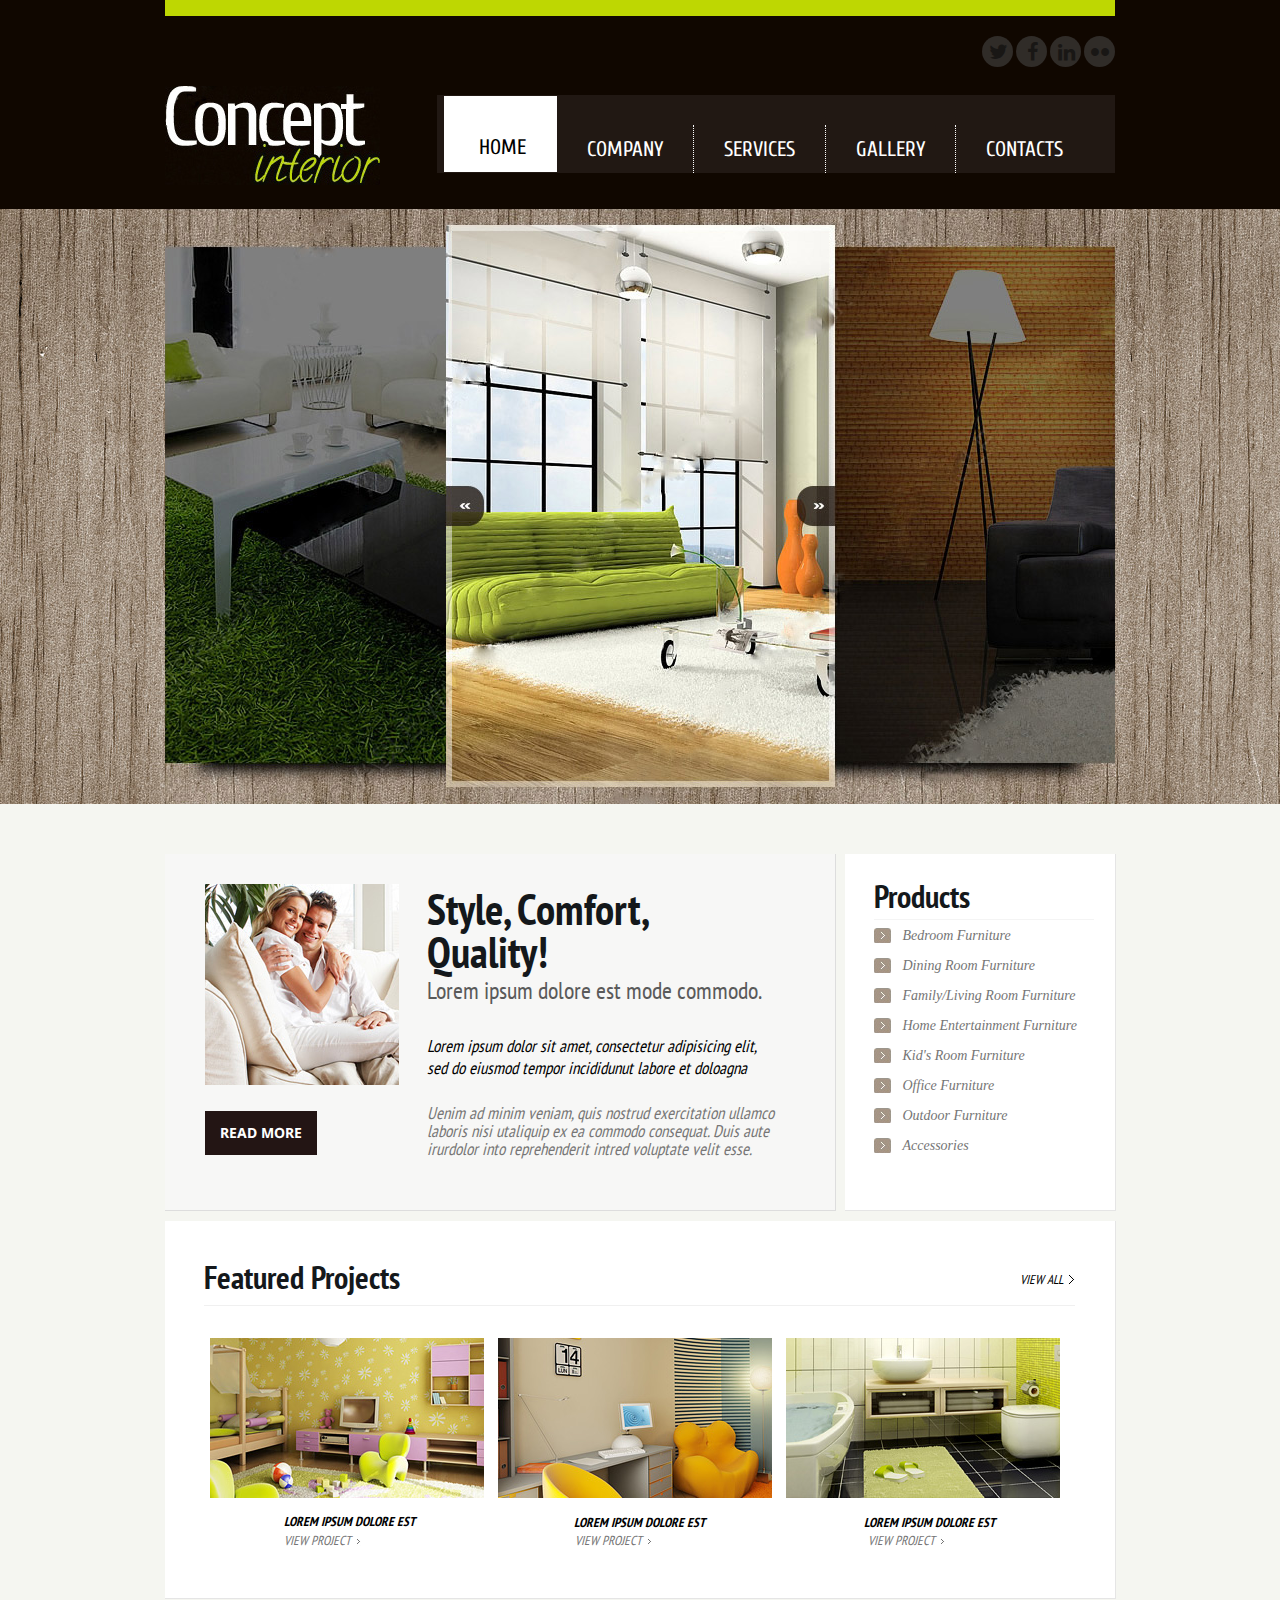
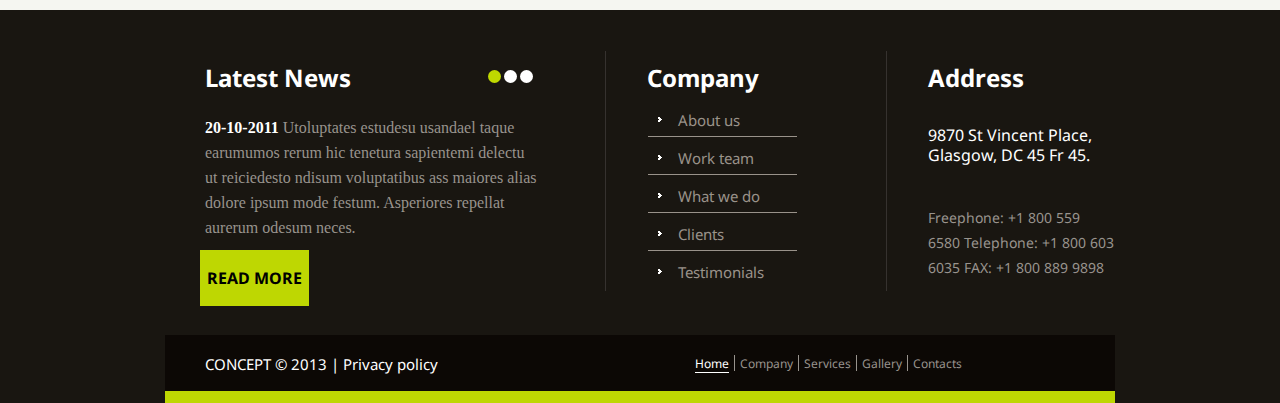
<file: Interior template/index.html>
<!DOCTYPE html>
<html>
<head>
	<title>Concept Interior</title>
	<link rel="stylesheet" type="text/css" href="css/web.css">
	<link rel="stylesheet" type="text/css" href="css/reset.css">
	<link rel="stylesheet" type="text/css" href="css/fontello.css">
	<link href='https://fonts.googleapis.com/css?family=PT+Sans+Narrow|Droid+Sans|Cuprum' rel='stylesheet' type='text/css'>
</head>
<body>
<header class="top_header">
	<header class="inner_header">
		<header class="bar"></header>
		<div class="social">
           <div class="social_box">
           	<a class="icon-twitter" href="link.html"></a>
           </div>
           <div class="social_box">
           	<a class="icon-facebook" href="link.html"></a>
           </div>
           <div class="social_box">
           	<a class="icon-linkedin" href="link.html"></a>
           </div>
           <div class="social_box">
           	<a class="icon-flickr" href="link.html"></a>
           </div>
		</div>
		<div class="inner_header_bottom">
		  <figure>
		  	<img src="images/logo.jpg" alt="logo">
		  </figure>
		  <nav class="navigation">
		  	<ul>
		  	  <li class="bg_active"><a class="active" href="index.html">HOME</a></li>
		  	  <li><a href="company.html">COMPANY</a></li>
		  	  <li><a href="services.html">SERVICES</a>
		  	      <ul>
		  	      	<li><a href="link.html">SERVICES LIST</a></li>
		  	      	<li><a href="link.html">SPECIAL OFFER</a>
                        <ul>
                          <li><a href="link.html">UNIQUE DESIGN</a></li>
                          <li><a href="link.html">CREATING STYLE</a></li>
                        </ul>
                    </li>
		  	      	<li><a href="link.html">SUPPORT</a></li>
		  	      </ul>
		  	  </li>
		  	  <li><a href="gallery.html">GALLERY</a></li>
		  	  <li class="li2"><a href="contact.html">CONTACTS</a></li>
		  	</ul>
		  </nav>
		</div>
	</header>
</header>
<header class="banner_background">
  <header class="banner" role="banner">
  	<img src="images/banner.jpg" alt="banner">
  </header>
</header>
<section class="all_main_content">
	<section class="all_inner_content">
		<section class="all_inner_content_top">
			<div class="all_inner_content_top_left left">
				<div class="all_inner_content_top_left_left left">
					<figure>
						<img src="images/couples.jpg" alt="couple_pic">
					</figure>
					<a href="#">READ MORE</a>
				</div>
				<div class="all_inner_content_top_left_right right">
					<h3>Style, Comfort, Quality!</h3>
					<h4>Lorem ipsum dolore est mode commodo.</h4>
					<p class="p1">Lorem ipsum dolor sit amet, consectetur adipisicing elit, sed do eiusmod tempor incididunut labore et doloagna</p>
					<p class="p2">Uenim ad minim veniam, quis nostrud exercitation ullamco laboris nisi utaliquip ex ea commodo consequat. Duis aute irurdolor into reprehenderit intred voluptate velit esse.</p>
				</div>
			</div>
			<div class="all_inner_content_top_right right">
				<div class="all_inner_content_top_right_inner">
					<h1>Products</h1>
					<ul>
						<li><a href="link.html">Bedroom Furniture</a></li>
                        <li><a href="link.html">Dining Room Furniture</a></li>
                        <li><a href="link.html">Family/Living Room Furniture</a></li>
                        <li><a href="link.html">Home Entertainment Furniture</a></li>
                        <li><a href="link.html">Kid's Room Furniture</a></li>
                        <li><a href="link.html">Office Furniture</a></li>
                        <li><a href="link.html">Outdoor Furniture</a></li>
                        <li><a href="link.html">Accessories</a></li>
					</ul>
				</div>
			</div>
		</section>
		<section class="all_inner_content_bottom">
			<div class="all_inner_content_bottom_inner">
			        <div class="all_inner_content_bottom_inner_top">
			        <h1>Featured Projects</h1>
			        <a href="link.html">VIEW ALL</a>
			        </div>
			        <figure class="box">
			        	<img src="images/g1.jpg" alt="g1">
			        </figure>
			        <figure class="box">
			        	<img src="images/g2.jpg" alt="g2">
			        </figure>
			        <figure class="box">
			        	<img src="images/g3.jpg" alt="g3">
			        </figure>
			        <div class="all_inner_content_bottom_inner_bottom">
			        <p class="bottom_p1">LOREM IPSUM DOLORE EST</p>
			        <p class="bottom_p2">LOREM IPSUM DOLORE EST</p>
			        <p class="bottom_p3">LOREM IPSUM DOLORE EST</p>
			        <a class="bottom_button1" href="link.html">VIEW PROJECT</a>
			        <a class="bottom_button2" href="link.html">VIEW PROJECT</a>
			        <a class="bottom_button3" href="link.html">VIEW PROJECT</a>
			        </div>
			<div>
		</section>
	</section>
</section>
<footer class="main_footer">
	<footer class="inner_footer">
	    <div class="inner_footer_content">
	       <div class="inner_footer_content_left left">
	       	  <h3>Latest News</h3>
	       	  <div class="circles">
	       	    <div class="circle active1"></div>
	       	    <div class="circle"></div>
	       	    <div class="circle"></div>
	       	  </div>
	       	  <p><strong>20-10-2011</strong> Utoluptates estudesu usandael taque<br>earumumos rerum hic tenetura sapientemi delectu<br>ut reiciedesto ndisum voluptatibus ass maiores alias<br>dolore ipsum mode festum. Asperiores repellat<br>aurerum odesum neces.</p>
	       	  <a href="link.html">READ MORE</a>
	       </div>
	       <div class="inner_footer_content_middle">
	       	<h3>Company</h3>
	       	<div class="inner_footer_content_middle_text">
	       	<ul>
	       	<li><a href="link.html">About us</a></li>
	       	<li><a href="link.html">Work team</a></li>
	       	<li><a href="link.html">What we do</a></li>
	       	<li><a href="link.html">Clients</a></li>
	       	<li class="border_remove"><a href="link.html">Testimonials</a></li>
	       	</ul>
	       	</div>
	       </div>
	       <div class="inner_footer_content_right right">
	       	<h3>Address</h3>
	       	<h6>9870 St Vincent Place, Glasgow, DC 45 Fr 45.</h6>
	       	<p>Freephone: +1 800 559 6580
               Telephone: +1 800 603 6035
               FAX: +1 800 889 9898</p>
	       </div>
		</div>
		<div class="footer_nav">
			<p>CONCEPT &copy; 2013 | Privacy policy</p>
			<nav class="footer_nav_navigation">
				<ul>
					<li><a class="active_nav" href="index.html">Home</a></li>
					<li><a href="company.html">Company</a></li>
					<li><a href="services.html">Services</a></li>
					<li><a href="gallery.html">Gallery</a></li>
					<li class="border_remove"><a href="contact.html">Contacts</a></li>
				</ul>
			</nav>
		</div>
		<div class="footer_bar"></div>
	</footer>
</footer>
</body>
</html>
</file>
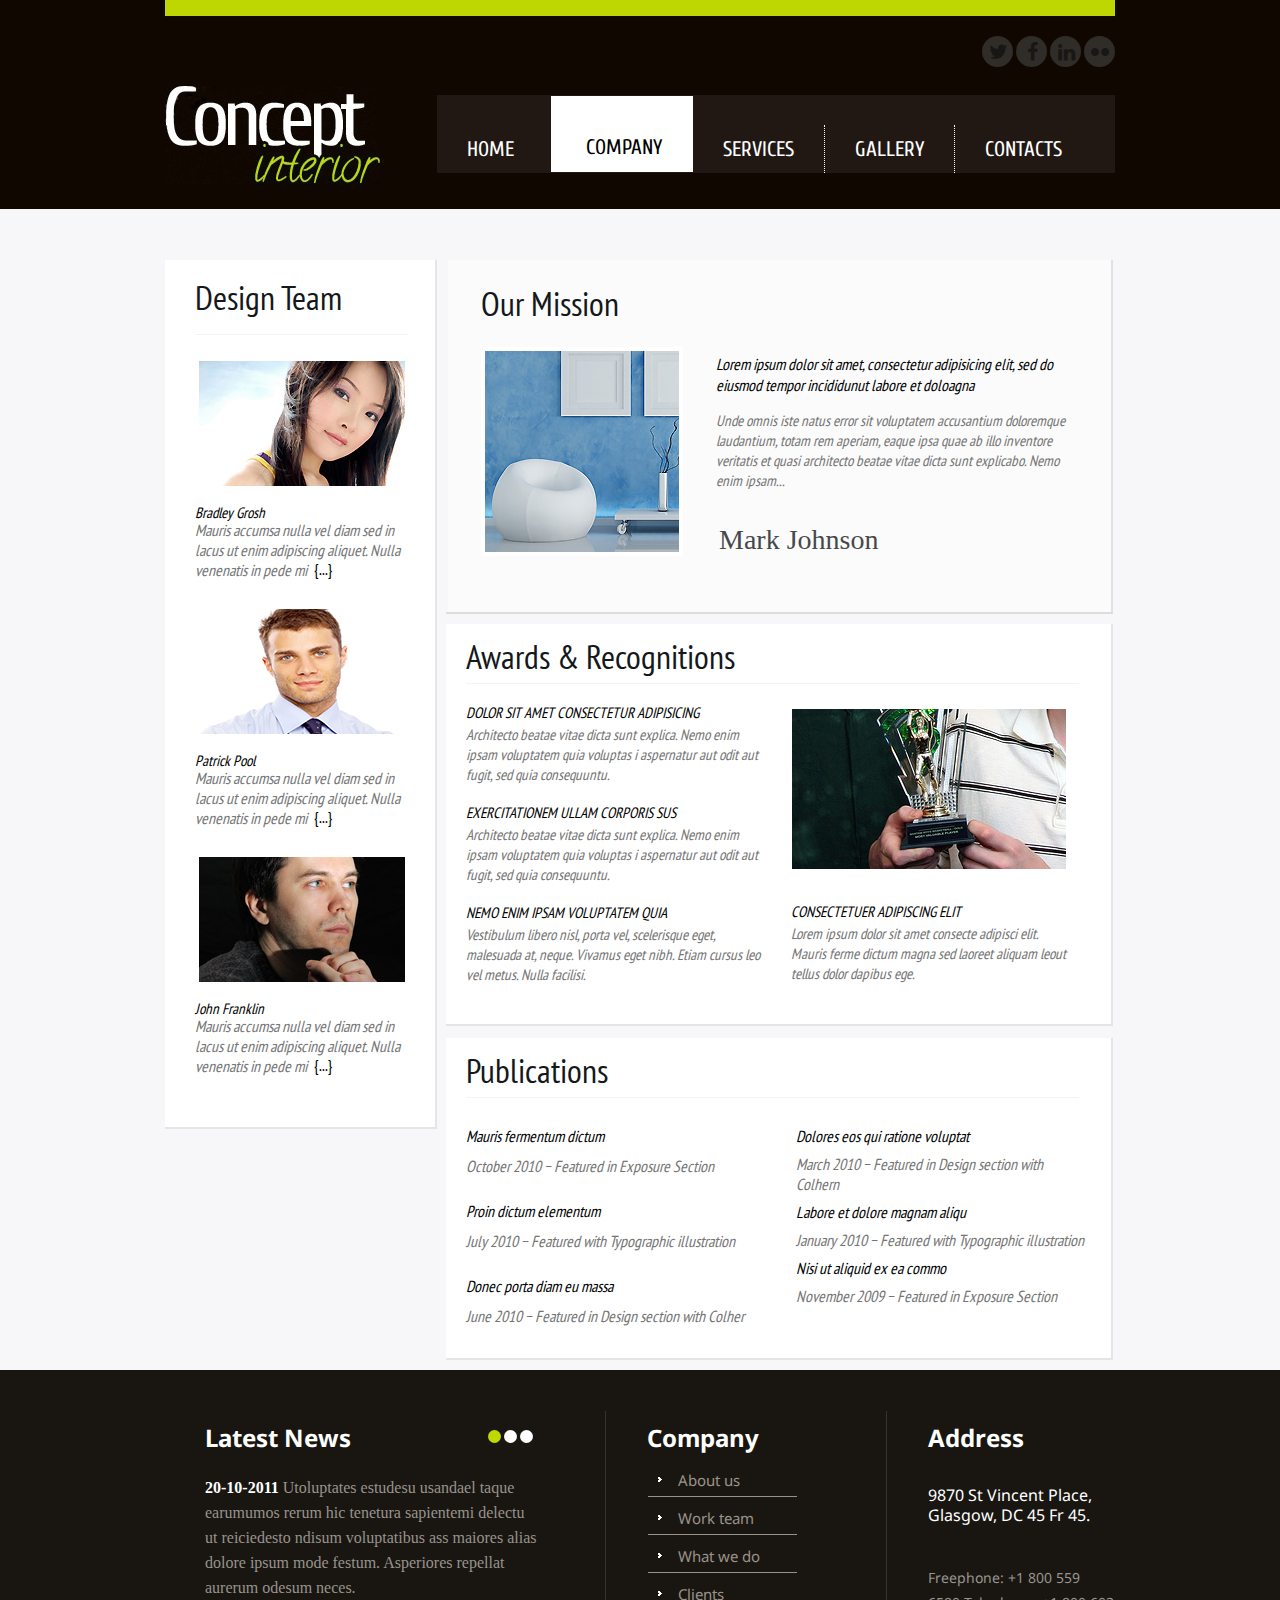
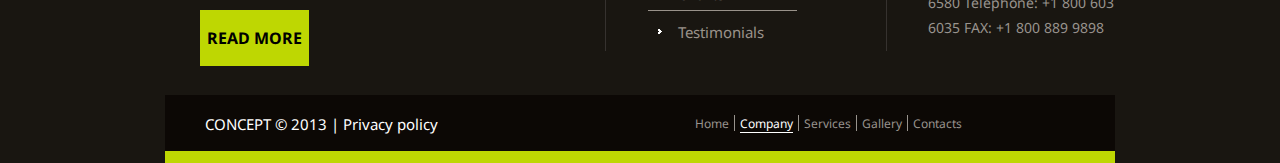
<file: Interior template/company.html>
<!DOCTYPE html>
<html>
<head>
	<title>Concept Interior</title>
	<link rel="stylesheet" type="text/css" href="css/web.css">
	<link rel="stylesheet" type="text/css" href="css/reset.css">
	<link rel="stylesheet" type="text/css" href="css/fontello.css">
    <link href='https://fonts.googleapis.com/css?family=PT+Sans+Narrow|Droid+Sans|Cuprum|Calligraffitti' rel='stylesheet' type='text/css'>
</head>
<body>
<header class="top_header">
	<header class="inner_header">
		<header class="bar"></header>
		<div class="social">
           <div class="social_box">
           	<a class="icon-twitter" href="link.html"></a>
           </div>
           <div class="social_box">
           	<a class="icon-facebook" href="link.html"></a>
           </div>
           <div class="social_box">
           	<a class="icon-linkedin" href="link.html"></a>
           </div>
           <div class="social_box">
           	<a class="icon-flickr" href="link.html"></a>
           </div>
		</div>
		<div class="inner_header_bottom">
		  <figure>
		  	<img src="images/logo.jpg" alt="logo">
		  </figure>
		  <nav class="navigation">
		  	<ul>
		  	  <li class="li2"><a href="index.html">HOME</a></li>
		  	  <li class="bg_active"><a class="active" href="company.html">COMPANY</a></li>
		  	  <li><a href="services.html">SERVICES</a>
		  	      <ul>
		  	      	<li><a href="link.html">SERVICES LIST</a></li>
		  	      	<li><a href="link.html">SPECIAL OFFER</a>
		  	      	    <ul>
                          <li><a href="link.html">UNIQUE DESIGN</a></li>
                          <li><a href="link.html">CREATING STYLE</a></li>
                        </ul>
                    </li>
		  	      	<li><a href="link.html">SUPPORT</a></li>
		  	      </ul>
		  	  </li>
		  	  <li><a href="gallery.html">GALLERY</a></li>
		  	  <li class="li2"><a href="contact.html">CONTACTS</a></li>
		  	</ul>
		  </nav>
		</div>
	</header>
</header>
<section class="company_content">
	<section class="company_content_inner">
	    <section class="company_content_inner_inner">
	    	<article class="company_content_inner_inner_left left">
	    		<h1>Design Team</h1>
	    		<div class="hr3"></div>
	    		<figure class="image1">
	    			<img src="images/image1.jpg" alt="image1">
	    		</figure>
	    		<div class="company_content_inner_inner_left_content1">
	    		<h6>Bradley Grosh</h6>
	    		<p>Mauris accumsa nulla vel diam sed in lacus ut enim adipiscing aliquet. Nulla venenatis in pede mi</p>
	    		<a href="link.html">{...}</a>
	    		</div>
	    		<figure class="image2">
	    			<img src="images/image2.jpg" alt="image2">
	    		</figure>
	    		<div class="company_content_inner_inner_left_content1">
	    		<h6>Patrick Pool</h6>
	    		<p>Mauris accumsa nulla vel diam sed in lacus ut enim adipiscing aliquet. Nulla venenatis in pede mi</p>
	    		<a href="link.html">{...}</a>
	    		</div>
	    		<figure class="image3">
	    			<img src="images/image3.jpg" alt="image3">
	    		</figure>
	    		<div class="company_content_inner_inner_left_content1">
	    		<h6>John Franklin</h6>
	    		<p>Mauris accumsa nulla vel diam sed in lacus ut enim adipiscing aliquet. Nulla venenatis in pede mi</p>
	    		<a href="link.html">{...}</a>
	    		</div>
	    	</article>
	    	<section class="container_article">
	    	   <article class="company_content_inner_inner_right_top right">
	    	   	<h1>Our Mission</h1>
	    	   	<figure class="our_image">
	    	   		<img src="images/our_image.jpg" alt="our_image">
	    	   	</figure>
	    	   	<div class="company_content_inner_inner_right_top_right right">
	    	   		<p><strong>Lorem ipsum dolor sit amet, consectetur adipisicing elit, sed do eiusmod tempor incididunut labore et doloagna</strong></p>
	    	   		<p>Unde omnis iste natus error sit voluptatem accusantium doloremque laudantium, totam rem aperiam, eaque ipsa quae ab illo inventore veritatis et quasi architecto beatae vitae dicta sunt explicabo. Nemo enim ipsam...</p>
	    	   		<h1>Mark Johnson</h1>
	    	   	</div>
	    	   </article>
	    	</section>
	    	<article class="company_content_inner_inner_right_middle right">
	    		<h1>Awards & Recognitions</h1>
	    		<div class="hr4"></div>
	    		<div class="company_content_inner_inner_right_middle_left">
	    			<h5>DOLOR SIT AMET CONSECTETUR ADIPISICING</h5>
	    			<p>Architecto beatae vitae dicta sunt explica. Nemo enim ipsam voluptatem quia voluptas i aspernatur aut odit aut fugit, sed quia consequuntu.</p>
	    			<h5>EXERCITATIONEM ULLAM CORPORIS SUS</h5>
	    			<p>Architecto beatae vitae dicta sunt explica. Nemo enim ipsam voluptatem quia voluptas i aspernatur aut odit aut fugit, sed quia consequuntu.</p>
	    			<h5>NEMO ENIM IPSAM VOLUPTATEM QUIA</h5>
	    			<p>Vestibulum libero nisl, porta vel, scelerisque eget, malesuada at, neque. Vivamus eget nibh. Etiam cursus leo vel metus. Nulla facilisi.</p>
	    		</div>
	    		<div class="company_content_inner_inner_right_middle_right right">
	    			<figure class="award">
	    				<img src="images/award.jpg" alt="award">
	    			</figure>
	    			<h5>CONSECTETUER ADIPISCING ELIT</h5>
	    			<p>Lorem ipsum dolor sit amet consecte adipisci elit. Mauris ferme dictum magna sed laoreet aliquam leout tellus dolor dapibus ege.</p>
	    		</div>
	    	</article>
	    	<article class="company_content_inner_inner_right_bottom right">
	    		<h1>Publications</h1>
	    		<div class="hr4"></div>
	    		<div class="company_content_inner_inner_right_bottom_left left">
	    			<a href="link.html">Mauris fermentum dictum</a>
	    			<p>October 2010 &#8722; Featured in Exposure Section</p>
	    			<a href="link.html">Proin dictum elementum</a>
	    			<p>July 2010 &#8722; Featured with Typographic illustration</p>
	    			<a href="link.html">Donec porta diam eu massa</a>
	    			<p>June 2010 &#8722; Featured in Design section with Colher</p>
	    		</div>
	    		<div class="company_content_inner_inner_right_bottom_right right">
	    			<a href="link.html">Dolores eos qui ratione voluptat</a>
	    			<p>March 2010 &#8722; Featured in Design section with Colhern</p>
	    			<a href="link.html">Labore et dolore magnam aliqu</a>
	    			<p>January 2010 &#8722; Featured with Typographic illustration</p>
	    			<a href="link.html">Nisi ut aliquid ex ea commo</a>
	    			<p>November 2009 &#8722; Featured in Exposure Section</p>
	    		</div>
	    	</article>
	    </section>
	</section>	
</section>
<footer class="main_footer">
	<footer class="inner_footer">
	    <div class="inner_footer_content">
	       <div class="inner_footer_content_left left">
	       	  <h3>Latest News</h3>
	       	  <div class="circles">
	       	    <div class="circle active1"></div>
	       	    <div class="circle"></div>
	       	    <div class="circle"></div>
	       	  </div>
	       	  <p><strong>20-10-2011</strong> Utoluptates estudesu usandael taque<br>earumumos rerum hic tenetura sapientemi delectu<br>ut reiciedesto ndisum voluptatibus ass maiores alias<br>dolore ipsum mode festum. Asperiores repellat<br>aurerum odesum neces.</p>
	       	  <a href="link.html">READ MORE</a>
	       </div>
	       <div class="inner_footer_content_middle">
	       	<h3>Company</h3>
	       	<div class="inner_footer_content_middle_text">
	       	   <ul>
	       	      <li><a href="link.html">About us</a></li>
	       	      <li><a href="link.html">Work team</a></li>
	       	      <li><a href="link.html">What we do</a></li>
	              <li><a href="link.html">Clients</a></li>
	       	      <li class="border_remove"><a href="link.html">Testimonials</a></li>
	       	   </ul>
	       	</div>
	       </div>
	       <div class="inner_footer_content_right right">
	       	<h3>Address</h3>
	       	<h6>9870 St Vincent Place, Glasgow, DC 45 Fr 45.</h6>
	       	<p>Freephone: +1 800 559 6580
               Telephone: +1 800 603 6035
               FAX: +1 800 889 9898</p>
	       </div>
		</div>
		<div class="footer_nav">
			<p>CONCEPT &copy; 2013 | Privacy policy</p>
			<nav class="footer_nav_navigation">
				<ul>
					<li><a href="index.html">Home</a></li>
					<li><a class="active_nav" href="company.html">Company</a></li>
					<li><a href="services.html">Services</a></li>
					<li><a href="gallery.html">Gallery</a></li>
					<li class="border_remove"><a href="contact.html">Contacts</a></li>
				</ul>
			</nav>
		</div>
		<div class="footer_bar"></div>
	</footer>
</footer>
</body>
</html>
</file>
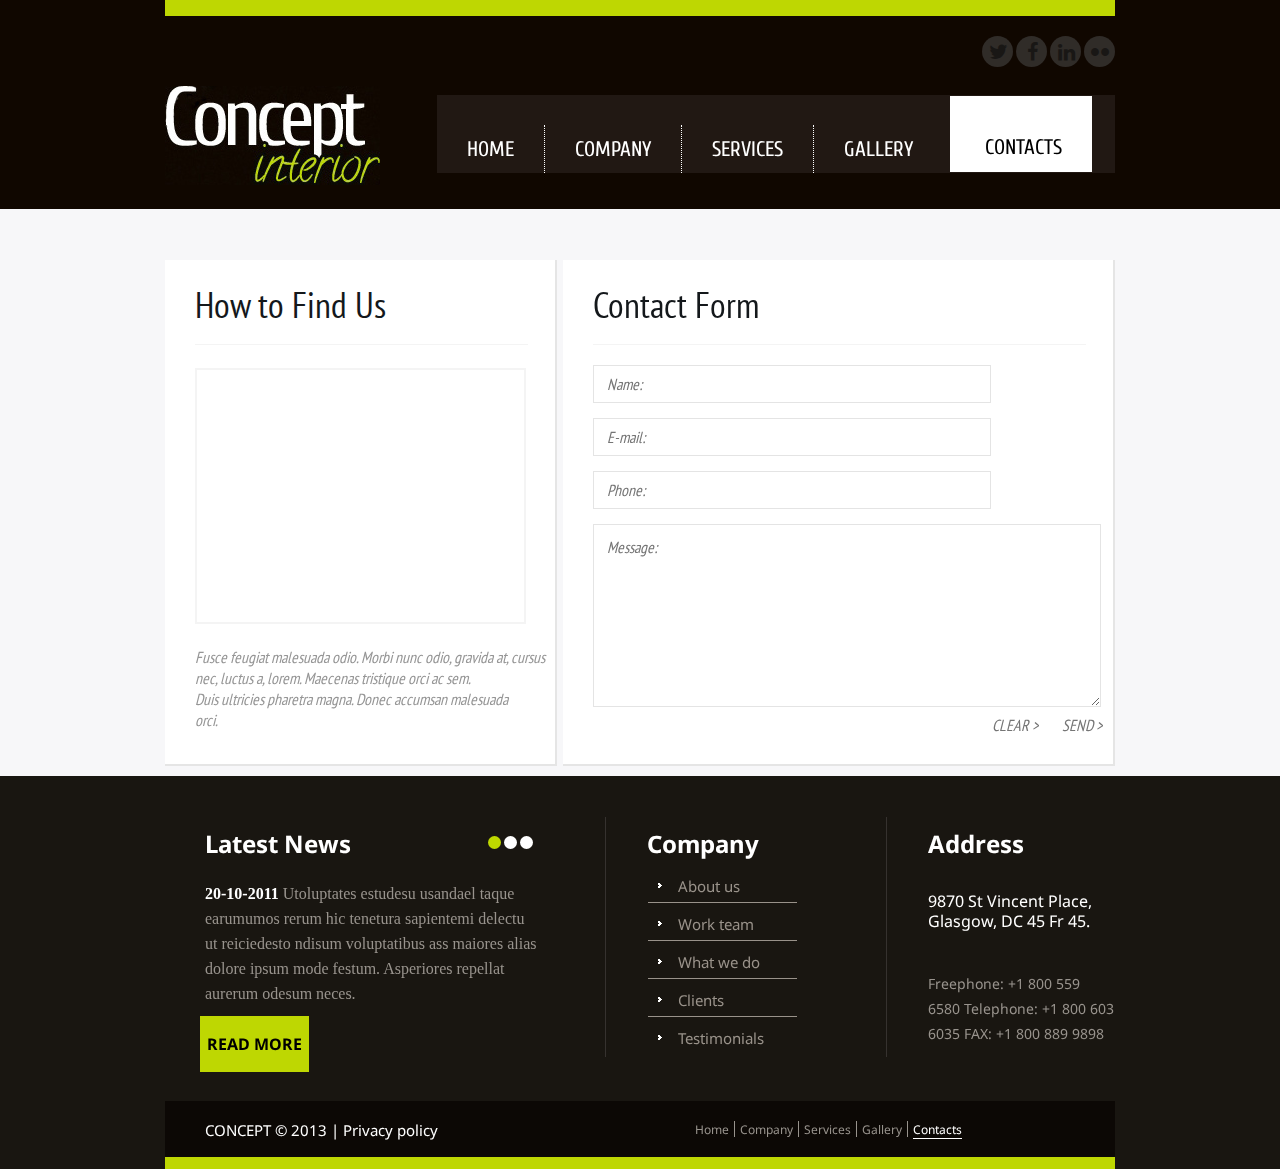
<file: Interior template/contact.html>
<!DOCTYPE html>
<html>
<head>
	<title>Concept Interior</title>
	<link rel="stylesheet" type="text/css" href="css/web.css">
	<link rel="stylesheet" type="text/css" href="css/reset.css">
	<link rel="stylesheet" type="text/css" href="css/fontello.css">
    <link href='https://fonts.googleapis.com/css?family=PT+Sans+Narrow|Droid+Sans|Cuprum' rel='stylesheet' type='text/css'>
</head>
<body>
<header class="top_header">
	<header class="inner_header">
		<header class="bar"></header>
		<div class="social">
           <div class="social_box">
           	<a class="icon-twitter" href="link.html"></a>
           </div>
           <div class="social_box">
           	<a class="icon-facebook" href="link.html"></a>
           </div>
           <div class="social_box">
           	<a class="icon-linkedin" href="link.html"></a>
           </div>
           <div class="social_box">
           	<a class="icon-flickr" href="link.html"></a>
           </div>
		</div>
		<div class="inner_header_bottom">
		  <figure>
		  	<img src="images/logo.jpg" alt="logo">
		  </figure>
		  <nav class="navigation">
		  	<ul>
		  	  <li><a href="index.html">HOME</a></li>
		  	  <li><a href="company.html">COMPANY</a></li>
		  	  <li><a href="services.html">SERVICES</a>
		  	      <ul>
		  	      	<li><a href="link.html">SERVICES LIST</a></li>
		  	      	<li><a href="link.html">SPECIAL OFFER</a>
		  	      	    <ul>
                          <li><a href="link.html">UNIQUE DESIGN</a></li>
                          <li><a href="link.html">CREATING STYLE</a></li>
                        </ul>
                    </li>
		  	      	<li><a href="link.html">SUPPORT</a></li>
		  	      </ul>
		  	  </li>
		  	  <li class="li2"><a href="gallery.html">GALLERY</a></li>
		  	  <li class="bg_active li2"><a class="active" href="contact.html">CONTACTS</a></li>
		  	</ul>
		  </nav>
		</div>
	</header>
</header>
<section class="contact_content">
	<section class="contact_content_inner">
		<article class="contact_content_inner_left left">
			<h1>How to Find Us</h1>
			<div class="hr"></div>
			<div class="map">
		<iframe width="327"
                height="252"
                frameborder="1" 
                style="border: 2px solid rgba(228,228,228,0.4)"
                src="https://www.google.com/maps/embed/v1/place?key=AIzaSyCkPivobdTpszw-Hk1Z19twmuqX7sj-ynk&q=Veer Apartments+Sec-13+Rohini+New Delhi+India" 
                allowfullscreen>
        </iframe>
			</div>
			<p>Fusce feugiat malesuada odio. Morbi nunc odio, gravida at, cursus nec, luctus a, lorem. Maecenas tristique orci ac sem.<br>Duis ultricies pharetra magna. Donec accumsan malesuada<br>orci.</p>
		</article>
		<section class="contact_content_inner_right right">
			<h1>Contact Form</h1>
			<div class="hr1"></div>
			<form action="my_form" method="post" id="contact_form">
				<ul>
					<li>
						<input name="name" type="text" placeholder="Name:"></input>
					</li>
					<li>
						<input name="email" type="text" placeholder="E-mail:"></input>
					</li>
					<li>
						<input name="number" type="text" placeholder="Phone:"></input>
					</li>
					<li>
						<textarea placeholder="Message:"></textarea>
					</li>
					<li>
						<input name="submit" type="submit" value="SEND >"></input>
						<input name="reset" type="reset" value="CLEAR >"></input>
					</li>
				</ul>
			</form>
		</section>
	</section>
</section>
<footer class="main_footer">
	<footer class="inner_footer">
	    <div class="inner_footer_content">
	       <div class="inner_footer_content_left left">
	       	  <h3>Latest News</h3>
	       	  <div class="circles">
	       	    <div class="circle active1"></div>
	       	    <div class="circle"></div>
	       	    <div class="circle"></div>
	       	  </div>
	       	  <p><strong>20-10-2011</strong> Utoluptates estudesu usandael taque<br>earumumos rerum hic tenetura sapientemi delectu<br>ut reiciedesto ndisum voluptatibus ass maiores alias<br>dolore ipsum mode festum. Asperiores repellat<br>aurerum odesum neces.</p>
	       	  <a href="link.html">READ MORE</a>
	       </div>
	       <div class="inner_footer_content_middle">
	       	<h3>Company</h3>
	       	<div class="inner_footer_content_middle_text">
	       	   <ul>
	       	      <li><a href="link.html">About us</a></li>
	       	      <li><a href="link.html">Work team</a></li>
	       	      <li><a href="link.html">What we do</a></li>
	              <li><a href="link.html">Clients</a></li>
	       	      <li class="border_remove"><a href="link.html">Testimonials</a></li>
	       	   </ul>
	       	</div>
	       </div>
	       <div class="inner_footer_content_right right">
	       	<h3>Address</h3>
	       	<h6>9870 St Vincent Place, Glasgow, DC 45 Fr 45.</h6>
	       	<p>Freephone: +1 800 559 6580
               Telephone: +1 800 603 6035
               FAX: +1 800 889 9898</p>
	       </div>
		</div>
		<div class="footer_nav">
			<p>CONCEPT &copy; 2013 | Privacy policy</p>
			<nav class="footer_nav_navigation">
				<ul>
					<li><a href="index.html">Home</a></li>
					<li><a href="company.html">Company</a></li>
					<li><a href="services.html">Services</a></li>
					<li><a href="gallery.html">Gallery</a></li>
					<li class="border_remove"><a class="active_nav" href="contact.html">Contacts</a></li>
				</ul>
			</nav>
		</div>
		<div class="footer_bar"></div>
	</footer>
</footer>
</body>
</html>
</file>
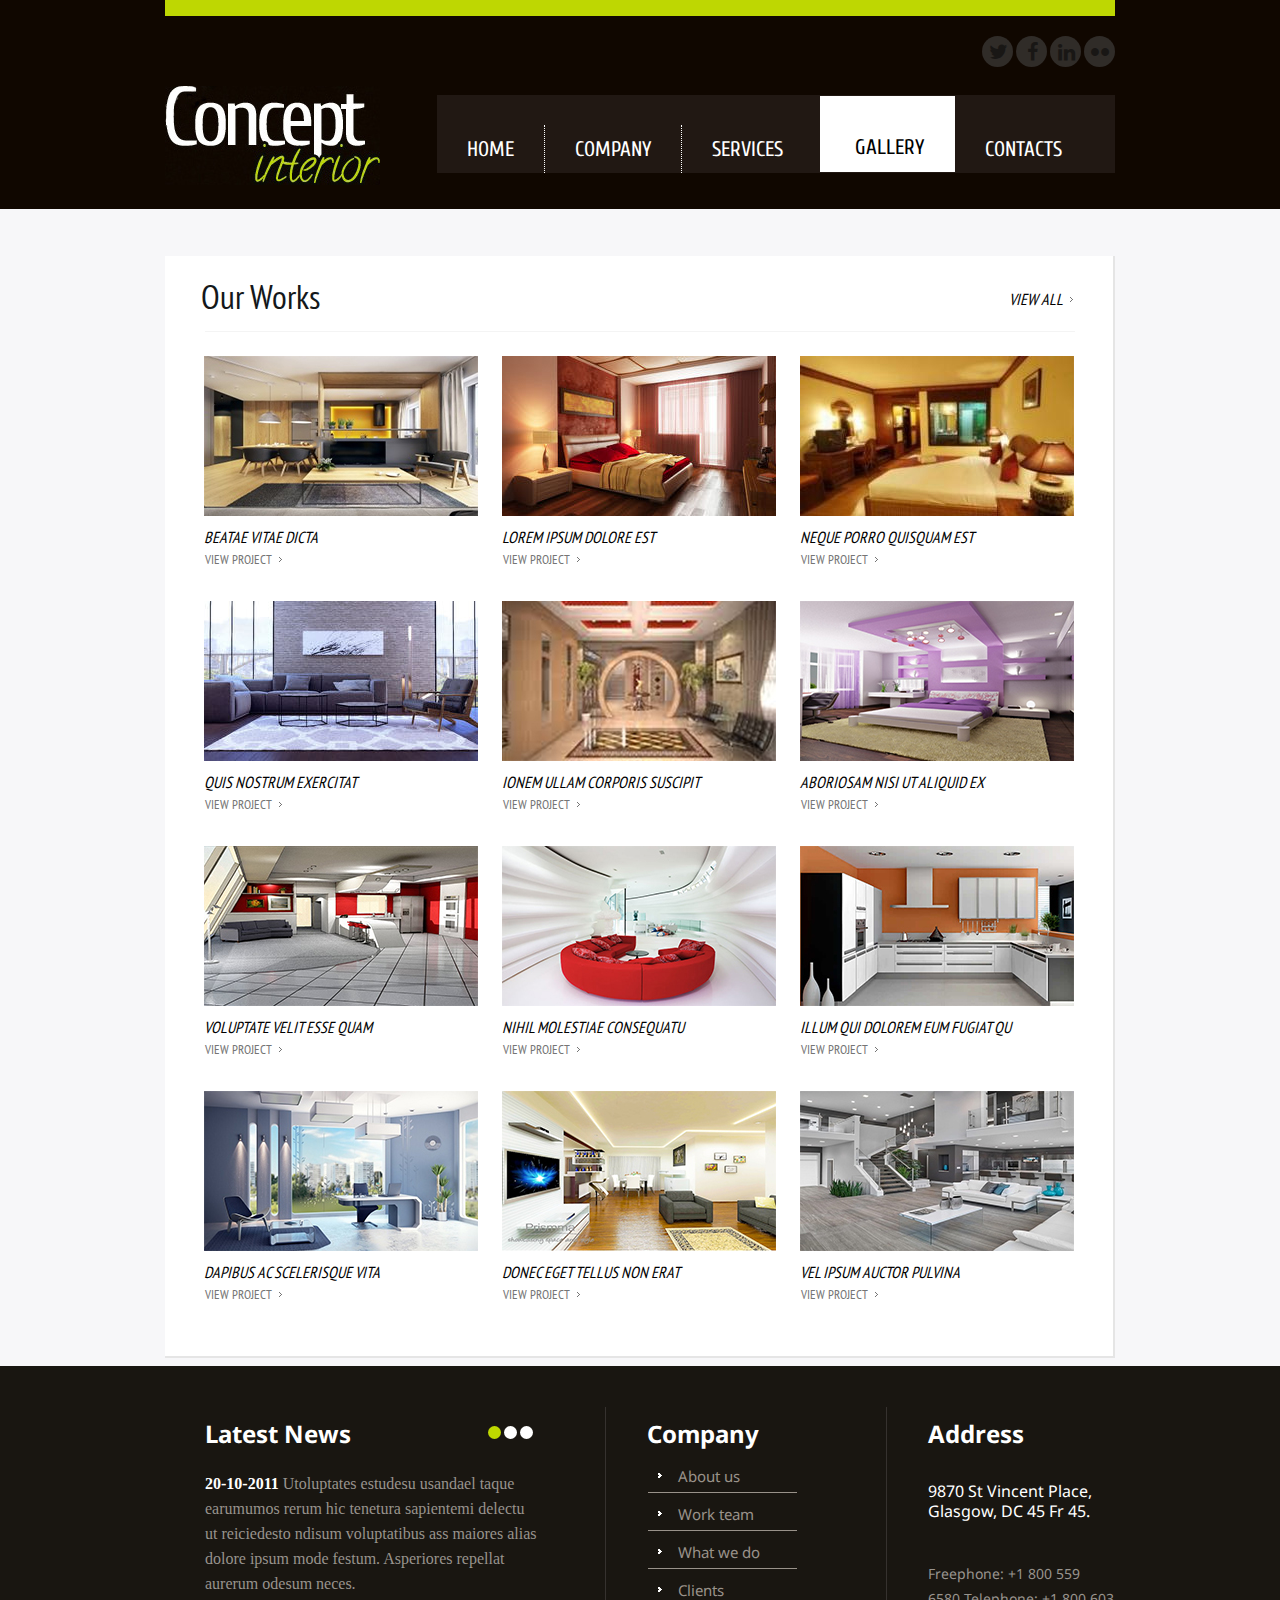
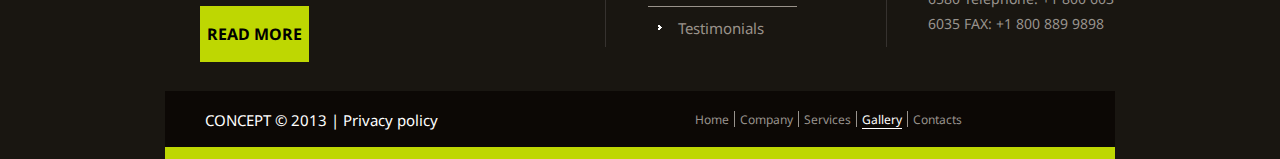
<file: Interior template/gallery.html>
<!DOCTYPE html>
<html>
<head>
	<title>Concept Interior</title>
	<link rel="stylesheet" type="text/css" href="css/web.css">
	<link rel="stylesheet" type="text/css" href="css/reset.css">
	<link rel="stylesheet" type="text/css" href="css/fontello.css">
    <link href='https://fonts.googleapis.com/css?family=PT+Sans+Narrow|Droid+Sans|Cuprum' rel='stylesheet' type='text/css'>
</head>
<body>
<header class="top_header">
	<header class="inner_header">
		<header class="bar"></header>
		<div class="social">
           <div class="social_box">
           	<a class="icon-twitter" href="link.html"></a>
           </div>
           <div class="social_box">
           	<a class="icon-facebook" href="link.html"></a>
           </div>
           <div class="social_box">
           	<a class="icon-linkedin" href="link.html"></a>
           </div>
           <div class="social_box">
           	<a class="icon-flickr" href="link.html"></a>
           </div>
		</div>
		<div class="inner_header_bottom">
		  <figure>
		  	<img src="images/logo.jpg" alt="logo">
		  </figure>
		  <nav class="navigation">
		  	<ul>
		  	  <li><a href="index.html">HOME</a></li>
		  	  <li><a href="company.html">COMPANY</a></li>
		  	  <li class="li2"><a href="services.html">SERVICES</a>
		  	      <ul>
		  	      	<li><a href="link.html">SERVICES LIST</a></li>
		  	      	<li><a href="link.html">SPECIAL OFFER</a>
		  	      	    <ul>
                          <li><a href="link.html">UNIQUE DESIGN</a></li>
                          <li><a href="link.html">CREATING STYLE</a></li>
                        </ul>
                    </li>
		  	      	<li><a href="link.html">SUPPORT</a></li>
		  	      </ul>
		  	  </li>
		  	  <li class="bg_active"><a class="active" href="gallery.html">GALLERY</a></li>
		  	  <li class="li2"><a href="contact.html">CONTACTS</a></li>
		  	</ul>
		  </nav>
		</div>
	</header>
</header>
<section class="gallery_content">
	<section class="gallery_content_inner">
	    <section class="gallery_content_inner_inner">
	    	<h1>Our Works</h1>
	    	<a href="link.html">VIEW ALL</a>
	    	<div class="hr2"></div>
	    	<div class="row1">
	    		<div class="row_col">
	    			<img src="images/pic1.jpg" alt="pic1">
	    			<p>BEATAE VITAE DICTA</p>
	    			<a href="link.html">VIEW PROJECT</a>
	    		</div>
	    		<div class="row_col1">
	    			<img src="images/pic2.jpg" alt="pic2">
	    			<p>LOREM IPSUM DOLORE EST</p>
	    			<a href="link.html">VIEW PROJECT</a>
	    		</div>
	    		<div class="row_col1">
	    			<img src="images/pic3.jpg" alt="pic3">
	    			<p>NEQUE PORRO QUISQUAM EST</p>
	    			<a href="link.html">VIEW PROJECT</a>
	    		</div>
	    	</div>
	    	<div class="row2">
	    		<div class="row_col">
	    			<img src="images/pic4.jpg" alt="pic4">
	    			<p>QUIS NOSTRUM EXERCITAT</p>
	    			<a href="link.html">VIEW PROJECT</a>
	    		</div>
	    		<div class="row_col1">
	    			<img src="images/pic5.jpg" alt="pic5">
	    			<p>IONEM ULLAM CORPORIS SUSCIPIT</p>
	    			<a href="link.html">VIEW PROJECT</a>
	    		</div>
	    		<div class="row_col1">
	    			<img src="images/pic6.jpg" alt="pic6">
	    			<p>ABORIOSAM NISI UT ALIQUID EX</p>
	    			<a href="link.html">VIEW PROJECT</a>
	    		</div>
	    	</div>
	    	<div class="row2">
	    		<div class="row_col">
	    			<img src="images/pic7.jpg" alt="pic7">
	    			<p>VOLUPTATE VELIT ESSE QUAM</p>
	    			<a href="link.html">VIEW PROJECT</a>
	    		</div>
	    		<div class="row_col1">
	    			<img src="images/pic8.jpg" alt="pic8">
	    			<p>NIHIL MOLESTIAE CONSEQUATU</p>
	    			<a href="link.html">VIEW PROJECT</a>
	    		</div>
	    		<div class="row_col1">
	    			<img src="images/pic9.jpg" alt="pic9">
	    			<p>ILLUM QUI DOLOREM EUM FUGIAT QU</p>
	    			<a href="link.html">VIEW PROJECT</a>
	    		</div>
	    	</div>
	    	<div class="row2">
	    		<div class="row_col">
	    			<img src="images/pic10.jpg" alt="pic10">
	    			<p>DAPIBUS AC SCELERISQUE VITA</p>
	    			<a href="link.html">VIEW PROJECT</a>
	    		</div>
	    		<div class="row_col1">
	    			<img src="images/pic11.jpg" alt="pic11">
	    			<p>DONEC EGET TELLUS NON ERAT</p>
	    			<a href="link.html">VIEW PROJECT</a>
	    		</div>
	    		<div class="row_col1">
	    			<img src="images/pic12.jpg" alt="pic12">
	    			<p>VEL IPSUM AUCTOR PULVINA</p>
	    			<a href="link.html">VIEW PROJECT</a>
	    		</div>
	    	</div>
	    </section>
	</section>	
</section>
<footer class="main_footer">
	<footer class="inner_footer">
	    <div class="inner_footer_content">
	       <div class="inner_footer_content_left left">
	       	  <h3>Latest News</h3>
	       	  <div class="circles">
	       	    <div class="circle active1"></div>
	       	    <div class="circle"></div>
	       	    <div class="circle"></div>
	       	  </div>
	       	  <p><strong>20-10-2011</strong> Utoluptates estudesu usandael taque<br>earumumos rerum hic tenetura sapientemi delectu<br>ut reiciedesto ndisum voluptatibus ass maiores alias<br>dolore ipsum mode festum. Asperiores repellat<br>aurerum odesum neces.</p>
	       	  <a href="link.html">READ MORE</a>
	       </div>
	       <div class="inner_footer_content_middle">
	       	<h3>Company</h3>
	       	<div class="inner_footer_content_middle_text">
	       	   <ul>
	       	      <li><a href="link.html">About us</a></li>
	       	      <li><a href="link.html">Work team</a></li>
	       	      <li><a href="link.html">What we do</a></li>
	              <li><a href="link.html">Clients</a></li>
	       	      <li class="border_remove"><a href="link.html">Testimonials</a></li>
	       	   </ul>
	       	</div>
	       </div>
	       <div class="inner_footer_content_right right">
	       	<h3>Address</h3>
	       	<h6>9870 St Vincent Place, Glasgow, DC 45 Fr 45.</h6>
	       	<p>Freephone: +1 800 559 6580
               Telephone: +1 800 603 6035
               FAX: +1 800 889 9898</p>
	       </div>
		</div>
		<div class="footer_nav">
			<p>CONCEPT &copy; 2013 | Privacy policy</p>
			<nav class="footer_nav_navigation">
				<ul>
					<li><a href="index.html">Home</a></li>
					<li><a href="company.html">Company</a></li>
					<li><a href="services.html">Services</a></li>
					<li><a class="active_nav" href="gallery.html">Gallery</a></li>
					<li class="border_remove"><a href="contact.html">Contacts</a></li>
				</ul>
			</nav>
		</div>
		<div class="footer_bar"></div>
	</footer>
</footer>
</body>
</html>
</file>
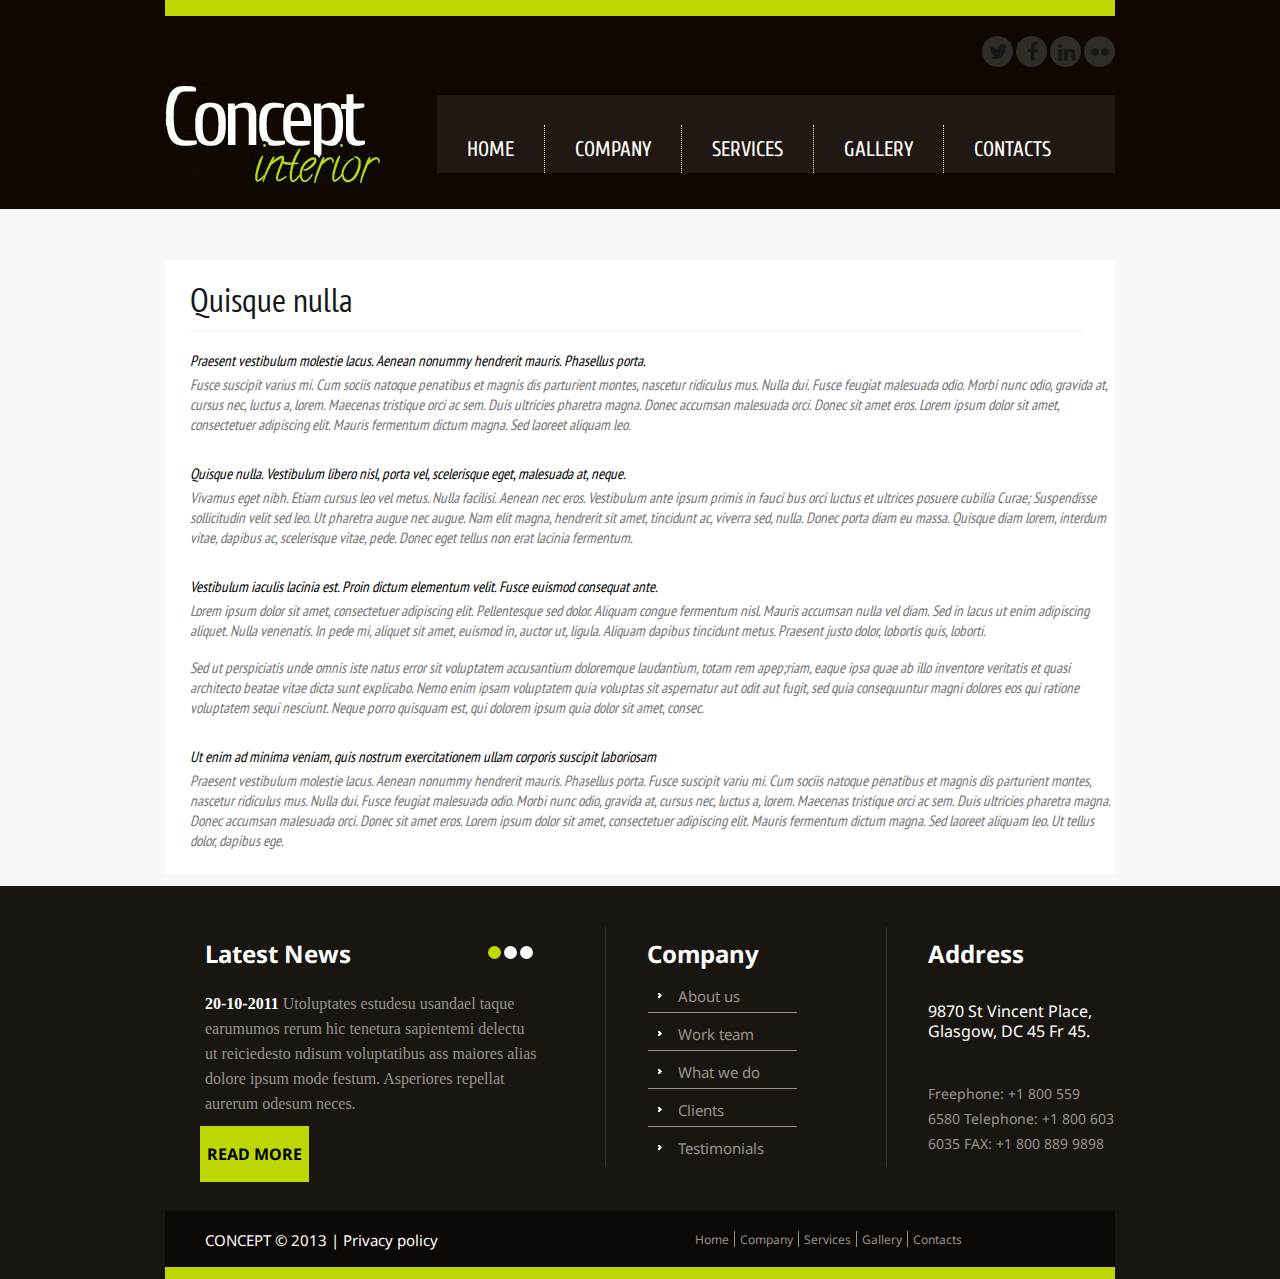
<file: Interior template/link.html>
<!DOCTYPE html>
<html>
<head>
	<title>Concept Interior</title>
	<link rel="stylesheet" type="text/css" href="css/web.css">
	<link rel="stylesheet" type="text/css" href="css/reset.css">
	<link rel="stylesheet" type="text/css" href="css/fontello.css">
    <link href='https://fonts.googleapis.com/css?family=PT+Sans+Narrow|Droid+Sans|Cuprum|Calligraffitti' rel='stylesheet' type='text/css'>
</head>
<body>
<header class="top_header">
	<header class="inner_header">
		<header class="bar"></header>
		<div class="social">
           <div class="social_box">
           	<a class="icon-twitter" href="link.html"></a>
           </div>
           <div class="social_box">
           	<a class="icon-facebook" href="link.html"></a>
           </div>
           <div class="social_box">
           	<a class="icon-linkedin" href="link.html"></a>
           </div>
           <div class="social_box">
           	<a class="icon-flickr" href="link.html"></a>
           </div>
		</div>
		<div class="inner_header_bottom">
		  <figure>
		  	<img src="images/logo.jpg" alt="logo">
		  </figure>
		  <nav class="navigation">
		  	<ul>
		  	  <li><a href="index.html">HOME</a></li>
		  	  <li><a href="company.html">COMPANY</a></li>
		  	  <li><a href="services.html">SERVICES</a>
		  	      <ul>
		  	      	<li><a href="link.html">SERVICES LIST</a></li>
		  	      	<li><a href="link.html">SPECIAL OFFER</a>
		  	      	    <ul>
                          <li><a href="link.html">UNIQUE DESIGN</a></li>
                          <li><a href="link.html">CREATING STYLE</a></li>
                        </ul>
                    </li>
		  	      	<li><a href="link.html">SUPPORT</a></li>
		  	      </ul>
		  	  </li>
		  	  <li><a href="gallery.html">GALLERY</a></li>
		  	  <li class="li2"><a href="contact.html">CONTACTS</a></li>
		  	</ul>
		  </nav>
		</div>
	</header>
</header>
<section class="link_content">
	<section class="link_content_inner">
		<section class="link_content_inner_inner">
			<h1>Quisque nulla</h1>
			<div class="hr5"></div>
			<h5>Praesent vestibulum molestie lacus. Aenean nonummy hendrerit mauris. Phasellus porta.</h5>
			<p>Fusce suscipit varius mi. Cum sociis natoque penatibus et magnis dis parturient montes, nascetur ridiculus mus. Nulla dui. Fusce feugiat malesuada odio. Morbi nunc odio, gravida at, cursus nec, luctus a, lorem. Maecenas tristique orci ac sem. Duis ultricies pharetra magna. Donec accumsan malesuada orci. Donec sit amet eros. Lorem ipsum dolor sit amet, consectetuer adipiscing elit. Mauris fermentum dictum magna. Sed laoreet aliquam leo.</p>
			<h5>Quisque nulla. Vestibulum libero nisl, porta vel, scelerisque eget, malesuada at, neque.</h5>
			<p>Vivamus eget nibh. Etiam cursus leo vel metus. Nulla facilisi. Aenean nec eros. Vestibulum ante ipsum primis in fauci bus orci luctus et ultrices posuere cubilia Curae; Suspendisse sollicitudin velit sed leo. Ut pharetra augue nec augue. Nam elit magna, hendrerit sit amet, tincidunt ac, viverra sed, nulla. Donec porta diam eu massa. Quisque diam lorem, interdum vitae, dapibus ac, scelerisque vitae, pede. Donec eget tellus non erat lacinia fermentum.</p>
			<h5>Vestibulum iaculis lacinia est. Proin dictum elementum velit. Fusce euismod consequat ante.</h5>
			<p>Lorem ipsum dolor sit amet, consectetuer adipiscing elit. Pellentesque sed dolor. Aliquam congue fermentum nisl. Mauris accumsan nulla vel diam. Sed in lacus ut enim adipiscing aliquet. Nulla venenatis. In pede mi, aliquet sit amet, euismod in, auctor ut, ligula. Aliquam dapibus tincidunt metus. Praesent justo dolor, lobortis quis, loborti.</p>
			<p>Sed ut perspiciatis unde omnis iste natus error sit voluptatem accusantium doloremque laudantium, totam rem apep;riam, eaque ipsa quae ab illo inventore veritatis et quasi architecto beatae vitae dicta sunt explicabo. Nemo enim ipsam voluptatem quia voluptas sit aspernatur aut odit aut fugit, sed quia consequuntur magni dolores eos qui ratione voluptatem sequi nesciunt. Neque porro quisquam est, qui dolorem ipsum quia dolor sit amet, consec.</p>
			<h5>Ut enim ad minima veniam, quis nostrum exercitationem ullam corporis suscipit laboriosam</h5>
			<p>Praesent vestibulum molestie lacus. Aenean nonummy hendrerit mauris. Phasellus porta. Fusce suscipit variu mi. Cum sociis natoque penatibus et magnis dis parturient montes, nascetur ridiculus mus. Nulla dui. Fusce feugiat malesuada odio. Morbi nunc odio, gravida at, cursus nec, luctus a, lorem. Maecenas tristique orci ac sem. Duis ultricies pharetra magna. Donec accumsan malesuada orci. Donec sit amet eros. Lorem ipsum dolor sit amet, consectetuer adipiscing elit. Mauris fermentum dictum magna. Sed laoreet aliquam leo. Ut tellus dolor, dapibus ege.</p>
		</section>
	</section>
</section>
<footer class="main_footer">
	<footer class="inner_footer">
	    <div class="inner_footer_content">
	       <div class="inner_footer_content_left left">
	       	  <h3>Latest News</h3>
	       	  <div class="circles">
	       	    <div class="circle active1"></div>
	       	    <div class="circle"></div>
	       	    <div class="circle"></div>
	       	  </div>
	       	  <p><strong>20-10-2011</strong> Utoluptates estudesu usandael taque<br>earumumos rerum hic tenetura sapientemi delectu<br>ut reiciedesto ndisum voluptatibus ass maiores alias<br>dolore ipsum mode festum. Asperiores repellat<br>aurerum odesum neces.</p>
	       	  <a href="#">READ MORE</a>
	       </div>
	       <div class="inner_footer_content_middle">
	       	<h3>Company</h3>
	       	<div class="inner_footer_content_middle_text">
               <ul>
	       	      <li><a href="link.html">About us</a></li>
	       	      <li><a href="link.html">Work team</a></li>
	       	      <li><a href="link.html">What we do</a></li>
	              <li><a href="link.html">Clients</a></li>
	       	      <li class="border_remove"><a href="link.html">Testimonials</a></li>
	       	   </ul>
	       	</div>
	       </div>
	       <div class="inner_footer_content_right right">
	       	<h3>Address</h3>
	       	<h6>9870 St Vincent Place, Glasgow, DC 45 Fr 45.</h6>
	       	<p>Freephone: +1 800 559 6580
               Telephone: +1 800 603 6035
               FAX: +1 800 889 9898</p>
	       </div>
		</div>
		<div class="footer_nav">
			<p>CONCEPT &copy; 2013 | Privacy policy</p>
			<nav class="footer_nav_navigation">
				<ul>
					<li><a href="index.html">Home</a></li>
					<li><a href="company.html">Company</a></li>
					<li><a href="services.html">Services</a></li>
					<li><a href="gallery.html">Gallery</a></li>
					<li class="border_remove"><a href="contact.html">Contacts</a></li>
				</ul>
			</nav>
		</div>
		<div class="footer_bar"></div>
	</footer>
</footer>
</body>
</html>
</file>
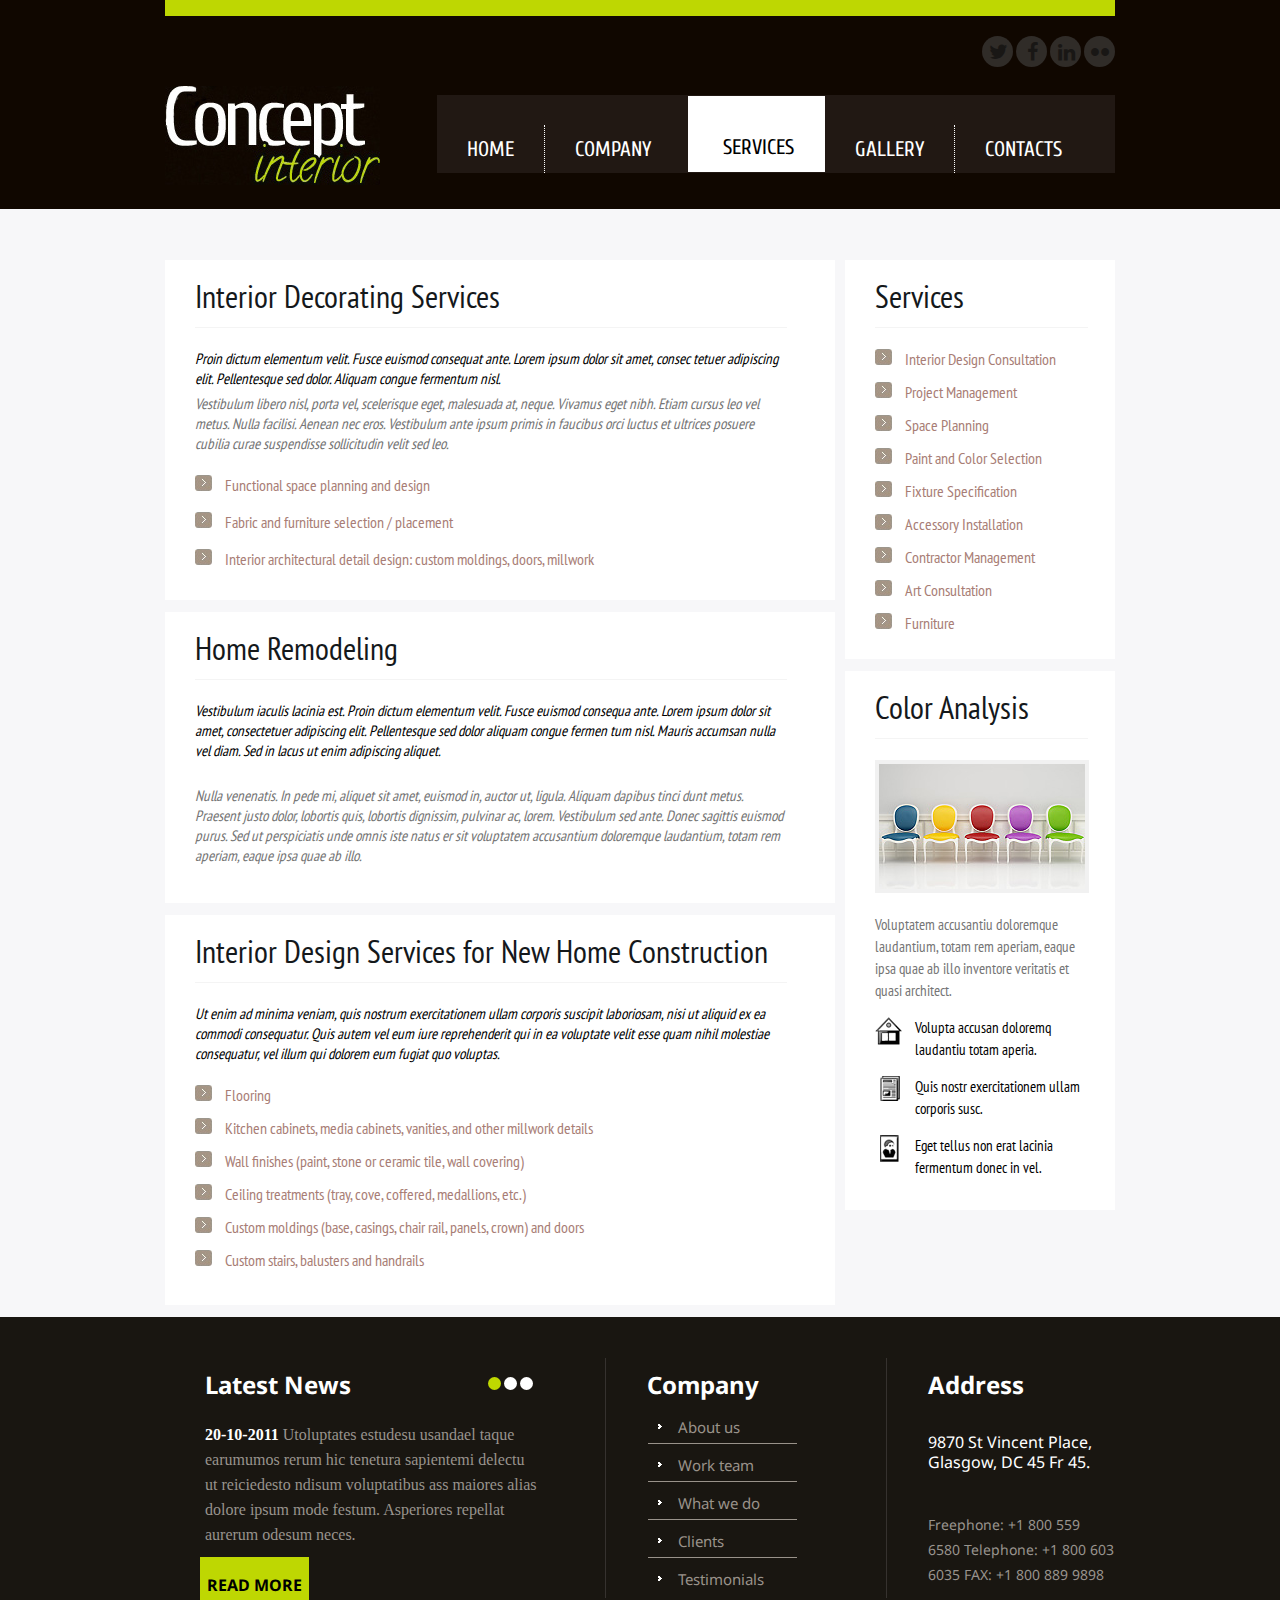
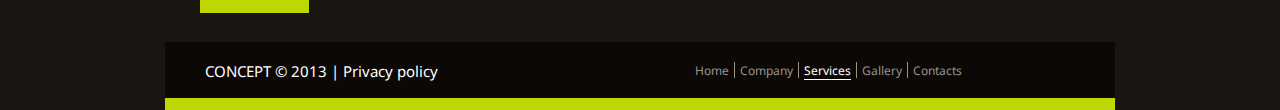
<file: Interior template/services.html>
<!DOCTYPE html>
<html>
<head>
	<title>Concept Interior</title>
	<link rel="stylesheet" type="text/css" href="css/web.css">
	<link rel="stylesheet" type="text/css" href="css/reset.css">
	<link rel="stylesheet" type="text/css" href="css/fontello.css">
    <link href='https://fonts.googleapis.com/css?family=PT+Sans+Narrow|Droid+Sans|Cuprum|Calligraffitti' rel='stylesheet' type='text/css'>
</head>
<body>
<header class="top_header">
	<header class="inner_header">
		<header class="bar"></header>
		<div class="social">
           <div class="social_box">
           	<a class="icon-twitter" href="link.html"></a>
           </div>
           <div class="social_box">
           	<a class="icon-facebook" href="link.html"></a>
           </div>
           <div class="social_box">
           	<a class="icon-linkedin" href="link.html"></a>
           </div>
           <div class="social_box">
           	<a class="icon-flickr" href="link.html"></a>
           </div>
		</div>
		<div class="inner_header_bottom">
		  <figure>
		  	<img src="images/logo.jpg" alt="logo">
		  </figure>
		  <nav class="navigation">
		  	<ul>
		  	  <li><a href="index.html">HOME</a></li>
		  	  <li class="li2"><a href="company.html">COMPANY</a></li>
		  	  <li class="bg_active"><a class="active" href="services.html">SERVICES</a>
		  	      <ul>
		  	      	<li><a href="link.html">SERVICES LIST</a></li>
		  	      	<li><a href="link.html">SPECIAL OFFER</a>
		  	      	    <ul>
                          <li><a href="link.html">UNIQUE DESIGN</a></li>
                          <li><a href="link.html">CREATING STYLE</a></li>
                        </ul>
                    </li>
		  	      	<li><a href="link.html">SUPPORT</a></li>
		  	      </ul>
		  	  </li>
		  	  <li><a href="gallery.html">GALLERY</a></li>
		  	  <li class="li2"><a href="contact.html">CONTACTS</a></li>
		  	</ul>
		  </nav>
		</div>
	</header>
</header>
<section class="services_content">
	<section class="services_content_inner">
	    <section class="services_content_inner_inner">
	    	<article class="services_content_inner_inner_left_top left">
	    		<h1>Interior Decorating Services</h1>
	    		<div class="hr6"></div>
	    		<div class="services_content_inner_inner_left_top_content">
	    		<h5>Proin dictum elementum velit. Fusce euismod consequat ante. Lorem ipsum dolor sit amet, consec tetuer adipiscing elit. Pellentesque sed dolor. Aliquam congue fermentum nisl.</h5>
	    		<p>Vestibulum libero nisl, porta vel, scelerisque eget, malesuada at, neque. Vivamus eget nibh. Etiam cursus leo vel metus. Nulla facilisi. Aenean nec eros. Vestibulum ante ipsum primis in faucibus orci luctus et ultrices posuere cubilia curae suspendisse sollicitudin velit sed leo.</p>
	    		<ul>
	    		<li><a href="link.html">Functional space planning and design</a></li>
	    		<li><a href="link.html">Fabric and furniture selection / placement</a></li>
	    		<li><a href="link.html">Interior architectural detail design: custom moldings, doors, millwork</a></li>
	    		</ul>
	    		</div>
	    	</article>
	    	<article class="services_content_inner_inner_left_middle left">
	    		<h1>Home Remodeling</h1>
	    		<div class="hr6"></div>
	    		<div class="services_content_inner_inner_left_middle_content">
	    		<h5>Vestibulum iaculis lacinia est. Proin dictum elementum velit. Fusce euismod consequa ante. Lorem ipsum dolor sit amet, consectetuer adipiscing elit. Pellentesque sed dolor aliquam congue fermen tum nisl. Mauris accumsan nulla vel diam. Sed in lacus ut enim adipiscing aliquet.</h5>
	    		<p>Nulla venenatis. In pede mi, aliquet sit amet, euismod in, auctor ut, ligula. Aliquam dapibus tinci dunt metus. Praesent justo dolor, lobortis quis, lobortis dignissim, pulvinar ac, lorem. Vestibulum sed ante. Donec sagittis euismod purus. Sed ut perspiciatis unde omnis iste natus er sit voluptatem accusantium doloremque laudantium, totam rem aperiam, eaque ipsa quae ab illo.</p>
	    		</div>
	    	</article>
	    	<article class="services_content_inner_inner_left_bottom left">
	    		<h1>Interior Design Services for New Home Construction</h1>
	    		<div class="hr6"></div>
	    		<div class="services_content_inner_inner_left_bottom_content">
	    		<p>Ut enim ad minima veniam, quis nostrum exercitationem ullam corporis suscipit laboriosam, nisi ut aliquid ex ea commodi consequatur. Quis autem vel eum iure reprehenderit qui in ea voluptate velit esse quam nihil molestiae consequatur, vel illum qui dolorem eum fugiat quo voluptas.</p>
	    		<ul>
	    		<li><a href="link.html">Flooring</a></li>
	    		<li><a href="link.html">Kitchen cabinets, media cabinets, vanities, and other millwork details</a></li>
	    		<li><a href="link.html">Wall finishes (paint, stone or ceramic tile, wall covering)</a></li>
	    		<li><a href="link.html">Ceiling treatments (tray, cove, coffered, medallions, etc.)</a></li>
	    		<li><a href="link.html">Custom moldings (base, casings, chair rail, panels, crown) and doors</a></li>
	    		<li><a href="link.html">Custom stairs, balusters and handrails</a></li>
	    		</ul>
	    		</div>
	    	</article>
	    	<article class="services_content_inner_inner_right_top right">
	    		<h1>Services</h1>
	    		<div class="hr7"></div>
	    		<ul>
	    			<li><a href="link.html">Interior Design Consultation</a></li>
	    			<li><a href="link.html">Project Management</a></li>
	    			<li><a href="link.html">Space Planning</a></li>
	    			<li><a href="link.html">Paint and Color Selection</a></li>
	    			<li><a href="link.html">Fixture Specification</a></li>
	    			<li><a href="link.html">Accessory Installation</a></li>
	    			<li><a href="link.html">Contractor Management</a></li>
	    			<li><a href="link.html">Art Consultation</a></li>
	    			<li><a href="link.html">Furniture</a></li>
	    		</ul>
	    	</article>
	    	<article class="services_content_inner_inner_right_bottom right">
	    		<h1>Color Analysis</h1>
	    		<div class="hr7"></div>
	    		<figure class="color">
	    			<img src="images/color.jpg" alt="colors">
	    		</figure>
	    		<p>Voluptatem accusantiu doloremque laudantium, totam rem aperiam, eaque<br>ipsa quae ab illo inventore veritatis et <br>quasi architect.</p>
	    		<ul>
	    			<li class="a1"><a href="link.html">Volupta accusan doloremq<br>laudantiu totam aperia.</a></li>
	    			<li class="a2"><a href="link.html">Quis nostr exercitationem ullam corporis susc.</a></li>
	    			<li class="a3"><a href="link.html">Eget tellus non erat lacinia<br>fermentum donec in vel.</a></li>
	    		</ul>
	    	</article>
	    </section>
	</section>	
</section>
<footer class="main_footer">
	<footer class="inner_footer">
	    <div class="inner_footer_content">
	       <div class="inner_footer_content_left left">
	       	  <h3>Latest News</h3>
	       	  <div class="circles">
	       	    <div class="circle active1"></div>
	       	    <div class="circle"></div>
	       	    <div class="circle"></div>
	       	  </div>
	       	  <p><strong>20-10-2011</strong> Utoluptates estudesu usandael taque<br>earumumos rerum hic tenetura sapientemi delectu<br>ut reiciedesto ndisum voluptatibus ass maiores alias<br>dolore ipsum mode festum. Asperiores repellat<br>aurerum odesum neces.</p>
	       	  <a href="link.html">READ MORE</a>
	       </div>
	       <div class="inner_footer_content_middle">
	       	<h3>Company</h3>
	       	<div class="inner_footer_content_middle_text">
	       	   <ul>
	       	      <li><a href="link.html">About us</a></li>
	       	      <li><a href="link.html">Work team</a></li>
	       	      <li><a href="link.html">What we do</a></li>
	              <li><a href="link.html">Clients</a></li>
	       	      <li class="border_remove"><a href="link.html">Testimonials</a></li>
	       	   </ul>
	       	</div>
	       </div>
	       <div class="inner_footer_content_right right">
	       	<h3>Address</h3>
	       	<h6>9870 St Vincent Place, Glasgow, DC 45 Fr 45.</h6>
	       	<p>Freephone: +1 800 559 6580
               Telephone: +1 800 603 6035
               FAX: +1 800 889 9898</p>
	       </div>
		</div>
		<div class="footer_nav">
			<p>CONCEPT &copy; 2013 | Privacy policy</p>
			<nav class="footer_nav_navigation">
				<ul>
					<li><a href="index.html">Home</a></li>
					<li><a href="company.html">Company</a></li>
					<li><a class="active_nav" href="services.html">Services</a></li>
					<li><a href="gallery.html">Gallery</a></li>
					<li class="border_remove"><a href="contact.html">Contacts</a></li>
				</ul>
			</nav>
		</div>
		<div class="footer_bar"></div>
	</footer>
</footer>
</body>
</html>
</file>
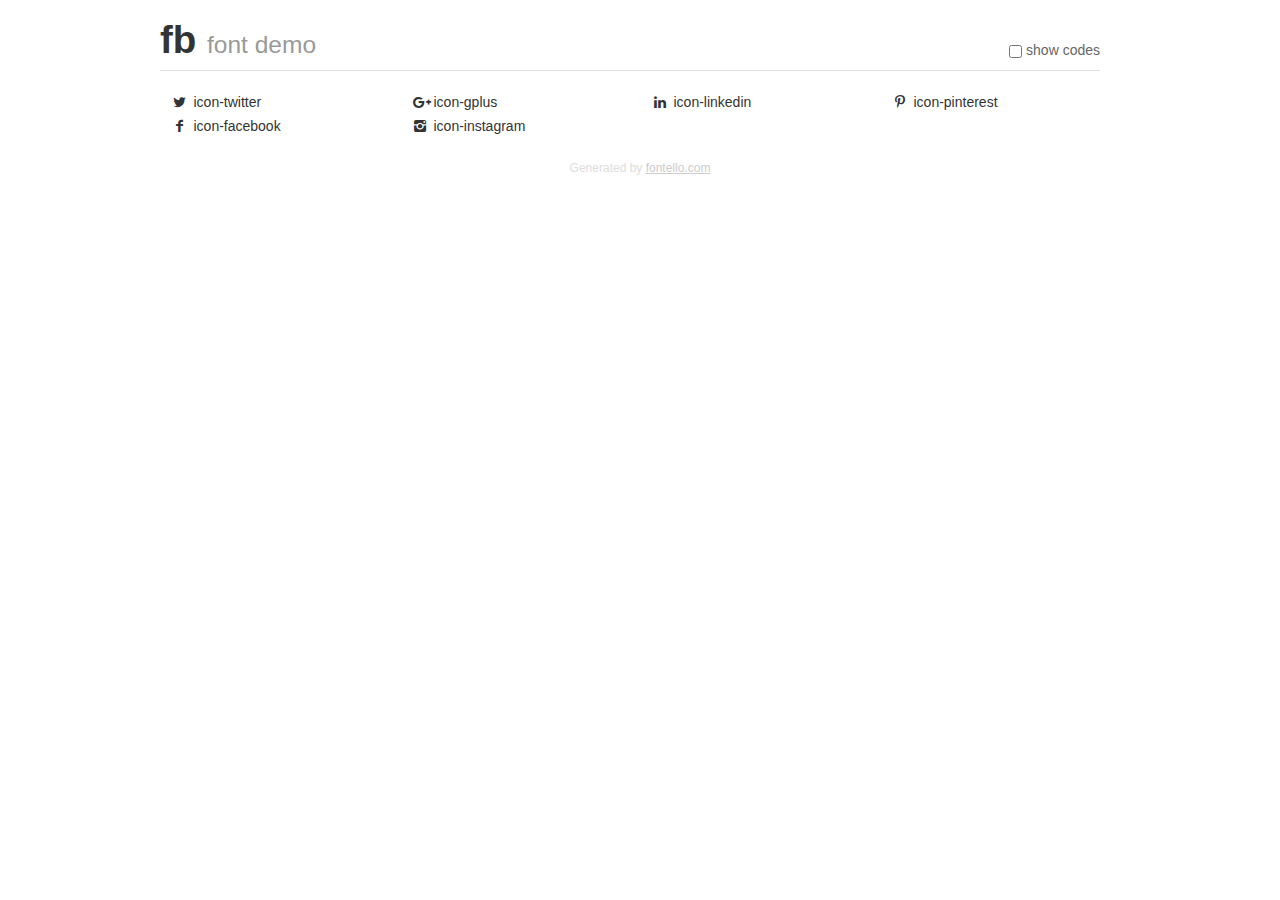
<file: Crear Monde Webpage Project/fontello-9edd21c5/demo.html>
<!DOCTYPE html>
<html>
  <head><!--[if lt IE 9]><script language="javascript" type="text/javascript" src="//html5shim.googlecode.com/svn/trunk/html5.js"></script><![endif]-->
    <meta charset="UTF-8"><style>/*
 * Bootstrap v2.2.1
 *
 * Copyright 2012 Twitter, Inc
 * Licensed under the Apache License v2.0
 * http://www.apache.org/licenses/LICENSE-2.0
 *
 * Designed and built with all the love in the world @twitter by @mdo and @fat.
 */
.clearfix {
  *zoom: 1;
}
.clearfix:before,
.clearfix:after {
  display: table;
  content: "";
  line-height: 0;
}
.clearfix:after {
  clear: both;
}
html {
  font-size: 100%;
  -webkit-text-size-adjust: 100%;
  -ms-text-size-adjust: 100%;
}
a:focus {
  outline: thin dotted #333;
  outline: 5px auto -webkit-focus-ring-color;
  outline-offset: -2px;
}
a:hover,
a:active {
  outline: 0;
}
button,
input,
select,
textarea {
  margin: 0;
  font-size: 100%;
  vertical-align: middle;
}
button,
input {
  *overflow: visible;
  line-height: normal;
}
button::-moz-focus-inner,
input::-moz-focus-inner {
  padding: 0;
  border: 0;
}
body {
  margin: 0;
  font-family: "Helvetica Neue", Helvetica, Arial, sans-serif;
  font-size: 14px;
  line-height: 20px;
  color: #333;
  background-color: #fff;
}
a {
  color: #08c;
  text-decoration: none;
}
a:hover {
  color: #005580;
  text-decoration: underline;
}
.row {
  margin-left: -20px;
  *zoom: 1;
}
.row:before,
.row:after {
  display: table;
  content: "";
  line-height: 0;
}
.row:after {
  clear: both;
}
[class*="span"] {
  float: left;
  min-height: 1px;
  margin-left: 20px;
}
.container,
.navbar-static-top .container,
.navbar-fixed-top .container,
.navbar-fixed-bottom .container {
  width: 940px;
}
.span12 {
  width: 940px;
}
.span11 {
  width: 860px;
}
.span10 {
  width: 780px;
}
.span9 {
  width: 700px;
}
.span8 {
  width: 620px;
}
.span7 {
  width: 540px;
}
.span6 {
  width: 460px;
}
.span5 {
  width: 380px;
}
.span4 {
  width: 300px;
}
.span3 {
  width: 220px;
}
.span2 {
  width: 140px;
}
.span1 {
  width: 60px;
}
[class*="span"].pull-right,
.row-fluid [class*="span"].pull-right {
  float: right;
}
.container {
  margin-right: auto;
  margin-left: auto;
  *zoom: 1;
}
.container:before,
.container:after {
  display: table;
  content: "";
  line-height: 0;
}
.container:after {
  clear: both;
}
p {
  margin: 0 0 10px;
}
.lead {
  margin-bottom: 20px;
  font-size: 21px;
  font-weight: 200;
  line-height: 30px;
}
small {
  font-size: 85%;
}
h1 {
  margin: 10px 0;
  font-family: inherit;
  font-weight: bold;
  line-height: 20px;
  color: inherit;
  text-rendering: optimizelegibility;
}
h1 small {
  font-weight: normal;
  line-height: 1;
  color: #999;
}
h1 {
  line-height: 40px;
}
h1 {
  font-size: 38.5px;
}
h1 small {
  font-size: 24.5px;
}
body {
  margin-top: 90px;
}
.header {
  position: fixed;
  top: 0;
  left: 50%;
  margin-left: -480px;
  background-color: #fff;
  border-bottom: 1px solid #ddd;
  padding-top: 10px;
  z-index: 10;
}
.footer {
  color: #ddd;
  font-size: 12px;
  text-align: center;
  margin-top: 20px;
}
.footer a {
  color: #ccc;
  text-decoration: underline;
}
.the-icons {
  font-size: 14px;
  line-height: 24px;
}
.switch {
  position: absolute;
  right: 0;
  bottom: 10px;
  color: #666;
}
.switch input {
  margin-right: 0.3em;
}
.codesOn .i-name {
  display: none;
}
.codesOn .i-code {
  display: inline;
}
.i-code {
  display: none;
}
@font-face {
      font-family: 'fb';
      src: url('./font/fb.eot?26371099');
      src: url('./font/fb.eot?26371099#iefix') format('embedded-opentype'),
           url('./font/fb.woff?26371099') format('woff'),
           url('./font/fb.ttf?26371099') format('truetype'),
           url('./font/fb.svg?26371099#fb') format('svg');
      font-weight: normal;
      font-style: normal;
    }
     
     
    .demo-icon
    {
      font-family: "fb";
      font-style: normal;
      font-weight: normal;
      speak: none;
     
      display: inline-block;
      text-decoration: inherit;
      width: 1em;
      margin-right: .2em;
      text-align: center;
      /* opacity: .8; */
     
      /* For safety - reset parent styles, that can break glyph codes*/
      font-variant: normal;
      text-transform: none;
     
      /* fix buttons height, for twitter bootstrap */
      line-height: 1em;
     
      /* Animation center compensation - margins should be symmetric */
      /* remove if not needed */
      margin-left: .2em;
     
      /* You can be more comfortable with increased icons size */
      /* font-size: 120%; */
     
      /* Font smoothing. That was taken from TWBS */
      -webkit-font-smoothing: antialiased;
      -moz-osx-font-smoothing: grayscale;
     
      /* Uncomment for 3D effect */
      /* text-shadow: 1px 1px 1px rgba(127, 127, 127, 0.3); */
    }
     </style>
    <link rel="stylesheet" href="css/animation.css"><!--[if IE 7]><link rel="stylesheet" href="css/fb-ie7.css"><![endif]-->
    <script>
      function toggleCodes(on) {
        var obj = document.getElementById('icons');
      
        if (on) {
          obj.className += ' codesOn';
        } else {
          obj.className = obj.className.replace(' codesOn', '');
        }
      }
      
    </script>
  </head>
  <body>
    <div class="container header">
      <h1>
        fb
         <small>font demo</small>
      </h1>
      <label class="switch">
        <input type="checkbox" onclick="toggleCodes(this.checked)">show codes
      </label>
    </div>
    <div id="icons" class="container">
      <div class="row">
        <div title="Code: 0xf099" class="the-icons span3"><i class="demo-icon icon-twitter">&#xf099;</i> <span class="i-name">icon-twitter</span><span class="i-code">0xf099</span></div>
        <div title="Code: 0xf0d5" class="the-icons span3"><i class="demo-icon icon-gplus">&#xf0d5;</i> <span class="i-name">icon-gplus</span><span class="i-code">0xf0d5</span></div>
        <div title="Code: 0xf0e1" class="the-icons span3"><i class="demo-icon icon-linkedin">&#xf0e1;</i> <span class="i-name">icon-linkedin</span><span class="i-code">0xf0e1</span></div>
        <div title="Code: 0xf231" class="the-icons span3"><i class="demo-icon icon-pinterest">&#xf231;</i> <span class="i-name">icon-pinterest</span><span class="i-code">0xf231</span></div>
      </div>
      <div class="row">
        <div title="Code: 0xf30c" class="the-icons span3"><i class="demo-icon icon-facebook">&#xf30c;</i> <span class="i-name">icon-facebook</span><span class="i-code">0xf30c</span></div>
        <div title="Code: 0xf32d" class="the-icons span3"><i class="demo-icon icon-instagram">&#xf32d;</i> <span class="i-name">icon-instagram</span><span class="i-code">0xf32d</span></div>
      </div>
    </div>
    <div class="container footer">Generated by <a href="http://fontello.com">fontello.com</a></div>
  </body>
</html>
</file>
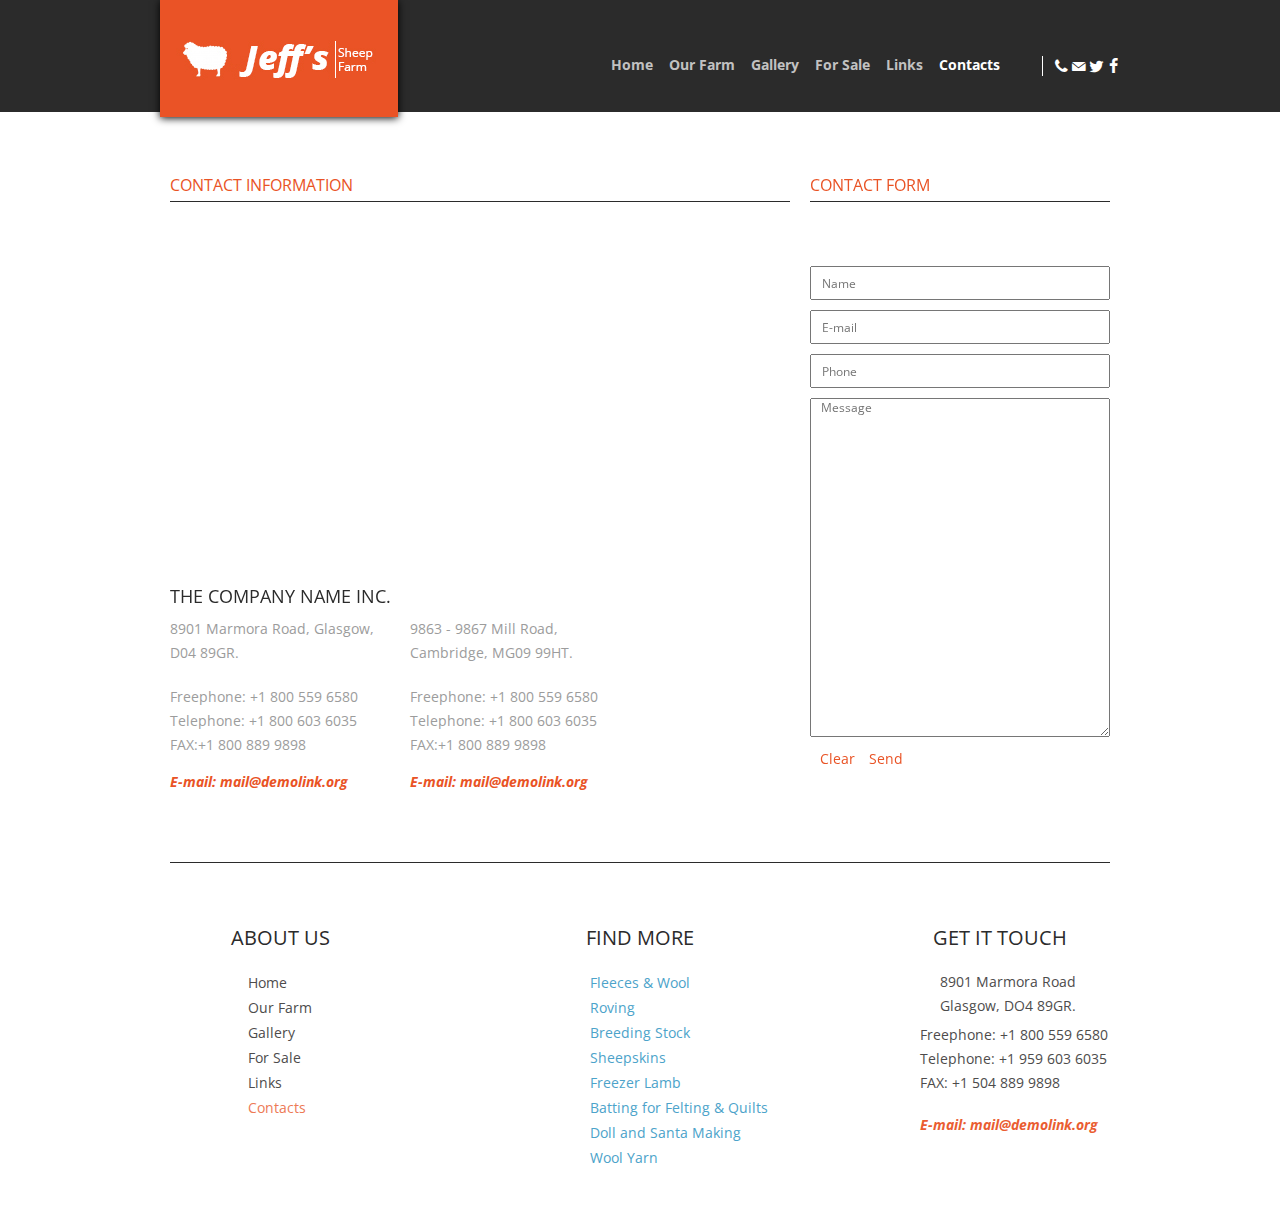
<file: Web Development Projects/Project-Sheep Farm Template/contact.html>
<!DOCTYPE html>
<html>
<head>
	<title>Sheep Farming</title>
	<link rel="stylesheet" type="text/css" href="css/web.css">
	<link rel="stylesheet" type="text/css" href="css/reset.css">
	<link href='https://fonts.googleapis.com/css?family=Open+Sans:400,600,800italic,800,700,700italic,600italic,400italic,300italic,300' rel='stylesheet' type='text/css'>
	<link rel="stylesheet" type="text/css" href="css/fontello.css">
</head>
<body>

<!-- html for header -->

<header class="main_header">
	<header class="inner_header center">
		<div class="logo left">
			<img src="images/logo.jpg" alt="logo">
		</div>
		<nav class="navigation right">
			<ul>
				<li><a href="index.html">Home</a></li>
				<li><a href="our farm.html">Our Farm</a></li>
				<li><a href="gallery.html">Gallery</a>
                   <ul>
                     <li><a href="#">Vestibulum iaculis</a></li>
                     <li><a href="#">Fusce euismod conuat</a>
                       <ul>
                         <li><a href="#">Pellentesque sed</a></li>
                         <li><a href="#">Aliquam congue ferm</a></li>
                         <li><a href="#">Mauris accum</a></li>
                       </ul>
                     </li>
                     <li><a href="#">Pellentesque</a></li>
                   </ul>
				</li>
				<li><a href="for sale.html">For Sale</a></li>
				<li><a href="links.html">Links</a></li>
				<li><a class="active" href="contact.html">Contacts</a></li>
			</ul>
		</nav>
		<div class="social right">
			<div class="social_box">
				<a class="icon-facebook" href="#"></a>
			</div>
			<div class="social_box">
				<a class="icon-twitter" href="#"></a>
			</div>
			<div class="social_box">
				<a class="icon-post" href="#"></a>
			</div>
			<div class="social_box">
				<a class="icon-phone" href="#"></a>
			</div>
		</div>
	</header>
</header>

<!-- html for content -->

<section class="contact_content_main">
	<section class="contact_content_inner center">
		<section class="contact_content_inner_left left">
			<h1>CONTACT INFORMATION</h1>
			<div class="hr5"></div>
			<div class="map">
				<iframe width="540"
                height="298"
                frameborder="1" 
                style="border:0"
                src="https://www.google.com/maps/embed/v1/place?key=AIzaSyCkPivobdTpszw-Hk1Z19twmuqX7sj-ynk&q=Veer Apartments+Sec-13+Rohini+New Delhi+India" 
                allowfullscreen>
        </iframe>
			</div>
			<h4>THE COMPANY NAME INC.</h4>
			<div class="contact_content_inner_left_bottom left">
			<p class="p3">8901 Marmora Road, Glasgow, D04 89GR.</p>
			<p class="p4">Freephone: +1 800 559 6580
                          Telephone: +1 800 603 6035
                          FAX:+1 800 889 9898</p>
			<a href="#">E-mail: mail@demolink.org</a>
			</div>
			<div class="contact_content_inner_left_bottom left">
			<p class="p3">9863 - 9867 Mill Road, Cambridge, MG09 99HT.</p>
			<p class="p4">Freephone: +1 800 559 6580
                          Telephone: +1 800 603 6035
                          FAX:+1 800 889 9898</p>
			<a href="#">E-mail: mail@demolink.org</a>
			</div>
		</section>
		<section class="contact_content_inner_right right">
			<h1>CONTACT FORM</h1>
			<div class="hr6"></div>
			<div class="contact_form_box">
				<form action="my_form" method="post" id="contact_form">
					<ul>
						<li>
							<input name="name" type="text" placeholder="Name"></input>
						</li>
						<li>
							<input name="email" type="text" placeholder="E-mail"></input>
						</li>
						<li>
							<input name="phone" type="text" placeholder="Phone"></input>
						</li>
						<li>
							<textarea placeholder="Message"></textarea>
						</li>
						<li>
							<input name="reset" type="reset" value="Clear"></input>
							<input name="submit" type="submit" value="Send"></input>
						</li>
					</ul>
				</form>
			</div>
		</section>
	</section>
	<div class="hr4 center"></div>
</section>

<!-- html for footer -->

<footer class="main_footer">
	<footer class="inner_footer center">
		<footer class="inner_inner_footer center">
			<div class="footer_box1 left">
				<h1>ABOUT US</h1>
				<ul>
				    <li><a href="index.html">Home</a></li>
					<li><a href="our farm.html">Our Farm</a></li>
					<li><a href="gallery.html">Gallery</a></li>
					<li><a href="for sale.html">For Sale</a></li>
					<li><a href="links.html">Links</a></li>
					<li><a class="active1" href="contact.html">Contacts</a></li>
				</ul>
			</div>
			<div class="footer_box2 left">
				<h1>FIND MORE</h1>
				<ul>
					<li><a href="#">Fleeces & Wool</a></li>
					<li><a href="#">Roving</a></li>
					<li><a href="#">Breeding Stock</a></li>
					<li><a href="#">Sheepskins</a></li>
					<li><a href="#">Freezer Lamb</a></li>
					<li><a href="#">Batting for Felting & Quilts</a></li>
					<li><a href="#">Doll and Santa Making</a></li>
					<li><a href="#">Wool Yarn</a></li>
				</ul>
			</div>
			<div class="footer_box3 left">
				<h1>GET IT TOUCH</h1>
				<p class="p1">8901 Marmora Road Glasgow, DO4 89GR.</p>
                <p class="p2">Freephone: +1 800 559 6580
                   Telephone: +1 959 603 6035
                   FAX: +1 504 889 9898</p>
                <a href="#">E-mail: mail@demolink.org</a>
			</div>
		</footer>
	</footer>
</footer>
</body>
</html>
</file>
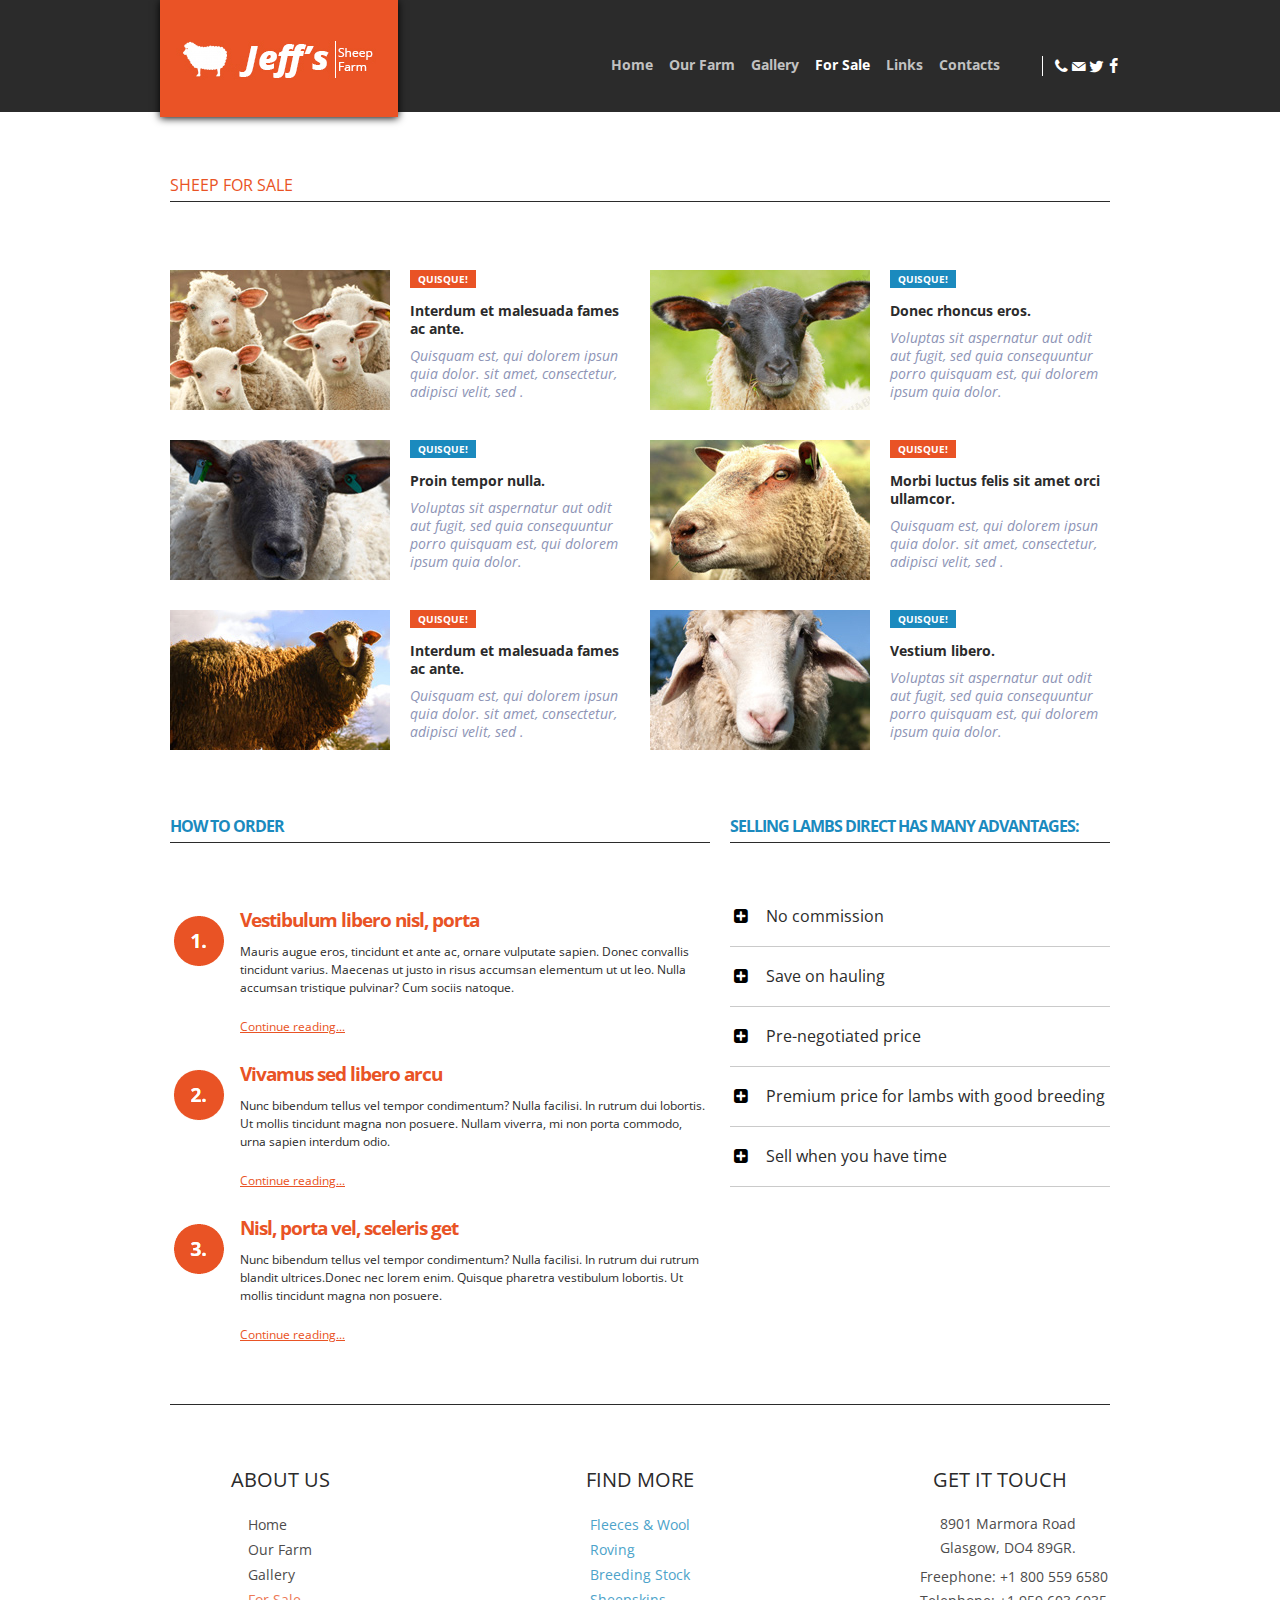
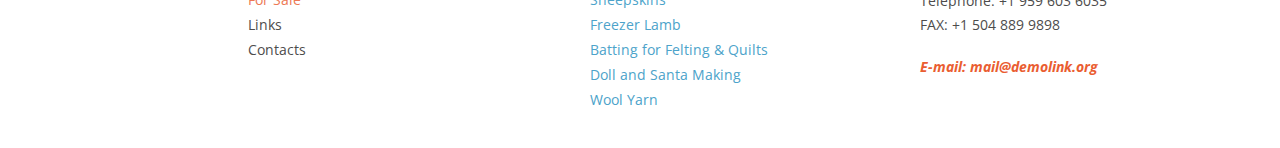
<file: Web Development Projects/Project-Sheep Farm Template/for sale.html>
<!DOCTYPE html>
<html>
<head>
	<title>Sheep Farming</title>
	<link rel="stylesheet" type="text/css" href="css/web.css">
	<link rel="stylesheet" type="text/css" href="css/reset.css">
	<link href='https://fonts.googleapis.com/css?family=Open+Sans:400,600,800italic,800,700,700italic,600italic,400italic,300italic,300' rel='stylesheet' type='text/css'>
	<link rel="stylesheet" type="text/css" href="css/fontello.css">
</head>
<body>

<!-- html for header -->

<header class="main_header">
	<header class="inner_header center">
		<div class="logo left">
			<img src="images/logo.jpg" alt="logo">
		</div>
		<nav class="navigation right">
			<ul>
				<li><a href="index.html">Home</a></li>
				<li><a href="our farm.html">Our Farm</a></li>
				<li><a href="gallery.html">Gallery</a>
                   <ul>
                     <li><a href="#">Vestibulum iaculis</a></li>
                     <li><a href="#">Fusce euismod conuat</a>
                       <ul>
                         <li><a href="#">Pellentesque sed</a></li>
                         <li><a href="#">Aliquam congue ferm</a></li>
                         <li><a href="#">Mauris accum</a></li>
                       </ul>
                     </li>
                     <li><a href="#">Pellentesque</a></li>
                   </ul>
				</li>
				<li><a class="active" href="for sale.html">For Sale</a></li>
				<li><a href="links.html">Links</a></li>
				<li><a href="contact.html">Contacts</a></li>
			</ul>
		</nav>
		<div class="social right">
			<div class="social_box">
				<a class="icon-facebook" href="#"></a>
			</div>
			<div class="social_box">
				<a class="icon-twitter" href="#"></a>
			</div>
			<div class="social_box">
				<a class="icon-post" href="#"></a>
			</div>
			<div class="social_box">
				<a class="icon-phone" href="#"></a>
			</div>
		</div>
	</header>
</header>

<!-- html for content -->

<section class="for_sale_content_main">
	<section class="for_sale_content_inner center">
	    <h1>SHEEP FOR SALE</h1>
		<div class="hr4 center"></div>
		<section class="for_sale_content_inner_top">
			<div class="for_sale_content_inner_top_box_left left">
			   <div class="for_sale_content_inner_top_box_left_box">
			   	<figure class="images_sheep">
			   		<img src="images/sheep16.jpg" alt="sheep16">
			   	</figure>
			   	<div class="for_sale_content_inner_top_box_left_box_content right">
			   		<a class="acolor" href="#">QUISQUE!</a>
			   		<h1>Interdum et malesuada fames ac ante.</h1>
			   		<p>Quisquam est, qui dolorem ipsun quia dolor. sit amet, consectetur, adipisci velit, sed .</p>
			   	</div>
			   </div>
			   <div class="for_sale_content_inner_top_box_left_box">
			   	<figure class="images_sheep">
			   		<img src="images/sheep17.jpg" alt="sheep17">
			   	</figure>
			   	<div class="for_sale_content_inner_top_box_left_box_content right">
			   		<a class="acolor1" href="#">QUISQUE!</a>
			   		<h1>Proin tempor nulla.</h1>
			   		<p>Voluptas sit aspernatur aut odit aut fugit, sed quia consequuntur porro quisquam est, qui dolorem ipsum quia dolor.</p>
			   	</div>
			   </div>
			   <div class="for_sale_content_inner_top_box_left_box">
			   	<figure class="images_sheep">
			   		<img src="images/sheep18.jpg" alt="sheep18">
			   	</figure>
			   	<div class="for_sale_content_inner_top_box_left_box_content right">
			   		<a class="acolor" href="#">QUISQUE!</a>
			   		<h1>Interdum et malesuada fames ac ante.</h1>
			   		<p>Quisquam est, qui dolorem ipsun quia dolor. sit amet, consectetur, adipisci velit, sed .</p>
			   	</div>
			   </div>
			</div>
			<div class="for_sale_content_inner_top_box_right right">
			   <div class="for_sale_content_inner_top_box_right_box">
			   	<figure class="images_sheep">
			   		<img src="images/sheep19.jpg" alt="sheep19">
			   	</figure>
			   	<div class="for_sale_content_inner_top_box_right_box_content right">
			   		<a class="acolor1" href="#">QUISQUE!</a>
			   		<h1>Donec rhoncus eros.</h1>
			   		<p>Voluptas sit aspernatur aut odit aut fugit, sed quia consequuntur porro quisquam est, qui dolorem ipsum quia dolor.</p>
			   	</div>
			   </div>
			   <div class="for_sale_content_inner_top_box_right_box">
			   	<figure class="images_sheep">
			   		<img src="images/sheep20.jpg" alt="sheep20">
			   	</figure>
			   	<div class="for_sale_content_inner_top_box_right_box_content right">
			   		<a class="acolor" href="#">QUISQUE!</a>
			   		<h1>Morbi luctus felis sit amet orci ullamcor.</h1>
			   		<p>Quisquam est, qui dolorem ipsun quia dolor. sit amet, consectetur, adipisci velit, sed .</p>
			   	</div>
			   </div>
			   <div class="for_sale_content_inner_top_box_right_box">
			   	<figure class="images_sheep">
			   		<img src="images/sheep21.jpg" alt="sheep21">
			   	</figure>
			   	<div class="for_sale_content_inner_top_box_right_box_content right">
			   		<a class="acolor1" href="#">QUISQUE!</a>
			   		<h1>Vestium libero.</h1>
			   		<p>Voluptas sit aspernatur aut odit aut fugit, sed quia consequuntur porro quisquam est, qui dolorem ipsum quia dolor.</p>
			   	</div>
			   </div>
			</div>
		</section>
		<section class="for_sale_content_inner_bottom">
			<section class="for_sale_content_inner_bottom_box_left left">
				<h1>HOW TO ORDER</h1>
				<div class="hr7"></div>
				<div class="for_sale_content_inner_bottom_box_left_box left">
					<figure class="listimage">
						<img src="images/list-1.png" alt="list-1">
					</figure>
					<div class="for_sale_content_inner_bottom_box_left_box_content right">
						<h1>Vestibulum libero nisl, porta</h1>
						<p>Mauris augue eros, tincidunt et ante ac, ornare vulputate sapien. Donec convallis tincidunt varius. Maecenas ut justo in risus accumsan elementum ut ut leo. Nulla accumsan tristique pulvinar? Cum sociis natoque.</p>
						<a href="#">Continue reading...</a>
					</div>
				</div>
				<div class="for_sale_content_inner_bottom_box_left_box left">
					<figure class="listimage">
						<img src="images/list-2.png" alt="list-2">
					</figure>
					<div class="for_sale_content_inner_bottom_box_left_box_content right">
						<h1>Vivamus sed libero arcu</h1>
						<p>Nunc bibendum tellus vel tempor condimentum? Nulla facilisi. In rutrum dui lobortis. Ut mollis tincidunt magna non posuere. Nullam viverra, mi non porta commodo, urna sapien interdum odio.</p>
						<a href="#">Continue reading...</a>
					</div>
				</div>
				<div class="for_sale_content_inner_bottom_box_left_box left">
					<figure class="listimage">
						<img src="images/list-3.png" alt="list-3">
					</figure>
					<div class="for_sale_content_inner_bottom_box_left_box_content right">
						<h1>Nisl, porta vel, sceleris get</h1>
						<p>Nunc bibendum tellus vel tempor condimentum? Nulla facilisi. In rutrum dui rutrum blandit ultrices.Donec nec lorem enim. Quisque pharetra vestibulum lobortis. Ut mollis tincidunt magna non posuere.</p>
						<a href="#">Continue reading...</a>
					</div>
				</div>
			</section>
			<section class="for_sale_content_inner_bottom_box_right right">
				<h1>SELLING LAMBS DIRECT HAS MANY ADVANTAGES:</h1>
				<div class="hr8"></div>
				<ul>
					<li class="icon-plus-squared"><a href="#">No commission</a></li>
					<li class="icon-plus-squared"><a href="#">Save on hauling</a></li>
					<li class="icon-plus-squared"><a href="#">Pre-negotiated price</a></li>
					<li class="icon-plus-squared"><a href="#">Premium price for lambs with good breeding</a></li>
					<li class="icon-plus-squared"><a href="#">Sell when you have time</a></li>
				</ul>
			</section>
		</section>
	</section>
	<div class="hr4 center"></div>
</section>

<!-- html for footer -->

<footer class="main_footer">
	<footer class="inner_footer center">
		<footer class="inner_inner_footer center">
			<div class="footer_box1 left">
				<h1>ABOUT US</h1>
				<ul>
				    <li><a href="index.html">Home</a></li>
					<li><a href="our farm.html">Our Farm</a></li>
					<li><a href="gallery.html">Gallery</a></li>
					<li><a class="active1" href="for sale.html">For Sale</a></li>
					<li><a href="links.html">Links</a></li>
					<li><a href="contact.html">Contacts</a></li>
				</ul>
			</div>
			<div class="footer_box2 left">
				<h1>FIND MORE</h1>
				<ul>
					<li><a href="#">Fleeces & Wool</a></li>
					<li><a href="#">Roving</a></li>
					<li><a href="#">Breeding Stock</a></li>
					<li><a href="#">Sheepskins</a></li>
					<li><a href="#">Freezer Lamb</a></li>
					<li><a href="#">Batting for Felting & Quilts</a></li>
					<li><a href="#">Doll and Santa Making</a></li>
					<li><a href="#">Wool Yarn</a></li>
				</ul>
			</div>
			<div class="footer_box3 left">
				<h1>GET IT TOUCH</h1>
				<p class="p1">8901 Marmora Road Glasgow, DO4 89GR.</p>
                <p class="p2">Freephone: +1 800 559 6580
                   Telephone: +1 959 603 6035
                   FAX: +1 504 889 9898</p>
                <a href="#">E-mail: mail@demolink.org</a>
			</div>
		</footer>
	</footer>
</footer>
</body>
</html>
</file>
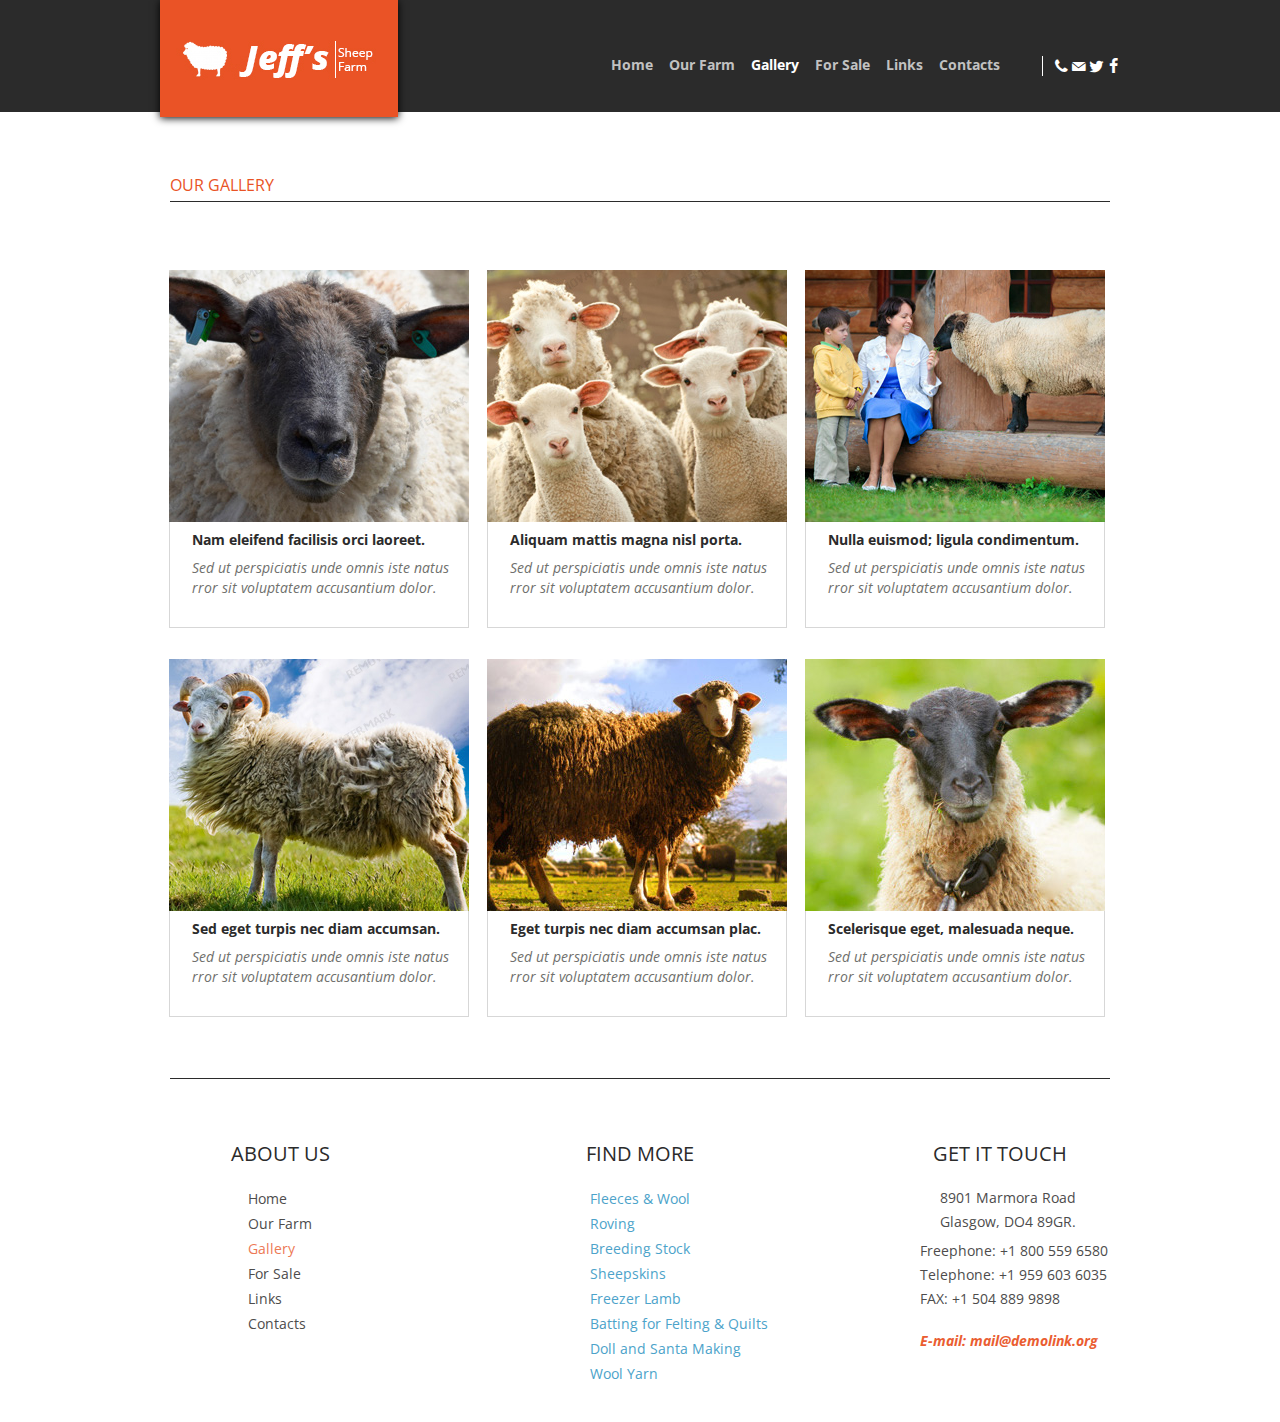
<file: Web Development Projects/Project-Sheep Farm Template/gallery.html>
<!DOCTYPE html>
<html>
<head>
	<title>Sheep Farming</title>
	<link rel="stylesheet" type="text/css" href="css/web.css">
	<link rel="stylesheet" type="text/css" href="css/reset.css">
	<link href='https://fonts.googleapis.com/css?family=Open+Sans:400,600,800italic,800,700,700italic,600italic,400italic,300italic,300' rel='stylesheet' type='text/css'>
	<link rel="stylesheet" type="text/css" href="css/fontello.css">
</head>
<body>

<!-- html for header -->

<header class="main_header">
	<header class="inner_header center">
		<div class="logo left">
			<img src="images/logo.jpg" alt="logo">
		</div>
		<nav class="navigation right">
			<ul>
				<li><a href="index.html">Home</a></li>
				<li><a href="our farm.html">Our Farm</a></li>
				<li><a class="active" href="gallery.html">Gallery</a>
                     <ul>
                     	<li><a href="#">Vestibulum iaculis</a></li>
                     	<li><a href="#">Fusce euismod conuat</a>
                           <ul>
                           	 <li><a href="#">Pellentesque sed</a></li>
                           	 <li><a href="#">Aliquam congue ferm</a></li>
                           	 <li><a href="#">Mauris accum</a></li>
                           </ul>
                     	</li>
                     	<li><a href="#">Pellentesque</a></li>
                     </ul>
				</li>
				<li><a href="for sale.html">For Sale</a></li>
				<li><a href="links.html">Links</a></li>
				<li><a href="contact.html">Contacts</a></li>
			</ul>
		</nav>
		<div class="social right">
			<div class="social_box">
				<a class="icon-facebook" href="#"></a>
			</div>
			<div class="social_box">
				<a class="icon-twitter" href="#"></a>
			</div>
			<div class="social_box">
				<a class="icon-post" href="#"></a>
			</div>
			<div class="social_box">
				<a class="icon-phone" href="#"></a>
			</div>
		</div>
	</header>
</header>

<!-- html for content -->

<section class="gallery_content_main">
	<section class="gallery_content_inner center">
	    <h1>OUR GALLERY</h1>
		<div class="hr4 center"></div>
		<section class="gallery_content_inner_top">
			<div class="gallery_content_inner_top_box left">
			   <figure class="pics">
			    <div class="pics_anim"></div>
				<img src="images/sheep10.jpg" alt="sheep10">
			   </figure>
				<a href="#">Nam eleifend facilisis orci laoreet.</a>
				<p>Sed ut perspiciatis unde omnis iste natus rror sit voluptatem accusantium dolor.</p>
			</div>
			<div class="gallery_content_inner_top_box left">
			   <figure class="pics">
			    <div class="pics_anim"></div>
				<img src="images/sheep11.jpg" alt="sheep11">
			   </figure>
				<a href="#">Aliquam mattis magna nisl porta.</a>
				<p>Sed ut perspiciatis unde omnis iste natus rror sit voluptatem accusantium dolor.</p>
			</div>
			<div class="gallery_content_inner_top_box left">
			   <figure class="pics">
			    <div class="pics_anim"></div>
				<img src="images/sheep12.jpg" alt="sheep12">
			   </figure>	
				<a href="#">Nulla euismod; ligula condimentum.</a>
				<p>Sed ut perspiciatis unde omnis iste natus rror sit voluptatem accusantium dolor.</p>
			</div>
		</section>
		<section class="gallery_content_inner_bottom">
			<div class="gallery_content_inner_bottom_box left">
			   <figure class="pics">
			    <div class="pics_anim"></div>
				<img src="images/sheep13.jpg" alt="sheep13">
			   </figure>
				<a href="#">Sed eget turpis nec diam accumsan.</a>
				<p>Sed ut perspiciatis unde omnis iste natus rror sit voluptatem accusantium dolor.</p>
			</div>
			<div class="gallery_content_inner_bottom_box left">
			   <figure class="pics">
			    <div class="pics_anim"></div>
				<img src="images/sheep14.jpg" alt="sheep14">
			   </figure>
				<a href="#">Eget turpis nec diam accumsan plac.</a>
				<p>Sed ut perspiciatis unde omnis iste natus rror sit voluptatem accusantium dolor.</p>
			</div>
			<div class="gallery_content_inner_bottom_box left">
			   <figure class="pics">
			    <div class="pics_anim"></div>
				<img src="images/sheep15.jpg" alt="sheep15">
			   </figure>
				<a href="#">Scelerisque eget, malesuada neque.</a>
				<p>Sed ut perspiciatis unde omnis iste natus rror sit voluptatem accusantium dolor.</p>
			</div>
		</section>
	</section>
	<div class="hr4 center"></div>
</section>

<!-- html for footer -->

<footer class="main_footer">
	<footer class="inner_footer center">
		<footer class="inner_inner_footer center">
			<div class="footer_box1 left">
				<h1>ABOUT US</h1>
				<ul>
				    <li><a href="index.html">Home</a></li>
					<li><a href="our farm.html">Our Farm</a></li>
					<li><a class="active1" href="gallery.html">Gallery</a></li>
					<li><a href="for sale.html">For Sale</a></li>
					<li><a href="links.html">Links</a></li>
					<li><a href="contact.html">Contacts</a></li>
				</ul>
			</div>
			<div class="footer_box2 left">
				<h1>FIND MORE</h1>
				<ul>
					<li><a href="#">Fleeces & Wool</a></li>
					<li><a href="#">Roving</a></li>
					<li><a href="#">Breeding Stock</a></li>
					<li><a href="#">Sheepskins</a></li>
					<li><a href="#">Freezer Lamb</a></li>
					<li><a href="#">Batting for Felting & Quilts</a></li>
					<li><a href="#">Doll and Santa Making</a></li>
					<li><a href="#">Wool Yarn</a></li>
				</ul>
			</div>
			<div class="footer_box3 left">
				<h1>GET IT TOUCH</h1>
				<p class="p1">8901 Marmora Road Glasgow, DO4 89GR.</p>
                <p class="p2">Freephone: +1 800 559 6580
                   Telephone: +1 959 603 6035
                   FAX: +1 504 889 9898</p>
                <a href="#">E-mail: mail@demolink.org</a>
			</div>
		</footer>
	</footer>
</footer>
</body>
</html>
</file>
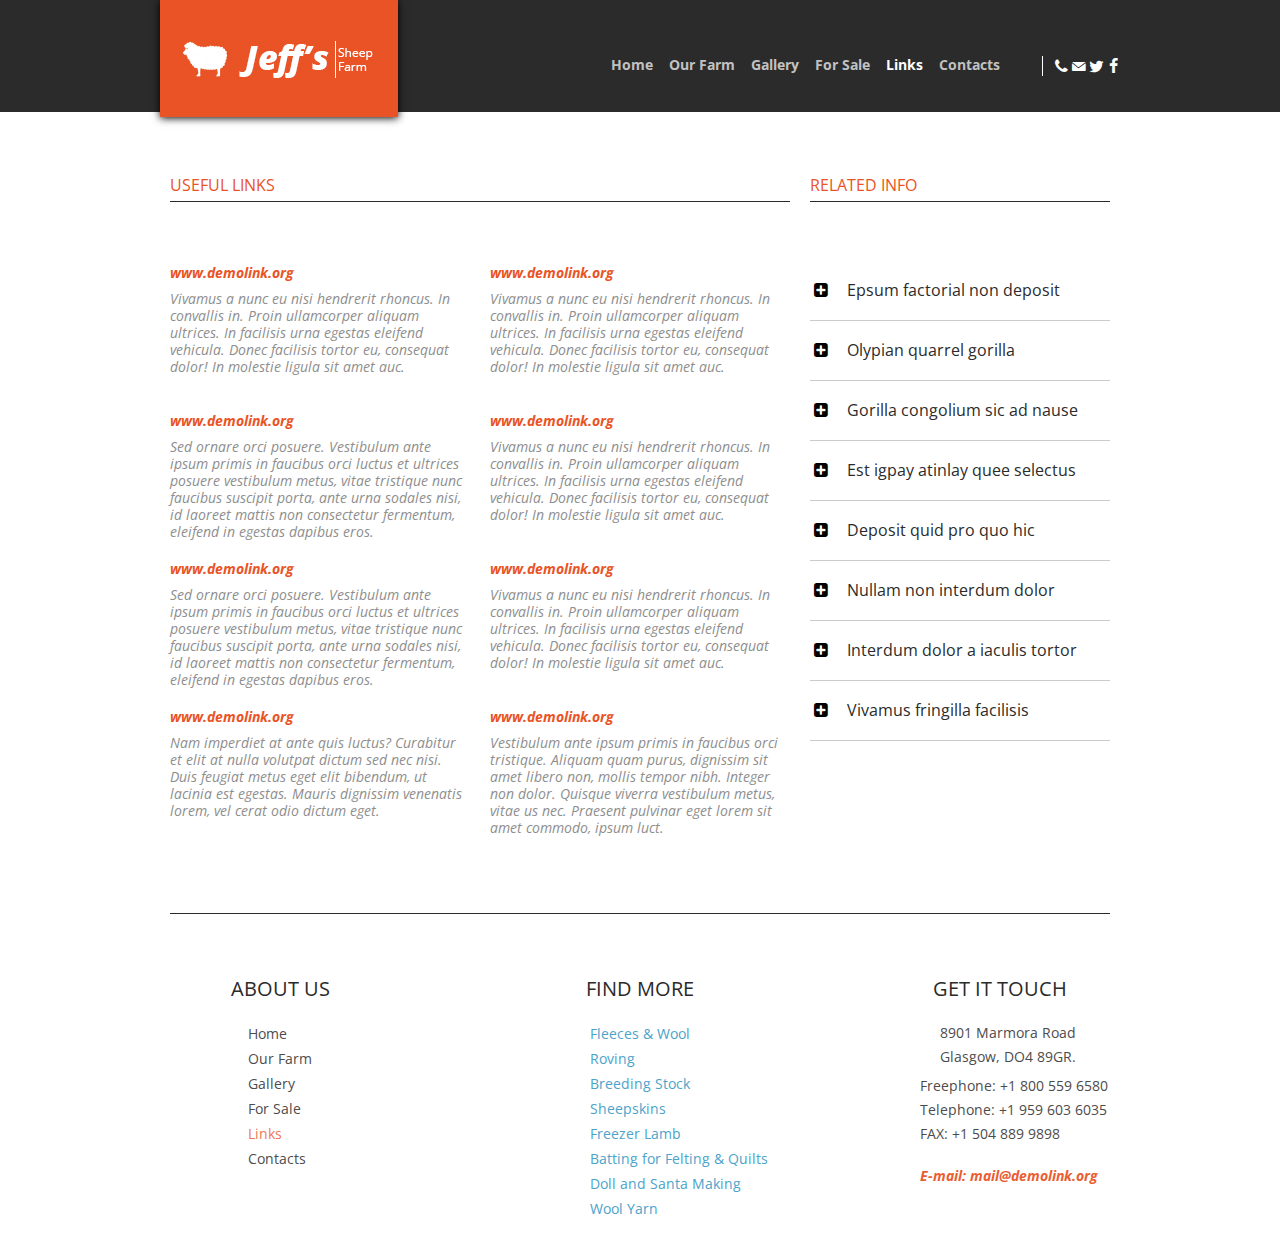
<file: Web Development Projects/Project-Sheep Farm Template/links.html>
<!DOCTYPE html>
<html>
<head>
	<title>Sheep Farming</title>
	<link rel="stylesheet" type="text/css" href="css/web.css">
	<link rel="stylesheet" type="text/css" href="css/reset.css">
	<link href='https://fonts.googleapis.com/css?family=Open+Sans:400,600,800italic,800,700,700italic,600italic,400italic,300italic,300' rel='stylesheet' type='text/css'>
	<link rel="stylesheet" type="text/css" href="css/fontello.css">
</head>
<body>

<!-- html for header -->

<header class="main_header">
	<header class="inner_header center">
		<div class="logo left">
			<img src="images/logo.jpg" alt="logo">
		</div>
		<nav class="navigation right">
			<ul>
				<li><a href="index.html">Home</a></li>
				<li><a href="our farm.html">Our Farm</a></li>
				<li><a href="gallery.html">Gallery</a>
                   <ul>
                     <li><a href="#">Vestibulum iaculis</a></li>
                     <li><a href="#">Fusce euismod conuat</a>
                       <ul>
                         <li><a href="#">Pellentesque sed</a></li>
                         <li><a href="#">Aliquam congue ferm</a></li>
                         <li><a href="#">Mauris accum</a></li>
                       </ul>
                     </li>
                     <li><a href="#">Pellentesque</a></li>
                   </ul>
				</li>
				<li><a href="for sale.html">For Sale</a></li>
				<li><a class="active" href="links.html">Links</a></li>
				<li><a href="contact.html">Contacts</a></li>
			</ul>
		</nav>
		<div class="social right">
			<div class="social_box">
				<a class="icon-facebook" href="#"></a>
			</div>
			<div class="social_box">
				<a class="icon-twitter" href="#"></a>
			</div>
			<div class="social_box">
				<a class="icon-post" href="#"></a>
			</div>
			<div class="social_box">
				<a class="icon-phone" href="#"></a>
			</div>
		</div>
	</header>
</header>

<!-- html for content -->

<section class="links_content_main">
	<section class="links_content_inner center">
		<section class="links_content_inner_left left">
			<h1>USEFUL LINKS</h1>
			<div class="hr5"></div>
			<div class="links_content_inner_left_inner_left left">
				<div class="links_content_inner_left_inner_left_box">
					<a href="#">www.demolink.org</a>
					<p>Vivamus a nunc eu nisi hendrerit rhoncus. In convallis in. Proin ullamcorper aliquam ultrices. In facilisis urna egestas eleifend vehicula. Donec facilisis tortor eu, consequat dolor! In molestie ligula sit amet auc.</p>
				</div>
				<div class="links_content_inner_left_inner_left_box">
				    <a href="#">www.demolink.org</a>
					<p>Sed ornare orci posuere. Vestibulum ante ipsum primis in faucibus orci luctus et ultrices posuere vestibulum metus, vitae tristique nunc faucibus suscipit porta, ante urna sodales nisi, id laoreet mattis non consectetur fermentum, eleifend in egestas dapibus eros.</p>
				</div>
				<div class="links_content_inner_left_inner_left_box">
				    <a href="#">www.demolink.org</a>
					<p>Sed ornare orci posuere. Vestibulum ante ipsum primis in faucibus orci luctus et ultrices posuere vestibulum metus, vitae tristique nunc faucibus suscipit porta, ante urna sodales nisi, id laoreet mattis non consectetur fermentum, eleifend in egestas dapibus eros.</p>
				</div>
				<div class="links_content_inner_left_inner_left_box">
                    <a href="#">www.demolink.org</a>
					<p>Nam imperdiet at ante quis luctus? Curabitur et elit at nulla volutpat dictum sed nec nisi. Duis feugiat metus eget elit bibendum, ut lacinia est egestas. Mauris dignissim venenatis lorem, vel cerat odio dictum eget.</p>
				</div>
            </div>
			<div class="links_content_inner_left_inner_right right">
				<div class="links_content_inner_left_inner_right_box">
					<a href="#">www.demolink.org</a>
					<p>Vivamus a nunc eu nisi hendrerit rhoncus. In convallis in. Proin ullamcorper aliquam ultrices. In facilisis urna egestas eleifend vehicula. Donec facilisis tortor eu, consequat dolor! In molestie ligula sit amet auc.</p>
				</div>
				<div class="links_content_inner_left_inner_right_box">
					<a href="#">www.demolink.org</a>
					<p>Vivamus a nunc eu nisi hendrerit rhoncus. In convallis in. Proin ullamcorper aliquam ultrices. In facilisis urna egestas eleifend vehicula. Donec facilisis tortor eu, consequat dolor! In molestie ligula sit amet auc.</p>
				</div>
				<div class="links_content_inner_left_inner_right_box">
					<a href="#">www.demolink.org</a>
					<p>Vivamus a nunc eu nisi hendrerit rhoncus. In convallis in. Proin ullamcorper aliquam ultrices. In facilisis urna egestas eleifend vehicula. Donec facilisis tortor eu, consequat dolor! In molestie ligula sit amet auc.</p>
				</div>
				<div class="links_content_inner_left_inner_right_box">
				    <a href="#">www.demolink.org</a>
					<p>Vestibulum ante ipsum primis in faucibus orci tristique. Aliquam quam purus, dignissim sit amet libero non, mollis tempor nibh. Integer non dolor. Quisque viverra vestibulum metus, vitae us nec. Praesent pulvinar eget lorem sit amet commodo, ipsum luct.</p>
				</div>
			</div>
		</section>
		<section class="links_content_inner_right right">
			<h1>RELATED INFO</h1>
			<div class="hr6"></div>
			<div class="links_content_inner_right_inner">
				<ul>
					<li class="icon-plus-squared"><a href="#">Epsum factorial non deposit</a></li>
					<li class="icon-plus-squared"><a href="#">Olypian quarrel gorilla</a></li>
					<li class="icon-plus-squared"><a href="#">Gorilla congolium sic ad nause</a></li>
					<li class="icon-plus-squared"><a href="#">Est igpay atinlay quee selectus</a></li>
					<li class="icon-plus-squared"><a href="#">Deposit quid pro quo hic</a></li>
					<li class="icon-plus-squared"><a href="#">Nullam non interdum dolor</a></li>
					<li class="icon-plus-squared"><a href="#">Interdum dolor a iaculis tortor</a></li>
					<li class="icon-plus-squared"><a href="#">Vivamus fringilla facilisis</a></li>
				</ul>
			</div>
		</section>
	</section>
	<div class="hr4 center"></div>
</section>

<!-- html for footer -->

<footer class="main_footer">
	<footer class="inner_footer center">
		<footer class="inner_inner_footer center">
			<div class="footer_box1 left">
				<h1>ABOUT US</h1>
				<ul>
				    <li><a href="index.html">Home</a></li>
					<li><a href="our farm.html">Our Farm</a></li>
					<li><a href="gallery.html">Gallery</a></li>
					<li><a href="for sale.html">For Sale</a></li>
					<li><a class="active1" href="links.html">Links</a></li>
					<li><a href="contact.html">Contacts</a></li>
				</ul>
			</div>
			<div class="footer_box2 left">
				<h1>FIND MORE</h1>
				<ul>
					<li><a href="#">Fleeces & Wool</a></li>
					<li><a href="#">Roving</a></li>
					<li><a href="#">Breeding Stock</a></li>
					<li><a href="#">Sheepskins</a></li>
					<li><a href="#">Freezer Lamb</a></li>
					<li><a href="#">Batting for Felting & Quilts</a></li>
					<li><a href="#">Doll and Santa Making</a></li>
					<li><a href="#">Wool Yarn</a></li>
				</ul>
			</div>
			<div class="footer_box3 left">
				<h1>GET IT TOUCH</h1>
				<p class="p1">8901 Marmora Road Glasgow, DO4 89GR.</p>
                <p class="p2">Freephone: +1 800 559 6580
                   Telephone: +1 959 603 6035
                   FAX: +1 504 889 9898</p>
                <a href="#">E-mail: mail@demolink.org</a>
			</div>
		</footer>
	</footer>
</footer>
</body>
</html>
</file>
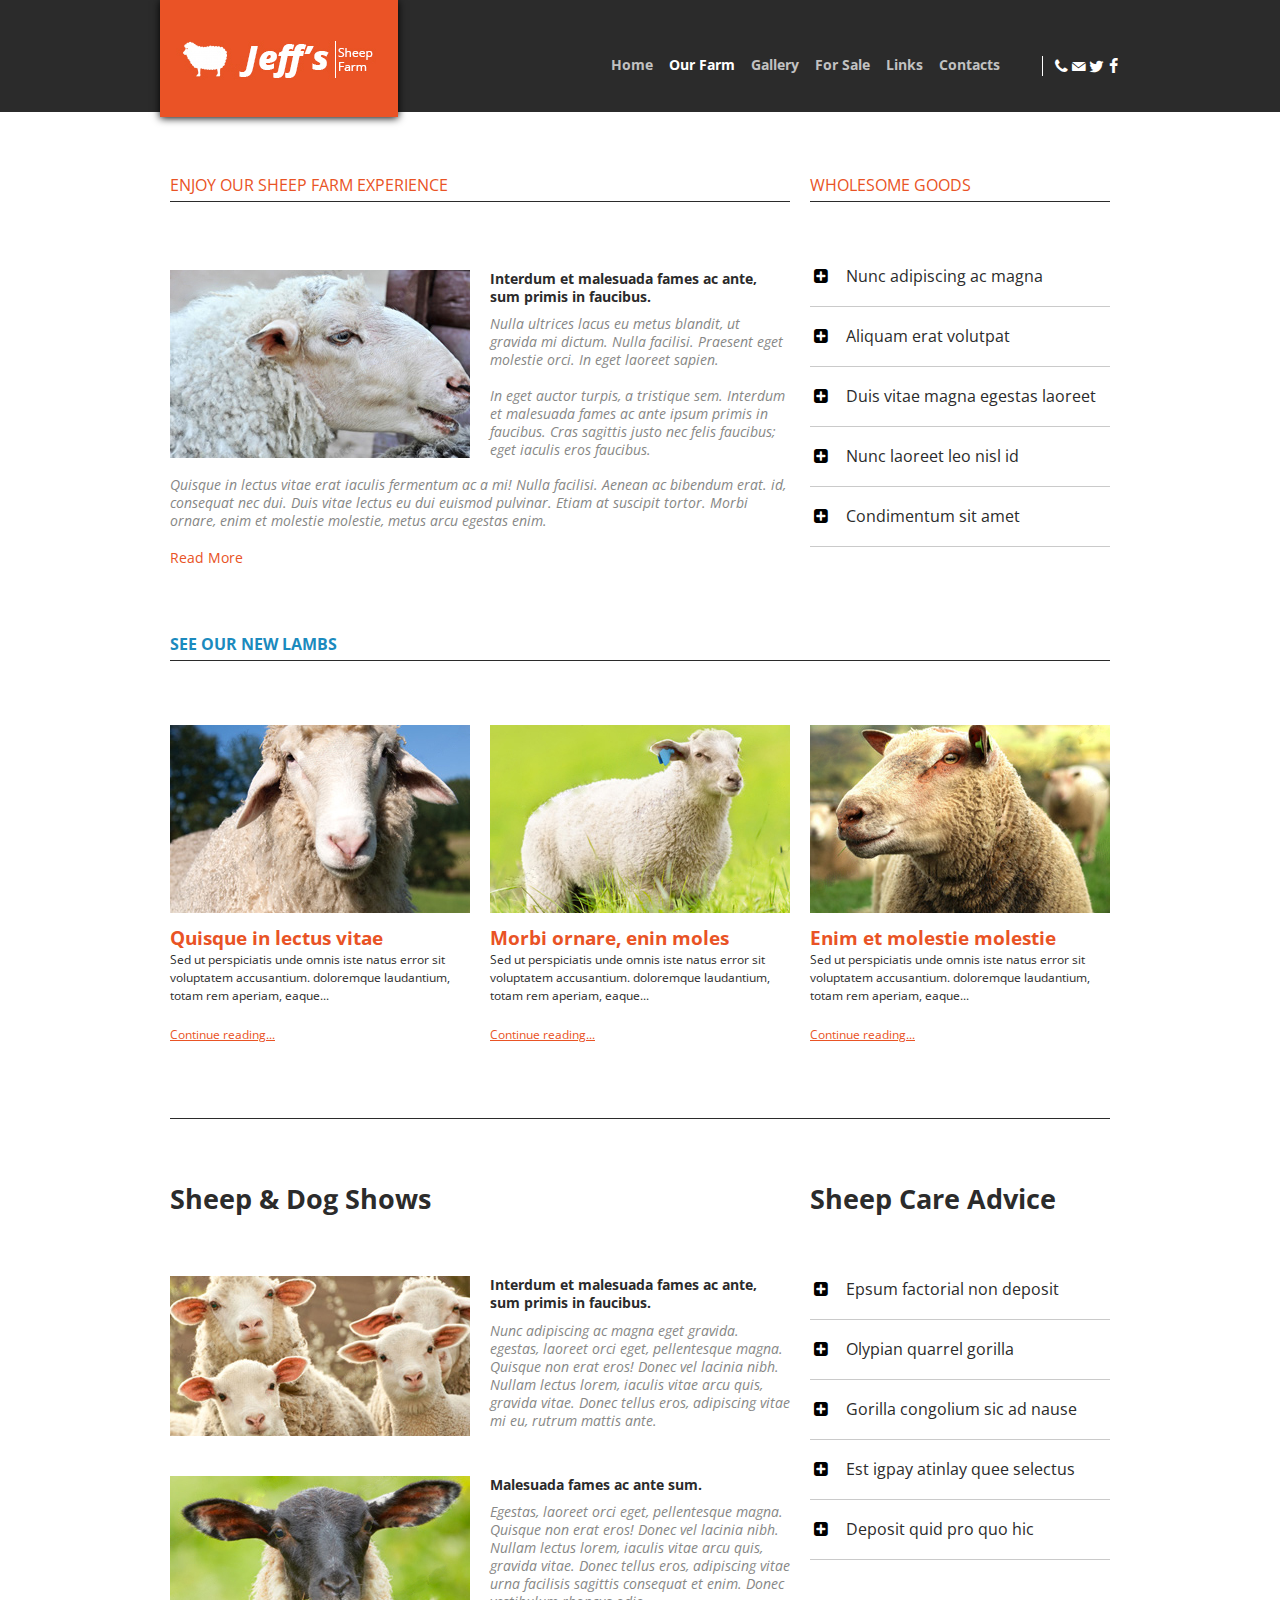
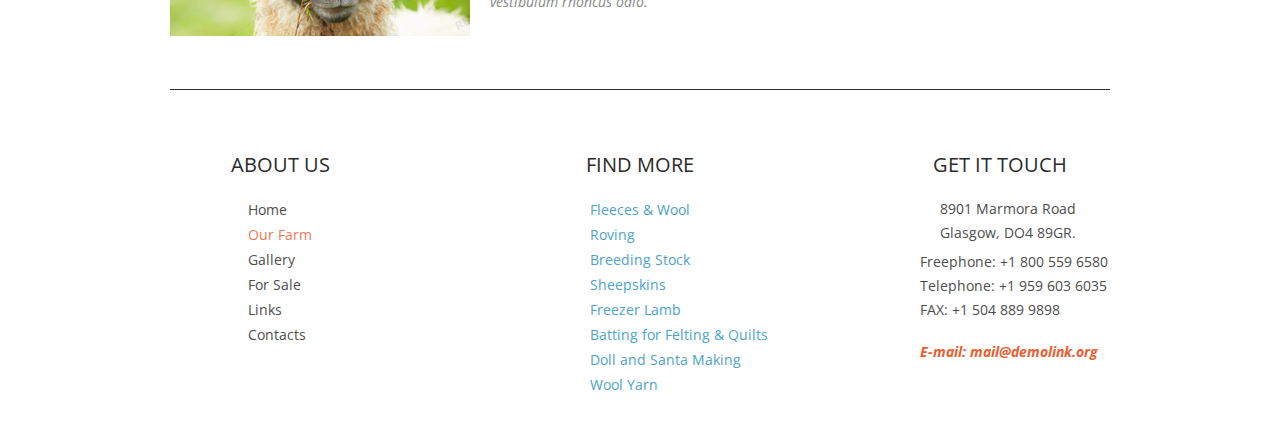
<file: Web Development Projects/Project-Sheep Farm Template/our farm.html>
<!DOCTYPE html>
<html>
<head>
	<title>Sheep Farming</title>
	<link rel="stylesheet" type="text/css" href="css/web.css">
	<link rel="stylesheet" type="text/css" href="css/reset.css">
	<link href='https://fonts.googleapis.com/css?family=Open+Sans:400,600,800italic,800,700,700italic,600italic,400italic,300italic,300' rel='stylesheet' type='text/css'>
	<link rel="stylesheet" type="text/css" href="css/fontello.css">
</head>
<body>

<!-- html for header -->

<header class="main_header">
	<header class="inner_header center">
		<div class="logo left">
			<img src="images/logo.jpg" alt="logo">
		</div>
		<nav class="navigation right">
			<ul>
				<li><a href="index.html">Home</a></li>
				<li><a class="active" href="our farm.html">Our Farm</a></li>
				<li><a href="gallery.html">Gallery</a>
                   <ul>
                     <li><a href="#">Vestibulum iaculis</a></li>
                     <li><a href="#">Fusce euismod conuat</a>
                       <ul>
                         <li><a href="#">Pellentesque sed</a></li>
                         <li><a href="#">Aliquam congue ferm</a></li>
                         <li><a href="#">Mauris accum</a></li>
                       </ul>
                     </li>
                     <li><a href="#">Pellentesque</a></li>
                   </ul>
				</li>
				<li><a href="for sale.html">For Sale</a></li>
				<li><a href="links.html">Links</a></li>
				<li><a href="contact.html">Contacts</a></li>
			</ul>
		</nav>
		<div class="social right">
			<div class="social_box">
				<a class="icon-facebook" href="#"></a>
			</div>
			<div class="social_box">
				<a class="icon-twitter" href="#"></a>
			</div>
			<div class="social_box">
				<a class="icon-post" href="#"></a>
			</div>
			<div class="social_box">
				<a class="icon-phone" href="#"></a>
			</div>
		</div>
	</header>
</header>

<!-- html for content -->

<section class="our_farm_content_main">
	<section class="our_farm_content_inner center">
	  <section class="our_farm_content_inner_top">
        <section class="our_farm_content_inner_top_left left">
        	<h1>ENJOY OUR SHEEP FARM EXPERIENCE</h1>
        	<div class="hr5 center"></div>
        	<figure class="our_farm_content_inner_top_left_top_left left">
        		<img src="images/sheep22.jpg" alt="sheep22">
        	</figure>
        	<div class="our_farm_content_inner_top_left_top_right right">
        		<a href="#">Interdum et malesuada fames ac ante, sum primis in faucibus.</a>
        		<p>Nulla ultrices lacus eu metus blandit, ut gravida mi dictum. Nulla facilisi. Praesent eget molestie orci. In eget laoreet sapien.</p>
        		<p>In eget auctor turpis, a tristique sem. Interdum et malesuada fames ac ante ipsum primis in faucibus. Cras sagittis justo nec felis faucibus; eget iaculis eros faucibus.</p>
        	</div>
        	<div class="our_farm_content_inner_top_left_bottom">
        		<p>Quisque in lectus vitae erat iaculis fermentum ac a mi! Nulla facilisi. Aenean ac bibendum erat. id, consequat nec dui. Duis vitae lectus eu dui euismod pulvinar. Etiam at suscipit tortor. Morbi ornare, enim et molestie molestie, metus arcu egestas enim.</p>
        	</div>
        	<a href="#">Read More</a>
        </section>
        <section class="our_farm_content_inner_top_right right">
        	<h1>WHOLESOME GOODS</h1>
        	<div class="hr6 center"></div>
        	<ul>
			  <li class="icon-plus-squared"><a href="#">Nunc adipiscing ac magna</a></li>
			  <li class="icon-plus-squared"><a href="#">Aliquam erat volutpat</a></li>
			  <li class="icon-plus-squared"><a href="#">Duis vitae magna egestas laoreet</a></li>
			  <li class="icon-plus-squared"><a href="#">Nunc laoreet leo nisl id</a></li>
			  <li class="icon-plus-squared"><a href="#">Condimentum sit amet</a></li>
		    </ul>
        </section>
      </section>
      <section class="our_farm_content_inner_middle">
      	<h1>SEE OUR NEW LAMBS</h1>
      	<div class="hr9"></div>
      	<div class="our_farm_content_inner_middle_box left">
      		<img src="images/sheep23.jpg" alt="sheep23">
      		<h1>Quisque in lectus vitae</h1>
      		<p>Sed ut perspiciatis unde omnis iste natus error sit voluptatem accusantium. doloremque laudantium, totam rem aperiam, eaque...</p>
      		<a href="#">Continue reading...</a>
      	</div>
      	<div class="our_farm_content_inner_middle_box left">
      		<img src="images/sheep24.jpg" alt="sheep24">
      		<h1>Morbi ornare, enin moles</h1>
      		<p>Sed ut perspiciatis unde omnis iste natus error sit voluptatem accusantium. doloremque laudantium, totam rem aperiam, eaque...</p>
      		<a href="#">Continue reading...</a>
      	</div>
      	<div class="our_farm_content_inner_middle_box left">
      		<img src="images/sheep25.jpg" alt="sheep25">
      		<h1>Enim et molestie molestie</h1>
      		<p>Sed ut perspiciatis unde omnis iste natus error sit voluptatem accusantium. doloremque laudantium, totam rem aperiam, eaque...</p>
      		<a href="#">Continue reading...</a>
      	</div>
      </section>
      <div class="hr"></div>	
      <section class="our_farm_content_inner_bottom">
      	<section class="our_farm_content_inner_bottom_left left">
      		<h1>Sheep & Dog Shows</h1>
      		<div class="our_farm_content_inner_bottom_left_top left">
      			<img src="images/sheep26.jpg" alt="sheep26">
      			<div class="our_farm_content_inner_bottom_left_top_right right">
      				<a href="#">Interdum et malesuada fames ac ante, sum primis in faucibus.</a>
      				<p>Nunc adipiscing ac magna eget gravida. egestas, laoreet orci eget, pellentesque magna. Quisque non erat eros! Donec vel lacinia nibh. Nullam lectus lorem, iaculis vitae arcu quis, gravida vitae. Donec tellus eros, adipiscing vitae mi eu, rutrum mattis ante.</p>
      			</div>
      		</div>
      		<div class="our_farm_content_inner_bottom_left_bottom left">
      			<img src="images/sheep27.jpg" alt="sheep27">
      			<div class="our_farm_content_inner_bottom_left_bottom_right right">
      				<a href="#">Malesuada fames ac ante sum.</a>
      				<p>Egestas, laoreet orci eget, pellentesque magna. Quisque non erat eros! Donec vel lacinia nibh. Nullam lectus lorem, iaculis vitae arcu quis, gravida vitae. Donec tellus eros, adipiscing vitae urna facilisis sagittis consequat et enim. Donec vestibulum rhoncus odio.</p>
      			</div>
      		</div>
      	</section>
        <section class="our_farm_content_inner_bottom_right right">
        	<h1>Sheep Care Advice</h1>
        	<ul>
			  <li class="icon-plus-squared"><a href="#">Epsum factorial non deposit</a></li>
			  <li class="icon-plus-squared"><a href="#">Olypian quarrel gorilla</a></li>
			  <li class="icon-plus-squared"><a href="#">Gorilla congolium sic ad nause</a></li>
			  <li class="icon-plus-squared"><a href="#">Est igpay atinlay quee selectus</a></li>
			  <li class="icon-plus-squared"><a href="#">Deposit quid pro quo hic</a></li>
		    </ul>
        </section>
      </section>
	</section>
	<div class="hr4 center"></div>
</section>

<!-- html for footer -->

<footer class="main_footer">
	<footer class="inner_footer center">
		<footer class="inner_inner_footer center">
			<div class="footer_box1 left">
				<h1>ABOUT US</h1>
				<ul>
				    <li><a href="index.html">Home</a></li>
					<li><a class="active1" href="our farm.html">Our Farm</a></li>
					<li><a href="gallery.html">Gallery</a></li>
					<li><a href="for sale.html">For Sale</a></li>
					<li><a href="links.html">Links</a></li>
					<li><a href="contact.html">Contacts</a></li>
				</ul>
			</div>
			<div class="footer_box2 left">
				<h1>FIND MORE</h1>
				<ul>
					<li><a href="#">Fleeces & Wool</a></li>
					<li><a href="#">Roving</a></li>
					<li><a href="#">Breeding Stock</a></li>
					<li><a href="#">Sheepskins</a></li>
					<li><a href="#">Freezer Lamb</a></li>
					<li><a href="#">Batting for Felting & Quilts</a></li>
					<li><a href="#">Doll and Santa Making</a></li>
					<li><a href="#">Wool Yarn</a></li>
				</ul>
			</div>
			<div class="footer_box3 left">
				<h1>GET IT TOUCH</h1>
				<p class="p1">8901 Marmora Road Glasgow, DO4 89GR.</p>
                <p class="p2">Freephone: +1 800 559 6580
                   Telephone: +1 959 603 6035
                   FAX: +1 504 889 9898</p>
                <a href="#">E-mail: mail@demolink.org</a>
			</div>
		</footer>
	</footer>
</footer>
</body>
</html>
</file>
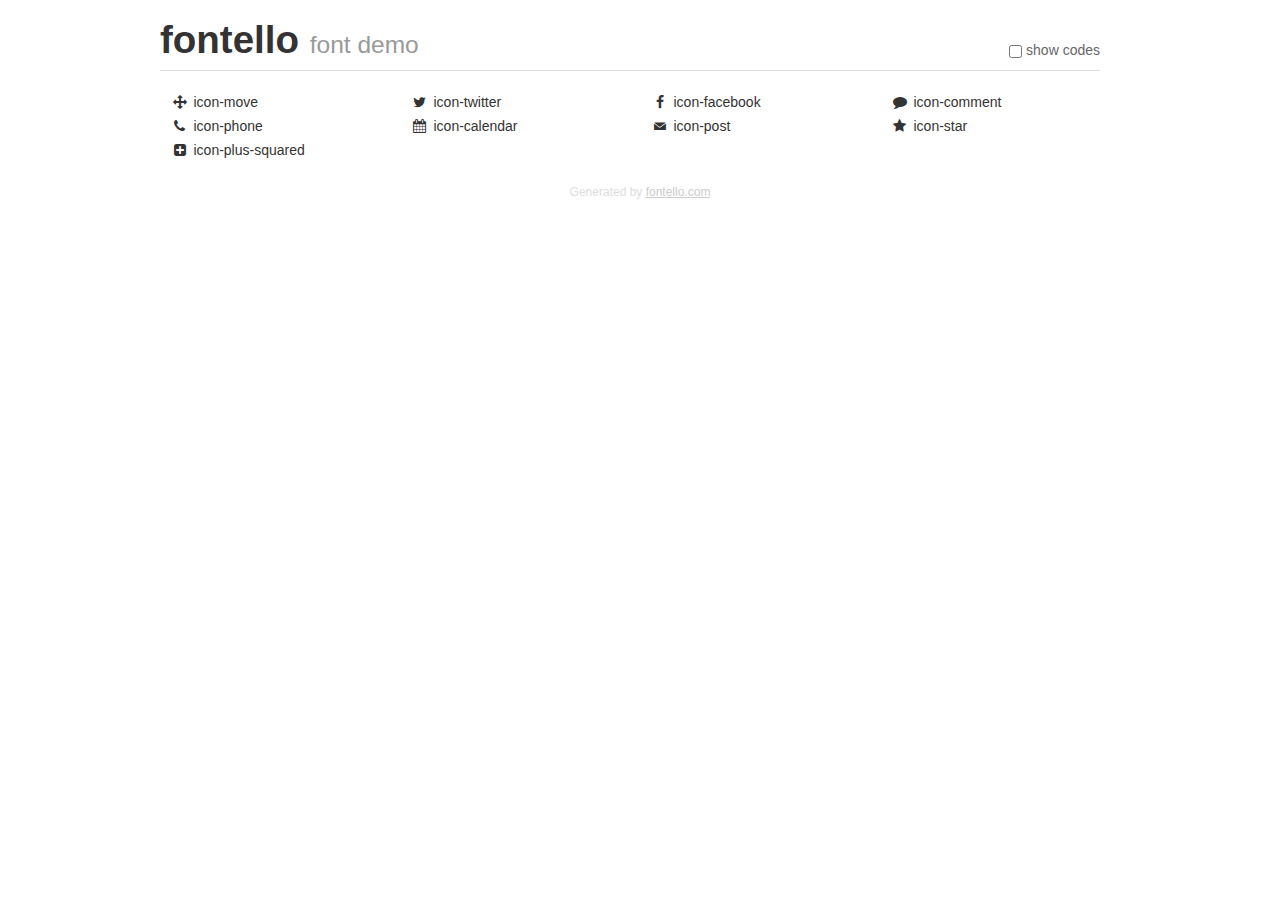
<file: Web Development Projects/Project-Sheep Farm Template/fontello-352f4dc5/demo.html>
<!DOCTYPE html>
<html>
  <head><!--[if lt IE 9]><script language="javascript" type="text/javascript" src="//html5shim.googlecode.com/svn/trunk/html5.js"></script><![endif]-->
    <meta charset="UTF-8"><style>/*
 * Bootstrap v2.2.1
 *
 * Copyright 2012 Twitter, Inc
 * Licensed under the Apache License v2.0
 * http://www.apache.org/licenses/LICENSE-2.0
 *
 * Designed and built with all the love in the world @twitter by @mdo and @fat.
 */
.clearfix {
  *zoom: 1;
}
.clearfix:before,
.clearfix:after {
  display: table;
  content: "";
  line-height: 0;
}
.clearfix:after {
  clear: both;
}
html {
  font-size: 100%;
  -webkit-text-size-adjust: 100%;
  -ms-text-size-adjust: 100%;
}
a:focus {
  outline: thin dotted #333;
  outline: 5px auto -webkit-focus-ring-color;
  outline-offset: -2px;
}
a:hover,
a:active {
  outline: 0;
}
button,
input,
select,
textarea {
  margin: 0;
  font-size: 100%;
  vertical-align: middle;
}
button,
input {
  *overflow: visible;
  line-height: normal;
}
button::-moz-focus-inner,
input::-moz-focus-inner {
  padding: 0;
  border: 0;
}
body {
  margin: 0;
  font-family: "Helvetica Neue", Helvetica, Arial, sans-serif;
  font-size: 14px;
  line-height: 20px;
  color: #333;
  background-color: #fff;
}
a {
  color: #08c;
  text-decoration: none;
}
a:hover {
  color: #005580;
  text-decoration: underline;
}
.row {
  margin-left: -20px;
  *zoom: 1;
}
.row:before,
.row:after {
  display: table;
  content: "";
  line-height: 0;
}
.row:after {
  clear: both;
}
[class*="span"] {
  float: left;
  min-height: 1px;
  margin-left: 20px;
}
.container,
.navbar-static-top .container,
.navbar-fixed-top .container,
.navbar-fixed-bottom .container {
  width: 940px;
}
.span12 {
  width: 940px;
}
.span11 {
  width: 860px;
}
.span10 {
  width: 780px;
}
.span9 {
  width: 700px;
}
.span8 {
  width: 620px;
}
.span7 {
  width: 540px;
}
.span6 {
  width: 460px;
}
.span5 {
  width: 380px;
}
.span4 {
  width: 300px;
}
.span3 {
  width: 220px;
}
.span2 {
  width: 140px;
}
.span1 {
  width: 60px;
}
[class*="span"].pull-right,
.row-fluid [class*="span"].pull-right {
  float: right;
}
.container {
  margin-right: auto;
  margin-left: auto;
  *zoom: 1;
}
.container:before,
.container:after {
  display: table;
  content: "";
  line-height: 0;
}
.container:after {
  clear: both;
}
p {
  margin: 0 0 10px;
}
.lead {
  margin-bottom: 20px;
  font-size: 21px;
  font-weight: 200;
  line-height: 30px;
}
small {
  font-size: 85%;
}
h1 {
  margin: 10px 0;
  font-family: inherit;
  font-weight: bold;
  line-height: 20px;
  color: inherit;
  text-rendering: optimizelegibility;
}
h1 small {
  font-weight: normal;
  line-height: 1;
  color: #999;
}
h1 {
  line-height: 40px;
}
h1 {
  font-size: 38.5px;
}
h1 small {
  font-size: 24.5px;
}
body {
  margin-top: 90px;
}
.header {
  position: fixed;
  top: 0;
  left: 50%;
  margin-left: -480px;
  background-color: #fff;
  border-bottom: 1px solid #ddd;
  padding-top: 10px;
  z-index: 10;
}
.footer {
  color: #ddd;
  font-size: 12px;
  text-align: center;
  margin-top: 20px;
}
.footer a {
  color: #ccc;
  text-decoration: underline;
}
.the-icons {
  font-size: 14px;
  line-height: 24px;
}
.switch {
  position: absolute;
  right: 0;
  bottom: 10px;
  color: #666;
}
.switch input {
  margin-right: 0.3em;
}
.codesOn .i-name {
  display: none;
}
.codesOn .i-code {
  display: inline;
}
.i-code {
  display: none;
}
@font-face {
      font-family: 'fontello';
      src: url('./font/fontello.eot?80191161');
      src: url('./font/fontello.eot?80191161#iefix') format('embedded-opentype'),
           url('./font/fontello.woff?80191161') format('woff'),
           url('./font/fontello.ttf?80191161') format('truetype'),
           url('./font/fontello.svg?80191161#fontello') format('svg');
      font-weight: normal;
      font-style: normal;
    }
     
     
    .demo-icon
    {
      font-family: "fontello";
      font-style: normal;
      font-weight: normal;
      speak: none;
     
      display: inline-block;
      text-decoration: inherit;
      width: 1em;
      margin-right: .2em;
      text-align: center;
      /* opacity: .8; */
     
      /* For safety - reset parent styles, that can break glyph codes*/
      font-variant: normal;
      text-transform: none;
     
      /* fix buttons height, for twitter bootstrap */
      line-height: 1em;
     
      /* Animation center compensation - margins should be symmetric */
      /* remove if not needed */
      margin-left: .2em;
     
      /* You can be more comfortable with increased icons size */
      /* font-size: 120%; */
     
      /* Font smoothing. That was taken from TWBS */
      -webkit-font-smoothing: antialiased;
      -moz-osx-font-smoothing: grayscale;
     
      /* Uncomment for 3D effect */
      /* text-shadow: 1px 1px 1px rgba(127, 127, 127, 0.3); */
    }
     </style>
    <link rel="stylesheet" href="css/animation.css"><!--[if IE 7]><link rel="stylesheet" href="css/fontello-ie7.css"><![endif]-->
    <script>
      function toggleCodes(on) {
        var obj = document.getElementById('icons');
      
        if (on) {
          obj.className += ' codesOn';
        } else {
          obj.className = obj.className.replace(' codesOn', '');
        }
      }
      
    </script>
  </head>
  <body>
    <div class="container header">
      <h1>
        fontello
         <small>font demo</small>
      </h1>
      <label class="switch">
        <input type="checkbox" onclick="toggleCodes(this.checked)">show codes
      </label>
    </div>
    <div id="icons" class="container">
      <div class="row">
        <div title="Code: 0xe800" class="the-icons span3"><i class="demo-icon icon-move">&#xe800;</i> <span class="i-name">icon-move</span><span class="i-code">0xe800</span></div>
        <div title="Code: 0xe801" class="the-icons span3"><i class="demo-icon icon-twitter">&#xe801;</i> <span class="i-name">icon-twitter</span><span class="i-code">0xe801</span></div>
        <div title="Code: 0xe802" class="the-icons span3"><i class="demo-icon icon-facebook">&#xe802;</i> <span class="i-name">icon-facebook</span><span class="i-code">0xe802</span></div>
        <div title="Code: 0xe803" class="the-icons span3"><i class="demo-icon icon-comment">&#xe803;</i> <span class="i-name">icon-comment</span><span class="i-code">0xe803</span></div>
      </div>
      <div class="row">
        <div title="Code: 0xe804" class="the-icons span3"><i class="demo-icon icon-phone">&#xe804;</i> <span class="i-name">icon-phone</span><span class="i-code">0xe804</span></div>
        <div title="Code: 0xe805" class="the-icons span3"><i class="demo-icon icon-calendar">&#xe805;</i> <span class="i-name">icon-calendar</span><span class="i-code">0xe805</span></div>
        <div title="Code: 0xe806" class="the-icons span3"><i class="demo-icon icon-post">&#xe806;</i> <span class="i-name">icon-post</span><span class="i-code">0xe806</span></div>
        <div title="Code: 0xe807" class="the-icons span3"><i class="demo-icon icon-star">&#xe807;</i> <span class="i-name">icon-star</span><span class="i-code">0xe807</span></div>
      </div>
      <div class="row">
        <div title="Code: 0xe808" class="the-icons span3"><i class="demo-icon icon-plus-squared">&#xe808;</i> <span class="i-name">icon-plus-squared</span><span class="i-code">0xe808</span></div>
      </div>
    </div>
    <div class="container footer">Generated by <a href="http://fontello.com">fontello.com</a></div>
  </body>
</html>
</file>
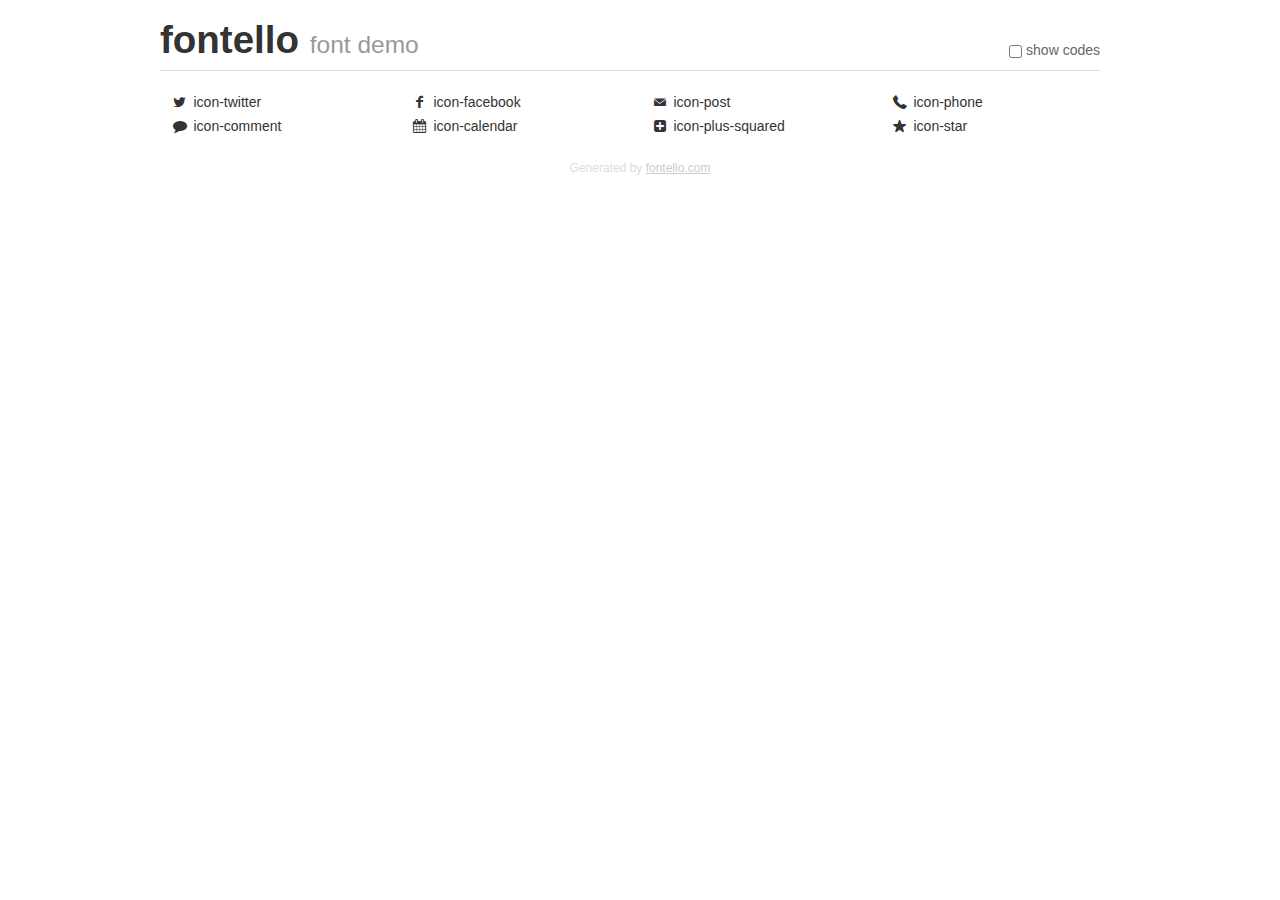
<file: Web Development Projects/Project-Sheep Farm Template/fontello-3f71366a/demo.html>
<!DOCTYPE html>
<html>
  <head><!--[if lt IE 9]><script language="javascript" type="text/javascript" src="//html5shim.googlecode.com/svn/trunk/html5.js"></script><![endif]-->
    <meta charset="UTF-8"><style>/*
 * Bootstrap v2.2.1
 *
 * Copyright 2012 Twitter, Inc
 * Licensed under the Apache License v2.0
 * http://www.apache.org/licenses/LICENSE-2.0
 *
 * Designed and built with all the love in the world @twitter by @mdo and @fat.
 */
.clearfix {
  *zoom: 1;
}
.clearfix:before,
.clearfix:after {
  display: table;
  content: "";
  line-height: 0;
}
.clearfix:after {
  clear: both;
}
html {
  font-size: 100%;
  -webkit-text-size-adjust: 100%;
  -ms-text-size-adjust: 100%;
}
a:focus {
  outline: thin dotted #333;
  outline: 5px auto -webkit-focus-ring-color;
  outline-offset: -2px;
}
a:hover,
a:active {
  outline: 0;
}
button,
input,
select,
textarea {
  margin: 0;
  font-size: 100%;
  vertical-align: middle;
}
button,
input {
  *overflow: visible;
  line-height: normal;
}
button::-moz-focus-inner,
input::-moz-focus-inner {
  padding: 0;
  border: 0;
}
body {
  margin: 0;
  font-family: "Helvetica Neue", Helvetica, Arial, sans-serif;
  font-size: 14px;
  line-height: 20px;
  color: #333;
  background-color: #fff;
}
a {
  color: #08c;
  text-decoration: none;
}
a:hover {
  color: #005580;
  text-decoration: underline;
}
.row {
  margin-left: -20px;
  *zoom: 1;
}
.row:before,
.row:after {
  display: table;
  content: "";
  line-height: 0;
}
.row:after {
  clear: both;
}
[class*="span"] {
  float: left;
  min-height: 1px;
  margin-left: 20px;
}
.container,
.navbar-static-top .container,
.navbar-fixed-top .container,
.navbar-fixed-bottom .container {
  width: 940px;
}
.span12 {
  width: 940px;
}
.span11 {
  width: 860px;
}
.span10 {
  width: 780px;
}
.span9 {
  width: 700px;
}
.span8 {
  width: 620px;
}
.span7 {
  width: 540px;
}
.span6 {
  width: 460px;
}
.span5 {
  width: 380px;
}
.span4 {
  width: 300px;
}
.span3 {
  width: 220px;
}
.span2 {
  width: 140px;
}
.span1 {
  width: 60px;
}
[class*="span"].pull-right,
.row-fluid [class*="span"].pull-right {
  float: right;
}
.container {
  margin-right: auto;
  margin-left: auto;
  *zoom: 1;
}
.container:before,
.container:after {
  display: table;
  content: "";
  line-height: 0;
}
.container:after {
  clear: both;
}
p {
  margin: 0 0 10px;
}
.lead {
  margin-bottom: 20px;
  font-size: 21px;
  font-weight: 200;
  line-height: 30px;
}
small {
  font-size: 85%;
}
h1 {
  margin: 10px 0;
  font-family: inherit;
  font-weight: bold;
  line-height: 20px;
  color: inherit;
  text-rendering: optimizelegibility;
}
h1 small {
  font-weight: normal;
  line-height: 1;
  color: #999;
}
h1 {
  line-height: 40px;
}
h1 {
  font-size: 38.5px;
}
h1 small {
  font-size: 24.5px;
}
body {
  margin-top: 90px;
}
.header {
  position: fixed;
  top: 0;
  left: 50%;
  margin-left: -480px;
  background-color: #fff;
  border-bottom: 1px solid #ddd;
  padding-top: 10px;
  z-index: 10;
}
.footer {
  color: #ddd;
  font-size: 12px;
  text-align: center;
  margin-top: 20px;
}
.footer a {
  color: #ccc;
  text-decoration: underline;
}
.the-icons {
  font-size: 14px;
  line-height: 24px;
}
.switch {
  position: absolute;
  right: 0;
  bottom: 10px;
  color: #666;
}
.switch input {
  margin-right: 0.3em;
}
.codesOn .i-name {
  display: none;
}
.codesOn .i-code {
  display: inline;
}
.i-code {
  display: none;
}
@font-face {
      font-family: 'fontello';
      src: url('./font/fontello.eot?15028356');
      src: url('./font/fontello.eot?15028356#iefix') format('embedded-opentype'),
           url('./font/fontello.woff?15028356') format('woff'),
           url('./font/fontello.ttf?15028356') format('truetype'),
           url('./font/fontello.svg?15028356#fontello') format('svg');
      font-weight: normal;
      font-style: normal;
    }
     
     
    .demo-icon
    {
      font-family: "fontello";
      font-style: normal;
      font-weight: normal;
      speak: none;
     
      display: inline-block;
      text-decoration: inherit;
      width: 1em;
      margin-right: .2em;
      text-align: center;
      /* opacity: .8; */
     
      /* For safety - reset parent styles, that can break glyph codes*/
      font-variant: normal;
      text-transform: none;
     
      /* fix buttons height, for twitter bootstrap */
      line-height: 1em;
     
      /* Animation center compensation - margins should be symmetric */
      /* remove if not needed */
      margin-left: .2em;
     
      /* You can be more comfortable with increased icons size */
      /* font-size: 120%; */
     
      /* Font smoothing. That was taken from TWBS */
      -webkit-font-smoothing: antialiased;
      -moz-osx-font-smoothing: grayscale;
     
      /* Uncomment for 3D effect */
      /* text-shadow: 1px 1px 1px rgba(127, 127, 127, 0.3); */
    }
     </style>
    <link rel="stylesheet" href="css/animation.css"><!--[if IE 7]><link rel="stylesheet" href="css/fontello-ie7.css"><![endif]-->
    <script>
      function toggleCodes(on) {
        var obj = document.getElementById('icons');
      
        if (on) {
          obj.className += ' codesOn';
        } else {
          obj.className = obj.className.replace(' codesOn', '');
        }
      }
      
    </script>
  </head>
  <body>
    <div class="container header">
      <h1>
        fontello
         <small>font demo</small>
      </h1>
      <label class="switch">
        <input type="checkbox" onclick="toggleCodes(this.checked)">show codes
      </label>
    </div>
    <div id="icons" class="container">
      <div class="row">
        <div title="Code: 0xe800" class="the-icons span3"><i class="demo-icon icon-twitter">&#xe800;</i> <span class="i-name">icon-twitter</span><span class="i-code">0xe800</span></div>
        <div title="Code: 0xe801" class="the-icons span3"><i class="demo-icon icon-facebook">&#xe801;</i> <span class="i-name">icon-facebook</span><span class="i-code">0xe801</span></div>
        <div title="Code: 0xe802" class="the-icons span3"><i class="demo-icon icon-post">&#xe802;</i> <span class="i-name">icon-post</span><span class="i-code">0xe802</span></div>
        <div title="Code: 0xe803" class="the-icons span3"><i class="demo-icon icon-phone">&#xe803;</i> <span class="i-name">icon-phone</span><span class="i-code">0xe803</span></div>
      </div>
      <div class="row">
        <div title="Code: 0xe804" class="the-icons span3"><i class="demo-icon icon-comment">&#xe804;</i> <span class="i-name">icon-comment</span><span class="i-code">0xe804</span></div>
        <div title="Code: 0xe805" class="the-icons span3"><i class="demo-icon icon-calendar">&#xe805;</i> <span class="i-name">icon-calendar</span><span class="i-code">0xe805</span></div>
        <div title="Code: 0xe806" class="the-icons span3"><i class="demo-icon icon-plus-squared">&#xe806;</i> <span class="i-name">icon-plus-squared</span><span class="i-code">0xe806</span></div>
        <div title="Code: 0xe807" class="the-icons span3"><i class="demo-icon icon-star">&#xe807;</i> <span class="i-name">icon-star</span><span class="i-code">0xe807</span></div>
      </div>
    </div>
    <div class="container footer">Generated by <a href="http://fontello.com">fontello.com</a></div>
  </body>
</html>
</file>
<file: Interior template/css/web.css>
*{margin: 0; padding: 0;}
.left
{
	float: left;
}
.right
{
	float: right;
}
.center
{
	margin: 0 auto;
}
.top_header
{
	width: 100%;
	background-color: #100700;
}
.inner_header
{
	height: 209px;
	width: 950px;
	margin: 0 auto;
	background-color: #100700;
}
.bar
{
	width: 950px;
	height: 16px;
	background-color: #bed702;
}
.social
{
	width: 136px;
	height: 31px;
	float: right;
	margin-top: 20px; 
}
.social_box
{
	width: 31px;
	height: 31px;
	background-color: #302c28;
	float: left;
	margin-left: 3px;
	border-radius: 50px;
}
.social_box a
{
	font-size: 20px;
	color: #191715;
	line-height: 33px;
	margin-left: 2px;
	text-decoration: none;
}
.social_box a:hover
{
	color: #fff;
}
.inner_header_bottom
{
	width: 950px;
	height: 98px;
	margin-top: 70px;
}
.navigation
{
	width: 678px;
	height: 48px;
	background-color: #211813;
	float: right;
	margin-top: -93px;
	padding-top: 30px;
}
.bg_active
{
	background-color: #fff;
	height: 49px;
	margin-top: -29px;
	padding-top: 27px;
	padding-left: 5px;
	margin-left: 7px;
}
.navigation li
{
   float: left;
   border-right: 1px dotted #fdfdfd;
   position: relative;
}
.navigation li a
{
   text-decoration: none;
   color: #fff;
   font-family: 'Cuprum', sans-serif;
   font-size: 21px;
   padding: 0px 30px;
   display: block; white-space: nowrap;
   line-height: 48px;
}
.navigation a:hover
{
	color: #bed702 !important;
}
.navigation .li2
{
  border: none;
}

.navigation ul ul
{
	display: none;
}
.navigation li:hover ul
{
   display: block;
   position: absolute;
   left: 0px;
}
.navigation li:hover ul li:hover ul
{
   display: block;
   margin-top: -50px;
   margin-left: 140px;
}
.navigation li:hover ul li ul
{
   display: none;
}
.navigation li:hover ul li:hover li a
{
    font-size: 16px;
	color: #fff;
	background-color: #000;
	line-height: 50px;
	width: 79px;
	display: block;
	text-align: center;
}
.navigation li:hover ul li:hover li a:hover
{
	background-color: #bed702;
	color: #000 !important;
}
.navigation li:hover li
{
    border: none;
    margin-bottom: 1px;
}
.navigation li:hover li a
{
    font-size: 18px;
	color: #fff;
	background-color: rgba(59,53,47,0.9);
	line-height: 50px;
	width: 79px;
	display: block;
	text-align: center;
}
.navigation li:hover li a:hover
{
	background-color: #000;
	color: #fff !important;
}
.active
{
	color: #000 !important;
}
.banner_background
{
	width: 100%;	
	background:url(../images/gallery-bg.jpg);
}
.banner
{
	width: 950px;
	height: 595px;
	margin: 0 auto;
}
.main_footer
{
	width: 100%;
	background-color: #191611;
}
.inner_footer
{
	width: 950px;
	height: 352px;
	background-color: #191611;
	margin: 0 auto;
	padding-top: 41px;
}
.inner_footer_content
{
	width: 950px;
	height: 240px;
}
.footer_nav
{
	width: 950px;
	height: 34px;
	background-color: #0c0805;
	margin-top: 44px;
	padding-top: 22px;
}
.footer_bar
{
	width: 950px;
	height: 12px;
	background-color: #bed702;
}
.inner_footer_content_left
{
	width: 440px;
	height: 240px;
	border-right: 1px solid #36322f;
}
.inner_footer_content_left h3
{
	font-family: 'Droid Sans', sans-serif;
	font-size: 24px;
	color: #ffffff;
	margin-top: 15px;
	margin-left: 40px;
}
.circles
{
	width: 50px;
	height:14px;
	float: right;
	margin-right: 70px;
	margin-top: -20px;
}
.circle
{
	width: 13px;
	height:13px;
	background-color: #ffffff;
	float: left;
	margin-left: 3px;
	border-radius: 15px;
}
.active1
{
	background-color: #bfd800;
}
.inner_footer_content_left p
{
	font-size: 16x;
	color: #98938d;
	margin-top: 25px;
	margin-left: 40px;
	line-height: 25px;
}
.inner_footer_content_left p strong
{
	color: #ffffff;
}
.inner_footer_content_left a
{
	display: block;
	padding: 20px 7px;
	background-color: #bed702;
	float: left;
	text-decoration: none;
	font-size: 14x;
	font-family: 'Droid Sans', sans-serif;
	color: #000;
	font-weight: bold;
	text-align: center;
	margin-left: 35px;
	margin-top: 10px;
}
.inner_footer_content_left a:hover
{
	background-color: #ffffff;
}
.inner_footer_content_middle
{
	width: 279px;
	height: 225px;
	margin-left: 442px;
	border-right: 1px solid #36322f;
	padding-top: 15px;
}
.inner_footer_content_right
{
	width: 227px;
	height: 225px;
	margin-top: -240px;
	padding-top: 15px;
}
.inner_footer_content_middle h3
{
	font-family: 'Droid Sans', sans-serif;
	font-size: 24px;
	color: #ffffff;
	margin-left: 40px;
}
.inner_footer_content_middle_text
{
	width: 150px;
	height: 157px;
	margin-left: 40px;
	margin-top: 23px;
}
.inner_footer_content_middle_text ul
{
	margin-left: 1px;
	margin-top: -9px;
}
.inner_footer_content_middle_text ul li
{
	border-bottom: 1px solid #99928a;
	margin-top: 5px; 
}
.inner_footer_content_middle_text a
{
	font-family: 'Droid Sans', sans-serif;
	background: url(../images/arrow.gif) no-repeat 10px 7px;
	font-size: 15px;
	padding-left: 30px;
	color: #99928a;
	line-height: 32px;
	text-decoration: none;
}
.inner_footer_content_middle_text a:hover
{
	color: #fff;
}
.inner_footer_content_middle_text .border_remove
{
	border: none;
}
.inner_footer_content_right h3
{
    font-family: 'Droid Sans', sans-serif;
	font-size: 24px;
	color: #ffffff;
	margin-left: 40px;
}
.inner_footer_content_right h6
{
    font-family: 'Droid Sans', sans-serif;
    font-weight: normal;
	font-size: 16px;
	line-height: 20px;
	color: #ffffff;
	margin-left: 40px;
	margin-top: 35px;
}
.inner_footer_content_right p
{
    font-family: 'Droid Sans', sans-serif;
	font-size: 14px;
	color: #98938d;
	line-height: 25px;
	margin-left: 40px;
	margin-top: 40px;
}
.footer_nav p
{
    font-family: 'Droid Sans', sans-serif;
    font-weight: normal;
	font-size: 15px;
	color: #ffffff;
	margin-left: 40px;
}
.footer_nav_navigation
{
	width: 390px;
	height: 20px;
	float: right;
    margin-right: 35px;
    margin-top: -19px;
}
.footer_nav_navigation li
{
	float: left;
	border-right: 1px solid #98938d;
	margin-top: 2px;
}
.footer_nav_navigation a
{
	text-decoration: none;
	color: #98938d;
	font-family: 'Droid Sans', sans-serif;
	font-size: 12px;
    margin: 5px;
}
.footer_nav_navigation a:hover
{   
	border-bottom: 1px solid #ffffff;
	color: #ffffff;
}
.footer_nav_navigation .border_remove
{
	border: none;
}
.active_nav
{
    border-bottom: 1px solid #ffffff;
	color: #ffffff !important;
}
.all_main_content
{
	width: 100%;
	background-color: #f5f6f1;
}
.all_inner_content
{
	width: 951px;
	height: 756px;
	background-color: #f5f6f1;
	margin: 0 auto;
	padding-top: 50px;
}
.all_inner_content_top
{
	width: 951px;
	height: 357px;
	background-color: #f5f6f1;
}
.all_inner_content_bottom
{
	width: 950px;
	height: 348px;
	background-color: #ffffff;
	margin-top: 10px;
	border-bottom: 1px groove rgba(0,0,0,0.1);
	border-right: 1px groove rgba(0,0,0,0.1);
	padding-top: 29px;
}
.all_inner_content_top_left
{
	width: 670px;
	height: 356px;
	background-color: rgba(248,248,248,0.8);
	border-bottom: 1px groove rgba(0,0,0,0.1);
	border-right: 1px groove rgba(0,0,0,0.1);
}
.all_inner_content_top_right
{
	width: 270px;
	height: 356px;
	background-color: #ffffff;
	border-bottom: 1px groove rgba(0,0,0,0.1);
	border-right: 1px groove rgba(0,0,0,0.1);
}
.all_inner_content_top_left_left
{
	width: 201px;
	height: 277px;
	margin-top: 30px;
	margin-left: 40px;
}
.all_inner_content_top_left_right
{
	width: 348px;
	height: 220px;
	margin-top: 30px;
	margin-right: 60px;
}
.all_inner_content_top_left_left a
{ 
	display: block;
	background-color: #231514;
	text-decoration: none;
	color: #ffffff;
	font-family: 'Droid Sans', sans-serif;
	font-size: 14px;
	padding: 15px 15px;
	text-align: center;
	font-weight: bold;
	float: left;
	margin-top: 23px; 
}
.all_inner_content_top_left_left a:hover
{
    background-color: #bdd703 !important;
}
.all_inner_content_top_left_right h3
{
    font-family: 'PT Sans Narrow', sans-serif;
    font-size: 43px;
    color: #14181b;
    margin-top: 4px;
}
.all_inner_content_top_left_right h4
{
	font-family: 'PT Sans Narrow', sans-serif;
    font-size: 24px;
    color: #5a5a5a;
    font-weight: normal;
    margin-top: 5px;
}
.all_inner_content_top_left_right p 
{
	font-family: 'PT Sans Narrow', sans-serif;
    font-size: 17px;
    color: #000;
    font-weight: normal;
}
.p1
{
   font-style: italic;
   margin-top: 32px;
   line-height: 22px;
}
.p2 
{
   font-style: italic;
   margin-top: 25px;
   line-height: 18px;
   color: #777777 !important;
}
.all_inner_content_top_right_inner
{
	width: 220px;
	height: 327px;
	margin-left: 29px;
	margin-top: 20px;
}

.all_inner_content_top_right_inner h1
{
    font-family: 'PT Sans Narrow', sans-serif;
    font-size: 32px;
    color: #14181b;
    border-bottom: 1px solid rgba(228,228,228,0.4);
    line-height: 45px;
}
.all_inner_content_top_right_inner li
{
	display: block;
	padding: 7px 0;
}
.all_inner_content_top_right_inner a
{
	text-decoration: none;
	color: #757575;
	font-style: italic;
    font-size: 14px;
    background: url(../images/icon.png) no-repeat;
    padding: 0 0 0 29px;
}
.all_inner_content_top_right_inner a:hover
{
	text-decoration: underline;
}
.all_inner_content_bottom_inner
{
	width: 871px;
	height: 310px;
	margin: 0 auto;
}
.all_inner_content_bottom_inner_top h1
{
	font-family: 'PT Sans Narrow', sans-serif;
    font-size: 32px;
    color: #14181b;
    border-bottom: 1px solid rgba(226,226,226,0.5);
    line-height: 55px;
}
.all_inner_content_bottom_inner_top a
{
	font-family: 'PT Sans Narrow', sans-serif;
    font-size: 13px;
    color: #000;
    font-style: italic;
    background: url(../images/icon1.png) no-repeat right;
    text-decoration: none;
    padding: 0 12px 0 0;
    margin-top: -33px;
    float: right;
}
.all_inner_content_bottom_inner_top a:hover
{
	color: #bdd703 !important;
}
.box
{
	width: 282px;
	height: 166px;
	float: left;
	margin-left: 6px;
	margin-top: 32px;
	animation: moove 4s 0s 1;
}
@keyframes moove
{
	0%{transform: rotate(0deg)scale(0,0);}
	100%{transform: rotate(360deg)scale(1,1);}
}
.all_inner_content_bottom_inner p
{
	font-family: 'PT Sans Narrow', sans-serif;
    font-size: 13px;
    color: #010101;
    font-style: italic;
    font-weight: bold;
}
.bottom_p1
{
	float: left;
	margin-left: 80px;
	margin-top: -1px;
}
.bottom_p3
{
	float: right;
	margin-right: 80px;
	margin-top: -13px;

}
.bottom_p2
{
	margin-left: 370px;
	margin-top: 210px; 
}
.all_inner_content_bottom_inner_bottom a
{
	color: #757575;
	font-family: 'PT Sans Narrow', sans-serif;
    font-size: 13px;
    font-style: italic;
    text-decoration: none;
    background: url(../images/icon2.png) no-repeat right;
    padding-right: 10px;
}
.bottom_button1
{
    float: left;
    margin-left: 80px; 
    margin-top: 5px;
}  
.bottom_button2
{
	margin-left: 214px;
	line-height: 24px;
}
.bottom_button3
{
    float: right;
    margin-right: 130px;
    margin-top: 5px;
} 
.all_inner_content_bottom_inner_bottom a:hover
{
	text-decoration: underline;
}
.contact_content
{
	width: 100%;
	background-color: #f7f7f9;
}
.contact_content_inner
{
	width: 950px;
	height: 516px;
	background-color: #f7f7f9;
	margin: 0 auto;
	padding-top: 51px;
}
.contact_content_inner_left
{
	width: 390px;
	height: 504px;
	background-color: #fff;
	border-bottom: 2px solid rgba(0,0,0,0.1);
	border-right: 2px solid rgba(0,0,0,0.1);
}
.contact_content_inner_right
{
	width: 550px;
	height: 504px;
	background-color: #fff;
	border-bottom: 2px solid rgba(0,0,0,0.1);
	border-right: 2px solid rgba(0,0,0,0.1);
}
.contact_content_inner_left h1
{
	font-family: 'PT Sans Narrow', sans-serif;
	font-size: 36px;
	color: #14181b;
	font-weight: normal;
	margin-top: 27px;
	margin-left: 30px;
}
.hr
{
	height: 1px;
	width: 333px;
	margin-top: 21px;
	margin-left: 30px;
	background-color: rgba(228,228,228,0.4);
}
.map
{
	width: 327px;
	height: 252px;
	margin-top: 23px;
	margin-left: 30px;
	animation: slide 4s 0s 1;
}
@keyframes slide
{
	0%{transform: scale(0,0);}
	100%{transform: scale(1,1);}
}
.contact_content_inner_left p
{
	font-family: 'PT Sans Narrow', sans-serif;
	font-size: 16px;
	color: #959595;
	font-weight: normal;
	font-style: italic;
	line-height: 21px;
	margin-top: 27px;
	margin-left: 30px;
}
.contact_content_inner_right h1
{
	font-family: 'PT Sans Narrow', sans-serif;
	font-size: 36px;
	color: #14181b;
	font-weight: normal;
	margin-top: 27px;
	margin-left: 30px;
}
.hr1
{
	height: 1px;
	width: 493px;
	margin-top: 21px;
	margin-left: 30px;
	background-color: rgba(228,228,228,0.4);
}
#contact_form
{
	margin-top: 5px;
}
#contact_form li
{
	padding: 15px 0 0 30px;
}
#contact_form input[type="text"]
{
	width: 383px;
	height: 36px;
	border: 1px solid #e4e4e4;
}
#contact_form textarea
{
	width: 493px;
	height: 169px;
	border: 1px solid #e4e4e4;
}
#contact_form input
{
	font-size: 16px;
	font-family: 'PT Sans Narrow', sans-serif;
	color: #757575;
	font-style: italic;
    padding-left: 13px;
}
#contact_form textarea
{
	font-size: 16px;
	font-family: 'PT Sans Narrow', sans-serif;
	color: #757575;
	font-style: italic;
    padding-left: 13px;
    padding-top: 12px;
}
#contact_form input[type="submit"],[type="reset"]
{
    border: none;
    background: none;
    float: right;
    margin-right: 10px;
    margin-top: -10px;
}
.s1
{
	margin-right: 40px;
}
.s2
{
	margin-right: 20px;
}
.gallery_content
{
	width: 100%;
	background-color: #f7f7f9;
}
.gallery_content_inner
{
	width: 950px;
	height: 1110px;
	background-color: #f7f7f9;
	margin: 0 auto;
	padding-top: 47px;
}
.gallery_content_inner_inner
{
	width: 948px;
	height: 1100px;
	background-color: #fff;
	border-bottom: 2px solid rgba(0,0,0,0.1);
	border-right: 2px solid rgba(0,0,0,0.1);
}
.gallery_content_inner_inner h1
{
	font-family: 'PT Sans Narrow', sans-serif;
    font-size: 34px;
    color: #14181b;
    font-weight: normal;
    line-height: 80px;
    margin-left: 36px;
}
.row1
{
	width: 870px;
	height: 219px;
	margin: 0 auto;
	margin-top: 24px;
}
.row2
{
	width: 870px;
	height: 219px;
	margin: 0 auto;
	margin-top: 26px;
}
.gallery_content_inner_inner a
{
	font-family: 'PT Sans Narrow', sans-serif;
    font-size: 16px;
    font-style: italic;
    color: #010101;
    font-weight: normal;
    float: right;
    background: url(../images/icon3.png) no-repeat right;
    padding-right: 10px;
    text-decoration: none;
    margin-top: -45px;
    margin-right: 40px;
}
.gallery_content_inner_inner a:hover
{
	color: #bed702;
}
.hr2
{
	height: 1px;
	width: 870px;
	margin-top: -5px;
	margin-left: 40px;
	background-color: rgba(228,228,228,0.4);
}
.row_col
{
	width: 274px;
	height: 160px;
	float: left;
	animation: gallerymoove 4s 0s 1;
}
@keyframes gallerymoove
{
	0%{transform: scale(0,0)rotate(0deg);}
	100%{transform: scale(1,1)rotate(360deg);}
}
.row_col1
{
	width: 274px;
	height: 160px;
	float: left;
	margin-left: 24px;
	animation: gallerymove 4s 0s 1; 
}
@keyframes gallerymove
{
	0%{transform: scale(0,0)rotate(0deg);}
	100%{transform: scale(1,1)rotate(-360deg);}
}
.row_col p
{
    font-family: 'PT Sans Narrow', sans-serif;
    font-size: 16px;
    color: #010101;
    font-style: italic;
    font-weight: normal;
    line-height: 37px;
}
.row_col1 p
{
    font-family: 'PT Sans Narrow', sans-serif;
    font-size: 16px;
    color: #010101;
    font-style: italic;
    font-weight: normal;
    line-height: 37px;
}
.row_col a
{
    font-family: 'PT Sans Narrow', sans-serif;
    font-size: 13px;
    color: #757575;
    font-weight: normal;
    background: url(../images/icon3.png) no-repeat right;
    padding-right: 10px;
    text-decoration: none;
    font-style: normal;
    margin-top: -3px;
    margin-right: 196px;
}
.row_col a:hover
{
	text-decoration: underline;
	color: #757575 !important;
}
.row_col1 a
{
    font-family: 'PT Sans Narrow', sans-serif;
    font-size: 13px;
    color: #757575;
    font-weight: normal;
    background: url(../images/icon3.png) no-repeat right;
    padding-right: 10px;
    text-decoration: none;
    font-style: normal;
    margin-top: -3px;
    margin-right: 196px;
}
.row_col1 a:hover
{
	text-decoration: underline;
	color: #757575 !important;
}
.company_content
{
	width: 100%;
	background-color: #f7f7f9;
}
.company_content_inner
{
	width: 950px;
	height: 1110px;
	background-color: #f7f7f9;
	margin: 0 auto;
	padding-top: 51px;
}
.company_content_inner_inner
{
	width: 948px;
	height: 1124px;
	background-color: #f7f7f9;
}
.company_content_inner_inner_left
{
	width: 270px;
	height: 867px;
	background-color: #fff;
	border-bottom: 2px solid rgba(0,0,0,0.1);
	border-right: 2px solid rgba(0,0,0,0.1); 
}
.company_content_inner_inner_right_top
{
	width: 665px;
	height: 352px;
	background-color: rgba(248,248,248,0.5);
	border-bottom: 2px solid rgba(0,0,0,0.1);
	border-right: 2px solid rgba(0,0,0,0.1);
}
.company_content_inner_inner_right_middle
{
	width: 665px;
	height: 400px;
	background-color: #fff;
	margin-top: 12px;
	border-bottom: 2px solid rgba(0,0,0,0.1);
	border-right: 2px solid rgba(0,0,0,0.1);
}
.company_content_inner_inner_right_bottom
{
	width: 665px;
	height: 320px;
	background-color: #fff;
	margin-top: 12px;
	border-bottom: 2px solid rgba(0,0,0,0.1);
	border-right: 2px solid rgba(0,0,0,0.1);
}
.company_content_inner_inner_left h1
{
    font-family: 'PT Sans Narrow', sans-serif;
    font-size: 34px;
    color: #14181b;
    font-weight: normal;
    margin-top: 20px;
    margin-left: 30px;
}
.hr3
{
	height: 1px;
	width: 213px;
	margin-top: 20px;
	margin-left: 30px;
	background-color: rgba(228,228,228,0.4);
}
.image1
{
	width: 206px;
	height: 125px;
	margin-left: 34px;
	margin-top: 26px;
}
.image2
{
	width: 206px;
	height: 125px;
	margin-left: 34px;
	margin-top: 28px;
}
.image3
{
	width: 206px;
	height: 125px;
	margin-left: 34px;
	margin-top: 28px;
}
.company_content_inner_inner_left_content1
{
	width: 213px;
	height: 76px;
	margin-left: 30px;
	margin-top: 19px;
}
.company_content_inner_inner_left_content1 h6
{
	font-family: 'PT Sans Narrow', sans-serif;
    font-size: 15px;
    font-style: italic;
    color: #000;
    font-weight: normal;
}
.company_content_inner_inner_left_content1 p
{
	font-family: 'PT Sans Narrow', sans-serif;
    font-size: 16px;
    line-height: 20px;
    font-style: italic;
    color: #757575;
    font-weight: normal;
}
.company_content_inner_inner_left_content1 a
{
	font-family: 'PT Sans Narrow', sans-serif;
    font-size: 16px;
    color: #000;
    font-weight: normal;
    text-decoration: none;
    font-style: normal;
    float: right;
    margin-top: -19px;
    margin-right: 75px;
    
}
.company_content_inner_inner_left_content1 a:hover
{
	color: #bdd703 !important;
}
.container_article
{
	width: 665px;
	height: 352px;
	background-color: #fff;
	float: right;
}
.company_content_inner_inner_right_top h1
{
    font-family: 'PT Sans Narrow', sans-serif;
    font-size: 34px;
    color: #14181b;
    font-weight: normal;
    margin-top: 26px;
    margin-left: 35px;
}
.our_image
{
	width: 194px;
	height: 201px;
	border: 4px solid #fff;
	margin-left: 35px;
	margin-top: 27px;
}
.company_content_inner_inner_right_top_right
{
	width: 365px;
	height: 199px;
	margin-top: -217px;
	margin-right: 30px;
}
.company_content_inner_inner_right_top_right p
{
	font-family: 'PT Sans Narrow', sans-serif;
    font-size: 15px;
    font-style: italic;
    color: #757575;
    font-weight: normal;
    margin-top: 15px;
    line-height: 20px;
}
.company_content_inner_inner_right_top_right p strong
{
	font-family: 'PT Sans Narrow', sans-serif;
    font-size: 16px;
    font-style: italic;
    color: #000;
    font-weight: normal;
}
.company_content_inner_inner_right_top_right h1
{
	font-family: 'Calligraffitti', cursive;
    font-size: 28px;
    color: #46494c;
    font-weight: normal;
    margin-top: 35px;
    margin-left: 3px;
}
.company_content_inner_inner_right_middle h1
{
	font-family: 'PT Sans Narrow', sans-serif;
    font-size: 34px;
    color: #14181b;
    font-weight: normal;
    margin-top: 15px;
    margin-left: 20px;
}
.hr4
{
	height: 1px;
	width: 613px;
	margin-top: 10px;
	margin-left: 20px;
	background-color: rgba(228,228,228,0.4);
}
.company_content_inner_inner_right_middle_left
{
	width: 295px;
	height: 289px;
	margin-top: 21px;
	margin-left: 20px;
}
.company_content_inner_inner_right_middle_right
{
	width: 285px;
	height: 285px;
	margin-top: -290px;
	margin-right: 40px;
	padding-top: 5px;
}
.award
{
	width: 274px;
	height: 160px;
	margin: 0 auto;
}
.company_content_inner_inner_right_middle_right h5
{
	font-family: 'PT Sans Narrow', sans-serif;
    font-size: 15px;
    color: #000;
    font-weight: normal;
    font-style: italic;
    margin-top: 35px;
    margin-left: 5px;
}
.company_content_inner_inner_right_middle_right p
{
	font-family: 'PT Sans Narrow', sans-serif;
    font-size: 15px;
    color: #757575;
    font-weight: normal;
    font-style: italic;
    margin-top: 5px;
    line-height: 20px;
    margin-left: 5px;
}
.company_content_inner_inner_right_middle_left h5
{
    font-family: 'PT Sans Narrow', sans-serif;
    font-size: 15px;
    color: #000;
    font-weight: normal;
    font-style: italic;
    
}
.company_content_inner_inner_right_middle_left p
{
	font-family: 'PT Sans Narrow', sans-serif;
    font-size: 15px;
    color: #757575;
    font-weight: normal;
    font-style: italic;
    margin-top: 10px;
    line-height: 20px;
    margin-top: 5px;
    padding-bottom: 20px;
}
.company_content_inner_inner_right_bottom h1
{
    font-family: 'PT Sans Narrow', sans-serif;
    font-size: 34px;
    color: #14181b;
    font-weight: normal;
    margin-top: 15px;
    margin-left: 20px;
}
.company_content_inner_inner_right_bottom_left
{
	width: 290px;
	height: 209px;
	margin-left: 20px;
	margin-top: 21px;
}
.company_content_inner_inner_right_bottom_right
{
	width: 290px;
	height: 209px;
	margin-right: 25px;
	margin-top: 21px;
}
.company_content_inner_inner_right_bottom_left a
{
	font-family: 'PT Sans Narrow', sans-serif;
    font-size: 16px;
    color: #000;
    text-decoration: none;
    font-style: italic;
    line-height: 35px;
}
.company_content_inner_inner_right_bottom_left a:hover
{
	text-decoration: underline;
}
.company_content_inner_inner_right_bottom_left p
{
	font-family: 'PT Sans Narrow', sans-serif;
    font-size: 16px;
    color: #757575;
    font-style: italic;
    line-height: 25px;
    padding-bottom: 15px;
}
.company_content_inner_inner_right_bottom_right a
{
	font-family: 'PT Sans Narrow', sans-serif;
    font-size: 16px;
    color: #000;
    text-decoration: none;
    font-style: italic;
    line-height: 35px;
}
.company_content_inner_inner_right_bottom_right a:hover
{
	text-decoration: underline;
}
.company_content_inner_inner_right_bottom_right p
{
	font-family: 'PT Sans Narrow', sans-serif;
    font-size: 16px;
    color: #757575;
    font-style: italic;
    line-height: 20px;
    padding-bottom: 1px;
}
.link_content
{
	width: 100%;
	background-color: #f7f7f9;
}
.link_content_inner
{
	width: 950px;
	height: 626px;
	background-color: #f7f7f9;
	margin: 0 auto;
	padding-top: 51px;
}
.link_content_inner_inner
{
	width: 950px;
	height: 592px;
	background-color: #fff;
	padding-top: 22px;
}
.link_content_inner_inner h1
{
    font-family: 'PT Sans Narrow', sans-serif;
    font-size: 34px;
    color: #14181b;
    font-weight: normal;
    margin-left: 25px;
}
.hr5
{
	height: 1px;
	width: 893px;
	margin-top: 15px;
	margin-left: 25px;
	background-color: rgba(228,228,228,0.4);
}
.link_content_inner_inner h5
{
    font-family: 'PT Sans Narrow', sans-serif;
    font-size: 15px;
    color: #000;
    font-weight: normal;
    font-style: italic;
    margin-left: 25px;
    margin-top: 21px;
}
.link_content_inner_inner p
{
    font-family: 'PT Sans Narrow', sans-serif;
    font-size: 15px;
    color: #757575;
    font-weight: normal;
    font-style: italic;
    margin-left: 25px;
    line-height: 20px;
    margin-top: 7px;
    padding-bottom: 10px;
}
.services_content
{
	width: 100%;
	background-color: #f7f7f9;
}
.services_content_inner
{
	width: 950px;
	height: 1057px;
	background-color: #f7f7f9;
	margin: 0 auto;
	padding-top: 51px;
}
.services_content_inner_inner
{
	width: 950px;
	height: 1045px;
	background-color: #f7f7f9;
}
.services_content_inner_inner_left_top
{
	width: 670px;
	height: 340px;
	background-color: #fff;
}
.services_content_inner_inner_left_middle
{
	width: 670px;
	height: 291px;
	background-color: #fff;
	margin-top: 12px;
}
.services_content_inner_inner_left_bottom
{
	width: 670px;
	height: 390px;
	background-color: #fff;
	margin-top: 12px;
}
.services_content_inner_inner_right_top
{
	width: 270px;
	height: 399px;
	background-color: #fff;
	margin-top: -643px;
}
.services_content_inner_inner_right_bottom
{
	width: 270px;
	height: 539px;
	background-color: #fff;
	margin-top: -232px;
}
.services_content_inner_inner_left_top h1
{
    font-family: 'PT Sans Narrow', sans-serif;
    font-size: 32px;
    color: #14181b;
    font-weight: normal;
    margin-left: 30px;
    margin-top: 20px;
}
.hr6
{
	height: 1px;
	width: 592px;
	margin-top: 15px;
	margin-left: 30px;
	background-color: rgba(228,228,228,0.4);
}
.services_content_inner_inner_left_middle h1
{
    font-family: 'PT Sans Narrow', sans-serif;
    font-size: 32px;
    color: #14181b;
    font-weight: normal;
    margin-left: 30px;
    margin-top: 20px;
}
.services_content_inner_inner_left_bottom h1
{
    font-family: 'PT Sans Narrow', sans-serif;
    font-size: 32px;
    color: #14181b;
    font-weight: normal;
    margin-left: 30px;
    margin-top: 20px;
}
.services_content_inner_inner_right_top h1
{
    font-family: 'PT Sans Narrow', sans-serif;
    font-size: 32px;
    color: #14181b;
    font-weight: normal;
    margin-left: 30px;
    margin-top: 20px;
}
.hr7
{
	height: 1px;
	width: 213px;
	margin-top: 15px;
	margin-left: 30px;
	background-color: rgba(228,228,228,0.4);
}
.services_content_inner_inner_right_bottom h1
{
    font-family: 'PT Sans Narrow', sans-serif;
    font-size: 32px;
    color: #14181b;
    font-weight: normal;
    margin-left: 30px;
    margin-top: 20px;
}
.services_content_inner_inner_left_top_content h5
{
	font-family: 'PT Sans Narrow', sans-serif;
    font-size: 15px;
    color: #000;
    font-weight: normal;
    font-style: italic;
    margin-top: 21px;
    line-height: 20px;
}
.services_content_inner_inner_left_middle_content h5
{
	font-family: 'PT Sans Narrow', sans-serif;
    font-size: 15px;
    color: #000;
    font-weight: normal;
    font-style: italic;
    margin-top: 21px;
    line-height: 20px;
}
.services_content_inner_inner_left_bottom_content h5
{
	font-family: 'PT Sans Narrow', sans-serif;
    font-size: 15px;
    color: #000;
    font-weight: normal;
    font-style: italic;
    margin-top: 21px;
}
.services_content_inner_inner_left_top_content p
{
	font-family: 'PT Sans Narrow', sans-serif;
    font-size: 15px;
    color: #757575;
    font-weight: normal;
    font-style: italic;
    margin-top: 5px;
    line-height: 20px;
}
.services_content_inner_inner_left_middle_content p
{
	font-family: 'PT Sans Narrow', sans-serif;
    font-size: 15px;
    color: #757575;
    font-weight: normal;
    font-style: italic;
    margin-top: 25px;
    line-height: 20px;
}
.services_content_inner_inner_left_bottom_content p
{
	font-family: 'PT Sans Narrow', sans-serif;
    font-size: 15px;
    color: #000;
    font-weight: normal;
    font-style: italic;
    margin-top: 21px;
    line-height: 20px;
}
.services_content_inner_inner_left_top_content ul
{
	margin-top: 23px;
}
.services_content_inner_inner_left_top_content li
{
	margin-top: 20px;
}
.services_content_inner_inner_left_top_content a
{
	font-family: 'PT Sans Narrow', sans-serif;
    font-size: 16px;
    color: #a87d75;
    text-decoration: none;
    background: url(../images/icon.png) no-repeat;
    padding-left: 30px;
}
.services_content_inner_inner_left_top_content a:hover
{
	text-decoration: underline;
}
.services_content_inner_inner_left_bottom_content ul
{
	margin-top: 23px;
}
.services_content_inner_inner_left_bottom_content li
{
	margin-top: 16px;
}
.services_content_inner_inner_left_bottom_content a
{
	font-family: 'PT Sans Narrow', sans-serif;
    font-size: 16px;
    color: #a87d75;
    text-decoration: none;
    background: url(../images/icon.png) no-repeat;
    padding-left: 30px;
}
.services_content_inner_inner_left_bottom a:hover
{
	text-decoration: underline;
}
.services_content_inner_inner_left_top_content
{
	width: 592px;
	height: 220px;
	margin-left: 30px;
}
.services_content_inner_inner_left_middle_content
{
	width: 592px;
	height: 165px;
	margin-left: 30px;
}
.services_content_inner_inner_left_bottom_content
{
	width: 592px;
	height: 265px;
	margin-left: 30px;
}
.services_content_inner_inner_right_top ul
{
	margin-top: 23px;
	margin-left: 30px;
}
.services_content_inner_inner_right_top li
{
	margin-top: 16px;
}
.services_content_inner_inner_right_top a
{
	font-family: 'PT Sans Narrow', sans-serif;
    font-size: 16px;
    color: #a87d75;
    text-decoration: none;
    background: url(../images/icon.png) no-repeat;
    padding-left: 30px;
}
.services_content_inner_inner_right_top a:hover
{
	text-decoration: underline;
}
.color
{
	width: 206px;
	height: 125px;
	margin-top: 21px;
	margin-left: 30px;
	border: 4px solid #f1f1f1;
}
.services_content_inner_inner_right_bottom p
{
	font-family: 'PT Sans Narrow', sans-serif;
    font-size: 15px;
    color: #757575;
    font-weight: normal;
    margin-top: 21px;
    line-height: 22px;
    margin-left: 30px;
}
.services_content_inner_inner_right_bottom ul
{
    margin-top: 15px;
    margin-left: 30px;
}
.services_content_inner_inner_right_bottom li 
{
   padding-left: 40px;
   padding-bottom: 15px;
}
.services_content_inner_inner_right_bottom a
{
	text-decoration: none;
	font-family: 'PT Sans Narrow', sans-serif;
    font-size: 15px;
    color: #000;
    font-weight: normal;
    line-height: 22px;
}
.a1
{
	background: url(../images/a1.png) no-repeat;
}
.a2
{
	background: url(../images/a2.png) no-repeat;
}
.a3
{
	background: url(../images/a3.png) no-repeat;
}
.services_content_inner_inner_right_bottom a:hover
{
	text-decoration: underline;
}
</file>
<file: Interior template/css/fontello.css>
@font-face {
  font-family: 'fontello';
  src: url('../font/fontello.eot?9616322');
  src: url('../font/fontello.eot?9616322#iefix') format('embedded-opentype'),
       url('../font/fontello.woff2?9616322') format('woff2'),
       url('../font/fontello.woff?9616322') format('woff'),
       url('../font/fontello.ttf?9616322') format('truetype'),
       url('../font/fontello.svg?9616322#fontello') format('svg');
  font-weight: normal;
  font-style: normal;
}
/* Chrome hack: SVG is rendered more smooth in Windozze. 100% magic, uncomment if you need it. */
/* Note, that will break hinting! In other OS-es font will be not as sharp as it could be */
/*
@media screen and (-webkit-min-device-pixel-ratio:0) {
  @font-face {
    font-family: 'fontello';
    src: url('../font/fontello.svg?9616322#fontello') format('svg');
  }
}
*/
 
 [class^="icon-"]:before, [class*=" icon-"]:before {
  font-family: "fontello";
  font-style: normal;
  font-weight: normal;
  speak: none;
 
  display: inline-block;
  text-decoration: inherit;
  width: 1em;
  margin-right: .2em;
  text-align: center;
  /* opacity: .8; */
 
  /* For safety - reset parent styles, that can break glyph codes*/
  font-variant: normal;
  text-transform: none;
 
  /* fix buttons height, for twitter bootstrap */
  line-height: 1em;
 
  /* Animation center compensation - margins should be symmetric */
  /* remove if not needed */
  margin-left: .2em;
 
  /* you can be more comfortable with increased icons size */
  /* font-size: 120%; */
 
  /* Font smoothing. That was taken from TWBS */
  -webkit-font-smoothing: antialiased;
  -moz-osx-font-smoothing: grayscale;
 
  /* Uncomment for 3D effect */
  /* text-shadow: 1px 1px 1px rgba(127, 127, 127, 0.3); */
}
 
.icon-linkedin:before { content: '\e800'; } /* '' */
.icon-facebook:before { content: '\e801'; } /* '' */
.icon-twitter:before { content: '\e802'; } /* '' */
.icon-flickr:before { content: '\e803'; } /* '' */
</file>
<file: Crear Monde Webpage Project/fontello-9edd21c5/css/fb-ie7.css>
[class^="icon-"], [class*=" icon-"] {
  font-family: 'fb';
  font-style: normal;
  font-weight: normal;
 
  /* fix buttons height */
  line-height: 1em;
 
  /* you can be more comfortable with increased icons size */
  /* font-size: 120%; */
}
 
.icon-twitter { *zoom: expression( this.runtimeStyle['zoom'] = '1', this.innerHTML = '&#xf099;&nbsp;'); }
.icon-gplus { *zoom: expression( this.runtimeStyle['zoom'] = '1', this.innerHTML = '&#xf0d5;&nbsp;'); }
.icon-linkedin { *zoom: expression( this.runtimeStyle['zoom'] = '1', this.innerHTML = '&#xf0e1;&nbsp;'); }
.icon-pinterest { *zoom: expression( this.runtimeStyle['zoom'] = '1', this.innerHTML = '&#xf231;&nbsp;'); }
.icon-facebook { *zoom: expression( this.runtimeStyle['zoom'] = '1', this.innerHTML = '&#xf30c;&nbsp;'); }
.icon-instagram { *zoom: expression( this.runtimeStyle['zoom'] = '1', this.innerHTML = '&#xf32d;&nbsp;'); }
</file>
<file: Web Development Projects/Project-Sheep Farm Template/css/web.css>
*
{
	margin: 0;
	padding: 0;
}
.left
{
	float: left;
}
.center
{
	margin: 0 auto;
}
.right
{
	float: right;
}

/* css for header */

.main_header
{
	width: 100%;
	background-color: #2b2b2b;
}
.inner_header
{
	width: 960px;
	height: 112px;
	position: relative;
}
.logo
{
	width: 238px;
	height: 117px;
	box-shadow: 0px 1px 8px black;
	position: absolute;
}
.navigation
{
	width: 417px;
	height: 17px;
    margin-right: 100px;
    margin-top: 40px;
}
.navigation ul li
{
	float: left;
	position: relative;
}
.navigation ul li a
{
	text-decoration: none;
	color: #c1c1c1;
	font-size: 14px;
	font-family: 'Open Sans', sans-serif;
	display: block;
	padding: 0px 8px;
	font-weight: bold;
	line-height: 50px;
}
.navigation ul li a:hover
{
	color: #fff;
}
.active
{
	color: #fff !important;
}
.navigation ul ul
{
	display: none;
}
.navigation ul li:hover ul
{
	display: block;
	position: absolute; 
}
.navigation ul li:hover ul li a
{
	text-decoration: none;
	color: #fff;
	font-size: 12px;
	font-family: 'Open Sans', sans-serif;
	font-weight: 600;
	text-align: center;
	background-color: #1b8abe;
	width: 135px;
	height: 45px;
	margin-left: -38px;
	display: block;
	line-height: 40px;
}
.navigation ul li:hover ul li a:hover
{
	color: #2b2b2b;
}
.navigation li:hover ul li:hover ul
{
   display: block;
   margin-left: 152px;
   margin-top: -44px;
}
.navigation li:hover ul li:hover ul li a
{
   text-decoration: none;
   color: #fff;
   font-size: 12px;
   background-color: #e95325;
   font-family: 'Open Sans', sans-serif;
   font-weight: 600;
   text-align: center;
}
.navigation li:hover ul li:hover ul li a:hover
{
	color: #2b2b2b;
}
.navigation li:hover ul li ul
{
   display: none;
}
.social
{
	width: 77px;
	height: 20px;
	border-left: 1px solid #fff;
	margin-right: -517px;
	margin-top: 56px;
}
.social_box a
{
    text-decoration: none;
    float: right;
    margin-right: -5px;
    margin-top: 2px; 
    font-size: 16px;
    color: #fff;
}
.social_box a:hover
{
	color: #e95325 !important;
}

/* css for banner */

.main_banner
{
	width: 100%;
	background: url(../images/banner.jpg);
}
.inner_banner
{
	width: 960px;
	height: 407px;
	padding-top: 100px;
}
.caption
{
	width: 550px;
	height: 325px;
}
.caption h1
{
	font-family: 'Open Sans', sans-serif;
	font-size: 65px;
	color: #2b2b2b;
	font-weight: 600;
	letter-spacing: -2px;
	font-style: italic;
	line-height: 75px;
}
.caption a
{
	text-decoration: none;
	display: block;
	padding: 15px 15px;
	font-size: 14px;
	font-family: 'Open Sans', sans-serif;
	color: #2b2b2b;
	font-weight: bold;
	float: left;
	border: 2px solid #2b2b2b;
	border-radius: 5px;
	margin-top: 51px;
}
.caption a:hover
{
	color: #fff !important;
	background-color: #e95325;
}

/* css for content */

.main_content
{
	width: 100%;
	background-color: #fefdf9;
}
.inner_content
{
	width: 960px;
	height: 2498px;
	padding-top: 64px;
}
.inner_content h1
{
	font-size: 16px;
	font-family: 'Open Sans', sans-serif;
	color: #e95325;
	font-weight: normal;
	margin-left: 10px;
}
.hr
{
	width: 940px;
	height: 1px;
	background-color: #2b2b2b;
	margin-left: 10px;
	margin-top: 6px;
}
.hr9
{
	width: 940px;
	height: 1px;
	background-color: #2b2b2b;
	margin-left: 10px;
	margin-top: 6px;
	margin-bottom: 64px;
}
.inner_content p
{
	font-size: 30px;
	font-family: 'Open Sans', sans-serif;
	color: #2b2b2b;
	font-weight: bold;
	text-align: center;
	line-height: 36px;
	margin-top: 61px;
	letter-spacing: -1px;
}
.inner_content_top
{
	width: 970px;
	height: 362px;
	margin-top: 66px;
	margin-left: -10px;
}
.inner_content_top_box
{
	width: 140px;
	height: 317px;
	float: left;
	margin-left: 20px;
}
.image
{
	width: 140px;
	height: 140px;
}
.inner_content_top_box a
{
	color: #fff;
	font-size: 10px;
	font-family: 'Open Sans', sans-serif;
	display: block;
	float: left;
	padding: 5px 10px;
	text-decoration: none;
	font-weight: bold;
	margin-top: 5px;
}
.a1
{
	background-color: #e95325; 
}
.a2
{
    background-color: #1b8abe;
}
.a2:hover
{
	background-color: #e95325; 
}
.a1:hover
{
	background-color: #1b8abe;
}
.inner_content_top_box h4
{
	font-size: 18px;
	font-family: 'Open Sans', sans-serif;
	color: #2b2b2b;
	margin-top: 35px;
}
.inner_content_top_box p
{
	font-size: 18px;
	font-family: 'Open Sans', sans-serif;
	color: #979797;
	font-weight: normal;
	font-style: italic;
	line-height: 24px;
	margin-left: -12px;
	margin-top: 10px;
}
.inner_content h2
{
	font-size: 16px;
	font-family: 'Open Sans', sans-serif;
	color: #1b8abe;
	margin-left: 10px;
	margin-top: 20px;
}
.hr1
{
	width: 940px;
	height: 0.5px;
	background-color: #2b2b2b;
    margin-left: 10px;
	margin-top: 6px;
}
.inner_content_middle
{
	width: 970px;
	height: 236px;
	margin-top: 61px;
	margin-left: -10px;
}
.inner_content_middle_box
{
    width: 300px;
	height: 180px;
	margin-left: 20px;
}
.inner_content_middle_box h1
{
	font-size: 19px;
	line-height: 24px;
	font-family: 'Open Sans', sans-serif;
	color: #e95325;
	letter-spacing: 1px;
	margin-left: 2px;
}
.inner_content_middle_box h6
{
	font-size: 12px;
	line-height: 25px;
	font-weight: normal;
	font-family: 'Open Sans', sans-serif;
	color: #777676;
	margin-left: 3px;
}
.inner_content_middle_box p
{
	font-size: 11px;
	line-height: 18px;
	font-weight: normal;
	font-family: 'Open Sans', sans-serif;
	color: #2b2b2b;
	margin-left: 0px;
	margin-top: 10px;
	letter-spacing: 1px;
}
.inner_content_middle_box a
{
	font-size: 12px;
	line-height: 67px;
	font-family: 'Open Sans', sans-serif;
	color: #e95325;
	margin-left: 2px;
}
.inner_content_middle_box a:hover
{
	text-decoration: none;
	color: #2b2b2b;
}
.hr2
{
	width: 940px;
	height: 0.5px;
	background-color: #2b2b2b;
    margin-left: 10px;
	margin-top: 6px;
}
.inner_content h3
{
	font-size: 30px;
	line-height: 36px;
	font-family: 'Open Sans', sans-serif;
	color: #2b2b2b;
	margin-top: 61px;
	text-align: center;
	letter-spacing: -1px;
}
.inner_content h3 span
{
	color: #e95325; 
}
.inner_content_middle_bottom
{
	width: 960px;
	height: 485px;
	margin-top: 40px;
}
.inner_content_middle_bottom_box1
{
	width: 300px;
	height: 399px;
	margin-left: 10px;
}
.inner_content_middle_bottom_box2
{
	width: 300px;
	height: 343px;
	margin-left: 20px;
}
.inner_content_middle_bottom_box3
{
	width: 300px;
	height: 444px;
	border-left: 1px solid #d7d7d7;
	margin-left: 20px;
}
.inner_content_middle_bottom_box1 h4
{
	font-size: 14px;
	line-height: 20px;
	font-family: 'Open Sans', sans-serif;
	color: #1b8abe;
	font-weight: normal;
}
.image1
{
	width: 300px;
	height: 188px;
	margin-top: 10px;
}
.image2
{
	width: 300px;
	height: 188px;
	margin-top: 30px;
}
.image3
{
	width: 279px;
	height: 188px;
	background-color: #ccc;
	margin-top: 10px;
	margin-left: 20px;
}
.inner_content_middle_bottom_box1 h1
{
	font-size: 18px;
	line-height: 22px;
	font-family: 'Open Sans', sans-serif;
	color: #2b2b2b;
	font-weight: normal;
	margin-left: 1px;
	margin-top: 8px;
}
.inner_content_middle_bottom_box1 p
{
	font-size: 13px;
	line-height: 21px;
	font-family: 'Open Sans', sans-serif;
	color: #929292;
	font-weight: bold;
	font-style: italic;
	text-align: center;
	margin-top: 10px;
}
.inner_content_middle_bottom_box1 a
{
	font-size: 14px;
	line-height: 48px;
	font-family: 'Open Sans', sans-serif;
	color: #e95325;
	text-decoration: none;
	margin-left: 2px;
}
.inner_content_middle_bottom_box1 a:hover
{
	color: #6d6d6d;
}
.inner_content_middle_bottom_box2 h1
{
	font-size: 18px;
	line-height: 22px;
	font-family: 'Open Sans', sans-serif;
	color: #2b2b2b;
	font-weight: normal;
	margin-left: 1px;
	margin-top: 8px;
}
.inner_content_middle_bottom_box2 p
{
	font-size: 13px;
	line-height: 21px;
	font-family: 'Open Sans', sans-serif;
	color: #929292;
	font-weight: bold;
	font-style: italic;
	margin-top: 5px;
	text-align: center;
}
.inner_content_middle_bottom_box2 a
{
	font-size: 14px;
	line-height: 35px;
	font-family: 'Open Sans', sans-serif;
	color: #e95325;
	text-decoration: none;
	margin-left: 2px;
}
.inner_content_middle_bottom_box2 a:hover
{
	color: #6d6d6d;
}
.inner_content_middle_bottom_box3 h4
{
	font-size: 14px;
	line-height: 20px;
	font-family: 'Open Sans', sans-serif;
	color: #1b8abe;
	font-weight: normal;
	margin-left: 20px;
}
.inner_content_middle_bottom_box3 h1
{
	font-size: 18px;
	line-height: 22px;
	font-family: 'Open Sans', sans-serif;
	color: #2b2b2b;
	font-weight: normal;
	margin-left: 20px;
	margin-top: 8px;
}
.inner_content_middle_bottom_box3 p
{
	font-size: 13px;
	line-height: 21px;
	font-family: 'Open Sans', sans-serif;
	color: #929292;
	font-weight: bold;
	font-style: italic;
	margin-top: 5px;
	text-align: center;
	margin-left: 18px;
}
.inner_content_middle_bottom_box3 a
{
	font-size: 14px;
	line-height: 67px;
	font-family: 'Open Sans', sans-serif;
	color: #e95325;
	text-decoration: none;
	margin-left: 20px;
}
.inner_content_middle_bottom_box3 a:hover
{
	color: #6d6d6d;
}
.inner_content_bottom_top
{
	width: 960px;
	height: 379px;
    margin-top: 64px;
}
.inner_content_bottom_top_box1
{
	width: 460px;
	height: 319px;
    margin-left: 10px;
}
.inner_content_bottom_top_box1 h1
{
	font-size: 27px;
	line-height: 32px;
	font-family: 'Open Sans', sans-serif;
	color: #2b2b2b;
	font-weight: bold;
}
.inner_content_bottom_top_box1 ul
{
	margin-top: 40px;
}
.inner_content_bottom_top_box1 ul li
{
	border-bottom: 1px solid #cacaca;
}
.inner_content_bottom_top_box1 ul li a
{
	text-decoration: none;
	color: #2b2b2b;
	line-height: 61px;
	font-size: 16px;
	font-family: 'Open Sans', sans-serif;
	border-bottom: 1px solid #cacaca;
	padding-bottom: 20px;
	padding-left: 13px;
}
.inner_content_bottom_top_box1 ul li a:hover
{
	color: #ed7854;
}
.inner_content_bottom_top_box2
{
	width: 460px;
	height: 320px;
    margin-left: 20px;
}
.inner_content_bottom_top_box2 h1
{
	font-size: 27px;
	line-height: 32px;
	font-family: 'Open Sans', sans-serif;
	color: #2b2b2b;
	font-weight: bold;
}
.progress_box
{
	width: 460px;
	height: 215px;
	margin-top: 65px;
}
.hr3
{
	width: 940px;
	height: 1px;
	background-color: #2b2b2b;
    margin-left: 10px;
	margin-top: 6px;
}
.inner_content_bottom
{
	width: 960px;
	height: 390px;
    margin-top: 67px;
}
.inner_content_bottom_box
{
    margin-top: 5px;
    margin-left: 15px;
}
.inner_content_bottom_content
{
	width: 335px;
	height: 248px;
    margin-top: 32px;
    margin-right: 10px;
}
.inner_content_bottom_content h1
{
	font-size: 27px;
	line-height: 32px;
	font-family: 'Open Sans', sans-serif;
	color: #2b2b2b;
	font-weight: bold;
}
.inner_content_bottom_content p
{
	font-size: 16px;
	line-height: 25px;
	font-family: 'Open Sans', sans-serif;
	color: #d2d1cf;
	font-weight: normal;
	margin-top: 15px;
	letter-spacing: -1px;
	margin-left: -3px;
}
.ul_left
{
    float: left;
    margin-top: 20px;
    margin-left: 10px;
}
.ul_right
{
	float: left;
	margin-top: 20px;
	margin-left: 45px;
}
.ul_left li
{
	color: #e95325;
}
.ul_right li
{
	color: #e95325;
}
.inner_content_bottom_content ul li a
{
	text-decoration: none;
	color: #2b2b2b;
	line-height: 20px;
	font-size: 14px;
	font-family: 'Open Sans', sans-serif;
	padding-bottom: 20px;
	padding-left: 2px;
}
.inner_content_bottom_content ul li a:hover
{
	color: #ed7854;
}
.bottom_banner
{
	width: 100%;
	height: 213px;
	background: url(../images/bottom_banner.jpg) no-repeat;
	padding-top: 67px;
}
.bottom_banner_content
{
	width: 940px;
	height: 146px;
	background-color: #fff;
}
.bottom_banner_content h1
{
	font-size: 32px;
	line-height: 130px;
	font-family: 'Open Sans', sans-serif;
	color: #2b2b2b;
	font-weight: bold;
	margin-left: 55px;
}
.bottom_banner_content p
{
	font-size: 16px;
	font-family: 'Open Sans', sans-serif;
	color: #d2d1cf;
	font-weight: normal;
	margin-left: 55px;
	margin-top: -42px;
}
.bottom_banner_content a
{
	font-size: 14px;
	font-family: 'Open Sans', sans-serif;
	line-height: 14px;
	display: block;
	text-decoration: none;
	background-color: #e95325;
	color: #fff;
	padding: 15px 50px;
	float: right;
	border-radius: 5px; 
	font-weight: bold;
	margin-right: 25px;
	margin-top: -40px;
}
.bottom_banner_content a:hover
{
	background-color: #1b8abe;
}
.contact_content_main
{
	width: 100%;
}
.contact_content_inner
{
	width: 960px;
	height: 680px;
	padding-top: 64px;
}
.contact_content_inner_left
{
	width: 620px;
	height: 632px;
	margin-left: 10px;
}
.contact_content_inner_left h1
{
	font-size: 16px;
	line-height: 19px;
	font-family: 'Open Sans', sans-serif;
	color: #e95325;
	font-weight: normal;
}
.map
{
	width: 540px;
	height: 298px;
	margin-top: 68px;
}
.contact_content_inner_left h4
{
	font-size: 18px;
	line-height: 22px;
	font-family: 'Open Sans', sans-serif;
	color: #2b2b2b;
	font-weight: normal;
	margin-top: 17px;
}
.hr5
{
	width: 620px;
	height: 1px;
	background-color: #2b2b2b;
	margin-top: 6px;
}
.contact_content_inner_left_bottom
{
	width: 220px;
	height: 191px;
	margin-top: 10px;
	margin-right: 20px;
}
.contact_content_inner_left_bottom p
{
	font-size: 14px;
	line-height: 24px;
	font-family: 'Open Sans', sans-serif;
	color: #9c9c9c;
	font-weight: normal;
}
.p4
{
	margin-top: 20px;
}
.contact_content_inner_left_bottom a
{
	font-size: 14px;
	line-height: 50px;
	font-family: 'Open Sans', sans-serif;
	color: #e95325;
	font-weight: bold;
	font-style: italic;
	text-decoration: none;
}
.contact_content_inner_left_bottom a:hover
{
	color: #777776;
}
.contact_content_inner_right
{
	width: 300px;
	height: 611px;
	margin-right: 10px;
}
.contact_content_inner_right h1
{
	font-size: 16px;
	line-height: 19px;
	font-family: 'Open Sans', sans-serif;
	color: #e95325;
	font-weight: normal;
}
.hr6
{
	width: 300px;
	height: 1px;
	background-color: #2b2b2b;
	margin-top: 6px;
}
.contact_form_box
{
	width: 300px;
	height: 521px;
	margin-top: 64px;
}
#contact_form ul li
{
   margin-top: 10px;
}
#contact_form input[type="text"]
{
   width: 286px;
   height: 30px;
}
#contact_form input
{
    font-size: 12px;
	line-height: 18px;
	font-family: 'Open Sans', sans-serif;
	color: #2b2b2b;
	font-weight: normal;
	padding-left: 10px;
}
#contact_form textarea
{
    width: 288px;
    height: 337px;
    font-size: 12px;
    line-height: 18px;
    font-family: 'Open Sans', sans-serif;
    color: #2b2b2b;
    font-weight: normal;
    padding-left: 10px;
}
#contact_form input[type="submit"],[type="reset"]
{
    border: none;
    background: none;
}
#contact_form input[type="submit"]
{
	font-size: 14px;
    line-height: 18px;
    font-family: 'Open Sans', sans-serif;
    color: #e95325;
    font-weight: normal;
}
#contact_form input[type="reset"]
{
	font-size: 14px;
    line-height: 18px;
    font-family: 'Open Sans', sans-serif;
    color: #e95325;
    font-weight: normal;
}
.hr4
{
	width: 940px;
	height: 1px;
	background-color: #2b2b2b;
	margin-top: 6px;
}
.links_content_main
{
	width: 100%;
}
.links_content_inner
{
	width: 960px;
	height: 731px;
	margin-top: 64px;
}
.links_content_inner_left
{
	width: 620px;
	height: 731px;
	margin-left: 10px;
}
.links_content_inner_left h1
{
	font-size: 16px;
	line-height: 19px;
	font-family: 'Open Sans', sans-serif;
	color: #e95325;
	font-weight: normal;
}
.links_content_inner_left_inner_left
{
	width: 300px;
	height: 646px;
	margin-top: 59px;
}
.links_content_inner_left_inner_left_box
{
	width: 300px;
	height: 138px;
	margin-bottom: 10px;
}
.links_content_inner_left_inner_left_box a
{
	font-size: 14px;
	line-height: 24px;
	font-family: 'Open Sans', sans-serif;
	color: #e95325;
	font-weight: bold;
	text-decoration: none;
	font-style: italic;
}
.links_content_inner_left_inner_left_box a:hover
{
	color: #6d6d75;
}
.links_content_inner_left_inner_left_box p
{
	font-size: 14px;
	line-height: 17px;
	font-family: 'Open Sans', sans-serif;
	color: #8e8e8e;
	font-weight: normal;
	font-style: italic;
	margin-top: 5px;
}
.links_content_inner_left_inner_right
{
	width: 300px;
	height: 646px;
	margin-top: 59px;
}
.links_content_inner_left_inner_right_box
{
	width: 300px;
	height: 138px;
	margin-bottom: 10px;
}
.links_content_inner_left_inner_right_box a
{
	font-size: 14px;
	line-height: 24px;
	font-family: 'Open Sans', sans-serif;
	color: #e95325;
	font-weight: bold;
	text-decoration: none;
	font-style: italic;
}
.links_content_inner_left_inner_right_box a:hover
{
	color: #6d6d75;
}
.links_content_inner_left_inner_right_box p
{
	font-size: 14px;
	line-height: 17px;
	font-family: 'Open Sans', sans-serif;
	color: #8e8e8e;
	font-weight: normal;
	font-style: italic;
	margin-top: 5px;
}
.links_content_inner_right
{
	width: 300px;
	height: 565px;
	margin-right: 10px;
}
.links_content_inner_right h1
{
	font-size: 16px;
	line-height: 19px;
	font-family: 'Open Sans', sans-serif;
	color: #e95325;
	font-weight: normal;
}
.links_content_inner_right_inner
{
	width: 300px;
	height: 480px;
	margin-top: 59px;
}
.links_content_inner_right_inner li
{
	border-bottom: 1px solid #cacaca;
}
.links_content_inner_right_inner a
{
	font-size: 16px;
	line-height: 59px;
	font-family: 'Open Sans', sans-serif;
	color: #2b2b2b;
	text-decoration: none;
	padding-left: 15px;
}
.links_content_inner_right_inner a:hover
{
	color: #e95325;
}
.gallery_content_main
{
	width: 100%;
}
.gallery_content_inner
{
	width: 960px;
	height: 896px;
	margin-top: 64px;
}
.gallery_content_inner h1
{
	font-size: 16px;
	line-height: 19px;
	font-family: 'Open Sans', sans-serif;
	color: #e95325;
	font-weight: normal;
	margin-left: 10px;
}
.gallery_content_inner_top
{
    width: 960px;
	height: 389px;
	margin-top: 68px;
}
.gallery_content_inner_bottom
{
    width: 960px;
	height: 413px;
}
.gallery_content_inner_top_box
{
    width: 298px;
	height: 357px;
	margin-left: 9px;
	margin-right: 9px;
	border: 1px solid #d7d7d7;
	border-top: none;
}
.gallery_content_inner_bottom_box
{
    width: 298px;
	height: 357px;
	margin-left: 9px;
	margin-right: 9px;
	border: 1px solid #d7d7d7;
	border-top: none;
}
.pics
{
	width: 300px;
	height: 252px;
	margin-left: -1px;
	position: relative;
}
.pics:hover .pics_anim
{
	display: block;
	animation: imagehover 0.8s 0s 1;
}
@keyframes imagehover
{
	from{height: 0px;}
	to{height: 252px;}
}
.pics_anim
{
	width: 300px;
	background-color: #000;
	position: absolute;
	bottom: 0px;
	display: none;
	opacity: 0.3;
}
.gallery_content_inner_top_box a
{
	font-size: 14px;
	line-height: 36px;
	font-family: 'Open Sans', sans-serif;
	color: #2b2b2b;
	font-weight: bold;
	text-decoration: none;
	margin-left: 22px;
}
.gallery_content_inner_top_box a:hover
{
	color: #e95325;
}
.gallery_content_inner_bottom_box a
{
	font-size: 14px;
	line-height: 36px;
	font-family: 'Open Sans', sans-serif;
	color: #2b2b2b;
	font-weight: bold;
	text-decoration: none;
	margin-left: 22px;
}
.gallery_content_inner_bottom_box a:hover
{
	color: #e95325;
}
.gallery_content_inner_top_box p
{
	font-size: 14px;
	line-height: 20px;
	font-family: 'Open Sans', sans-serif;
	color: #70706d;
	font-weight: normal;
	font-style: italic;
	margin-left: 22px;
}
.gallery_content_inner_bottom_box p
{
	font-size: 14px;
	line-height: 20px;
	font-family: 'Open Sans', sans-serif;
	color: #70706d;
	font-weight: normal;
	font-style: italic;
	margin-left: 22px;
}
.for_sale_content_main
{
	width: 100%;
}
.for_sale_content_inner
{
	width: 960px;
	height: 1222px;
	margin-top: 64px;
}
.for_sale_content_inner h1
{
	font-size: 16px;
	line-height: 19px;
	font-family: 'Open Sans', sans-serif;
	color: #e95325;
	font-weight: normal;
	margin-left: 10px;
}
.for_sale_content_inner_top
{
    width: 960px;
	height: 547px;
	margin-top: 68px;
}
.for_sale_content_inner_bottom
{
    width: 960px;
	height: 581px;
}
.for_sale_content_inner_top_box_left
{
    width: 460px;
	height: 491px;
	margin-left: 10px;
}
.for_sale_content_inner_top_box_right
{
    width: 460px;
	height: 491px;
	margin-right: 10px;
}
.for_sale_content_inner_top_box_left_box
{
    width: 460px;
	height: 151px;
	margin-bottom: 19px;
}
.images_sheep
{
	width: 220px;
	height: 140px;
}
.for_sale_content_inner_top_box_left_box_content
{
	width: 240px;
	height: 138px;
	margin-top: -140px;
}
.for_sale_content_inner_top_box_left_box_content h1
{
	font-size: 14px;
	line-height: 18px;
	font-family: 'Open Sans', sans-serif;
	color: #2b2b2b;
	font-weight: bold;
	margin-left: 20px;
	margin-top: 32px;
}
.for_sale_content_inner_top_box_left_box_content p
{
	font-size: 14px;
	line-height: 18px;
	font-family: 'Open Sans', sans-serif;
	color: #8e94b6;
	font-weight: normal;
	margin-left: 20px;
	font-style: italic;
	margin-top: 9px;
}
.for_sale_content_inner_top_box_left_box_content a
{
	font-size: 10px;
	line-height: 10px;
	font-family: 'Open Sans', sans-serif;
	color: #fff;
	font-weight: bold;
	float: left;
	padding: 4px 8px;
	display: block;
	text-decoration: none;
	margin-left: 20px;
}
.acolor
{
	background-color: #e95325;
}
.acolor:hover
{
	background-color: #1b8abe;
}
.acolor1
{
	background-color: #1b8abe;
}
.acolor1:hover
{
	background-color: #e95325;
}
.for_sale_content_inner_top_box_right_box
{
    width: 460px;
	height: 151px;
	margin-bottom: 19px;
}
.for_sale_content_inner_top_box_right_box_content
{
	width: 240px;
	height: 138px;
	margin-top: -140px;
}
.for_sale_content_inner_top_box_right_box_content h1
{
	font-size: 14px;
	line-height: 18px;
	font-family: 'Open Sans', sans-serif;
	color: #2b2b2b;
	font-weight: bold;
	margin-left: 20px;
	margin-top: 32px;
}
.for_sale_content_inner_top_box_right_box_content p
{
	font-size: 14px;
	line-height: 18px;
	font-family: 'Open Sans', sans-serif;
	color: #8e94b6;
	font-weight: normal;
	margin-left: 20px;
	font-style: italic;
	margin-top: 9px;
}
.for_sale_content_inner_top_box_right_box_content a
{
	font-size: 10px;
	line-height: 10px;
	font-family: 'Open Sans', sans-serif;
	color: #fff;
	font-weight: bold;
	float: left;
	padding: 4px 8px;
	display: block;
	text-decoration: none;
	margin-left: 20px;
}
.for_sale_content_inner_bottom_box_left
{
    width: 540px;
	height: 552px;
	margin-left: 10px;
}
.for_sale_content_inner_bottom_box_right
{
    width: 380px;
	height: 379px;
	margin-right: 10px;
}
.for_sale_content_inner_bottom_box_left h1
{
	font-size: 16px;
	line-height: 19px;
	font-family: 'Open Sans', sans-serif;
	color: #1b8abe;
	font-weight: bold;
	letter-spacing: -1px;
	margin-left: 0px;
}
.for_sale_content_inner_bottom_box_right h1
{
	font-size: 16px;
	line-height: 19px;
	font-family: 'Open Sans', sans-serif;
	color: #1b8abe;
	font-weight: bold;
	letter-spacing: -1px;
	margin-left: 0px;
}
.hr7
{
	width: 540px;
	height: 1px;
	background-color: #2b2b2b;
	margin-top: 6px;
	margin-bottom: 64px;
}
.hr8
{
	width: 380px;
	height: 1px;
	background-color: #2b2b2b;
    margin-top: 6px;
	margin-bottom: 64px;
}
.for_sale_content_inner_bottom_box_left_box
{
    width: 540px;
	height: 131px;
    margin-bottom: 23px;
}
.listimage
{
	width: 52px;
	height: 52px;
	margin-top: 8px;
	margin-left: 3px;
}
.for_sale_content_inner_bottom_box_left_box_content
{
	width: 470px;
	height: 131px;
	margin-top: -60px;
}
.for_sale_content_inner_bottom_box_left_box_content h1
{
	font-size: 19px;
	line-height: 26px;
	font-family: 'Open Sans', sans-serif;
	color: #e95325;
	font-weight: bold;
	margin-left: 0px;
}
.for_sale_content_inner_bottom_box_left_box_content p
{
	font-size: 12px;
	line-height: 18px;
	font-family: 'Open Sans', sans-serif;
	color: #2b2b2b;
	font-weight: normal;
	margin-left: 0px;
	margin-top: 10px;
}
.for_sale_content_inner_bottom_box_left_box_content a
{
	font-size: 12px;
	line-height: 60px;
	font-family: 'Open Sans', sans-serif;
	color: #e95325;
	font-weight: normal;
	margin-left: 0px;
}
.for_sale_content_inner_bottom_box_left_box_content a:hover
{
	text-decoration: none;
	color: #2b2b2b;
}
.for_sale_content_inner_bottom_box_right ul
{
	margin-top: -20px;
}
.for_sale_content_inner_bottom_box_right ul li
{
	border-bottom: 1px solid #cacaca;
}
.for_sale_content_inner_bottom_box_right ul li a
{
	text-decoration: none;
	color: #2b2b2b;
	font-size: 16px;
	line-height: 59px;
	font-family: 'Open Sans', sans-serif;
	font-weight: normal;
	margin-left: 14px;
}
.for_sale_content_inner_bottom_box_right ul li a:hover
{
	color: #e9532b;
}
.our_farm_content_main
{
	width: 100%;
}
.our_farm_content_inner
{
	width: 960px;
	height: 1507px;
	margin-top: 64px;
}
.our_farm_content_inner_top
{
	width: 960px;
	height: 459px;
}
.our_farm_content_inner_top_left
{
	width: 620px;
	height: 398px;
	margin-left: 10px;
}
.our_farm_content_inner_top_left h1
{
	font-size: 16px;
	line-height: 19px;
	font-family: 'Open Sans', sans-serif;
	color: #e95325;
	font-weight: normal;
}
.our_farm_content_inner_top_left a
{
	font-size: 14px;
	line-height: 55px;
	font-family: 'Open Sans', sans-serif;
	color: #e95325;
	font-weight: normal;
	text-decoration: none;
}
.our_farm_content_inner_top_left a:hover
{
	color: #878786;
}
.our_farm_content_inner_top_left_top_left
{
	width: 300px;
	height: 188px;
	margin-top: 68px;
}
.our_farm_content_inner_top_left_top_right
{
	width: 300px;
	height: 189px;
	margin-top: 68px;
}
.our_farm_content_inner_top_left_top_right a
{
	font-size: 14px;
	line-height: 18px;
	font-family: 'Open Sans', sans-serif;
	color: #2b2b2b;
	font-weight: bold;
	text-decoration: none;
}
.our_farm_content_inner_top_left_top_right a:hover
{
	color: #e95325;
}
.our_farm_content_inner_top_left_top_right p
{
	font-size: 14px;
	line-height: 18px;
	font-family: 'Open Sans', sans-serif;
	color: #878786;
	font-weight: normal;
	font-style: italic;
	margin-top: 9px;
	margin-bottom: 18px;
}
.our_farm_content_inner_top_left_bottom
{
	width: 620px;
	height: 54px;
	margin-top: 274px;
}
.our_farm_content_inner_top_left_bottom p
{
	font-size: 14px;
	line-height: 18px;
	font-family: 'Open Sans', sans-serif;
	color: #878786;
	font-weight: normal;
	font-style: italic;
	margin-top: 9px;
	margin-bottom: 18px;
}
.our_farm_content_inner_top_right
{
	width: 300px;
	height: 383px;
	margin-right: 10px;
}
.our_farm_content_inner_top_right h1
{
	font-size: 16px;
	line-height: 19px;
	font-family: 'Open Sans', sans-serif;
	color: #e95325;
	font-weight: normal;
}
.our_farm_content_inner_top_right ul
{
	margin-top: 45px;
}
.our_farm_content_inner_top_right ul li
{
	border-bottom: 1px solid #cacaca;
}
.our_farm_content_inner_top_right ul li a
{
	text-decoration: none;
	color: #2b2b2b;
	font-size: 16px;
	line-height: 59px;
	font-family: 'Open Sans', sans-serif;
	font-weight: normal;
	margin-left: 14px;
}
.our_farm_content_inner_top_right ul li a:hover
{
	color: #e9532b;
}
.our_farm_content_inner_middle
{
	width: 960px;
	height: 477px;
}
.our_farm_content_inner_middle h1
{
	font-size: 16px;
	line-height: 19px;
	font-family: 'Open Sans', sans-serif;
	color: #1b8abe;
	font-weight: bold;
	margin-left: 10px;
}
.our_farm_content_inner_middle_box
{
	width: 300px;
	height: 321px;
	margin-left: 10px;
	margin-right: 10px;
}
.our_farm_content_inner_middle_box h1
{
	font-size: 19px;
	line-height: 45px;
	font-family: 'Open Sans', sans-serif;
	color: #e95325;
	font-weight: bold;
	margin-left: 0px;
}
.our_farm_content_inner_middle_box p
{
	font-size: 12px;
	line-height: 18px;
	font-family: 'Open Sans', sans-serif;
	color: #2b2b2b;
	font-weight: normal;
	margin-left: 0px;
	margin-top: -10px;
}
.our_farm_content_inner_middle_box a
{
	font-size: 12px;
	line-height: 60px;
	font-family: 'Open Sans', sans-serif;
	color: #e95325;
	font-weight: normal;
	margin-left: 0px;
}
.our_farm_content_inner_middle_box a:hover
{
	text-decoration: none;
	color: #2b2b2b;
}
.our_farm_content_inner_bottom
{
	width: 960px;
	height: 500px;
	margin-top: 64px;
}
.our_farm_content_inner_bottom_left
{
	width: 620px;
	height: 464px;
	margin-left: 10px;
}
.our_farm_content_inner_bottom_left h1
{
	font-size: 27px;
	line-height: 32px;
	font-family: 'Open Sans', sans-serif;
	color: #2b2b2b;
	font-weight: bold;
	margin-left: 0px;
}
.our_farm_content_inner_bottom_left_top
{
	width: 620px;
	height: 171px;
	margin-top: 61px;
}
.our_farm_content_inner_bottom_left_top_right
{
	width: 320px;
	height: 160px;
}
.our_farm_content_inner_bottom_left_top_right a
{
	font-size: 14px;
	line-height: 18px;
	font-family: 'Open Sans', sans-serif;
	color: #2b2b2b;
	font-weight: bold;
	text-decoration: none;
	margin-left: 20px;
	float: right;
	margin-bottom: 10px;
}
.our_farm_content_inner_bottom_left_top_right a:hover
{
	color: #e95325;
}
.our_farm_content_inner_bottom_left_top_right p
{
	font-size: 14px;
	line-height: 18px;
	font-family: 'Open Sans', sans-serif;
	color: #878786;
	font-style: italic;
	margin-bottom: 18px;
	margin-left: 20px;
}
.our_farm_content_inner_bottom_left_bottom
{
	width: 620px;
	height: 171px;
	margin-top: 29px;
}
.our_farm_content_inner_bottom_left_bottom_right
{
	width: 320px;
	height: 160px;
}
.our_farm_content_inner_bottom_left_bottom_right a
{
	font-size: 14px;
	line-height: 18px;
	font-family: 'Open Sans', sans-serif;
	color: #2b2b2b;
	font-weight: bold;
	text-decoration: none;
	margin-left: 20px;
}
.our_farm_content_inner_bottom_left_bottom_right a:hover
{
	color: #e95325;
}
.our_farm_content_inner_bottom_left_bottom_right p
{
	font-size: 14px;
	line-height: 18px;
	font-family: 'Open Sans', sans-serif;
	color: #878786;
	font-style: italic;
	margin-top: 9px;
	margin-bottom: 18px;
	margin-left: 20px;
}
.our_farm_content_inner_bottom_right
{
	width: 300px;
	height: 382px;
	margin-right: 10px;
}
.our_farm_content_inner_bottom_right h1
{
	font-size: 27px;
	line-height: 32px;
	font-family: 'Open Sans', sans-serif;
	color: #2b2b2b;
	font-weight: bold;
	margin-left: 0px;
}
.our_farm_content_inner_bottom_right ul
{
	margin-top: 45px;
}
.our_farm_content_inner_bottom_right ul li
{
	border-bottom: 1px solid #cacaca;
}
.our_farm_content_inner_bottom_right ul li a
{
	text-decoration: none;
	color: #2b2b2b;
	font-size: 16px;
	line-height: 59px;
	font-family: 'Open Sans', sans-serif;
	font-weight: normal;
	margin-left: 14px;
}
.our_farm_content_inner_bottom_right ul li a:hover
{
	color: #e9532b;
}

/* css for footer */
.main_footer
{
	width: 100%;
}
.inner_footer
{
	width: 960px;
	height: 280px;
	padding-top: 63px;
}
.inner_inner_footer
{
	width: 960px;
	height: 280px;
}
.footer_box1
{
	width: 220px;
	height: 208px;
	margin-left: 10px;
}
.footer_box1 ul
{
	margin-top: 20px;
}
.footer_box1 li a
{
	text-decoration: none;
	font-size: 14px;
	font-family: 'Open Sans', sans-serif;
	color: #4d4c4c;
	margin-left: 78px;
	line-height: 25px;
}
.footer_box1 li a:hover
{
	color: #ed7955;
}
.active1
{
	color: #ed7955 !important;
}
.footer_box1 h1
{
	font-size: 20px;
	font-family: 'Open Sans', sans-serif;
	color: #2b2b2b;
	font-weight: normal;
	text-align: center;
	line-height: 24px;
}
.footer_box2
{
	width: 460px;
	height: 255px;
	margin-left: 20px;
}
.footer_box2 h1
{
	font-size: 20px;
	font-family: 'Open Sans', sans-serif;
	color: #2b2b2b;
	font-weight: normal;
	text-align: center;
	line-height: 24px;
}
.footer_box2 ul
{
	margin-top: 20px;
}
.footer_box2 li a
{
	text-decoration: none;
	font-size: 14px;
	font-family: 'Open Sans', sans-serif;
	color: #4ca3ca;
	margin-left: 180px;
	line-height: 25px;
}
.footer_box2 li a:hover
{
	color: #ed7955;
}
.footer_box3
{
	width: 220px;
	height: 213px;
	margin-left: 20px;
}
.footer_box3 h1
{
	font-size: 20px;
	font-family: 'Open Sans', sans-serif;
	color: #2b2b2b;
	font-weight: normal;
	text-align: center;
	line-height: 24px;
}
.footer_box3 p
{
	font-size: 14px;
	font-family: 'Open Sans', sans-serif;
	color: #4d4c4c;
	font-weight: normal;
	line-height: 24px;
}
.p1
{
	margin-left: 50px;
	margin-top: 20px;
}
.p2
{
	margin-left: 30px;
	margin-top: 5px;
}
.footer_box3 a
{
	text-decoration: none;
	font-size: 14px;
	font-family: 'Open Sans', sans-serif;
	color: #ea5d31;
	line-height: 60px;
	margin-left: 30px;
	font-weight: bold;
	font-style: italic;
}
.footer_box3 a:hover
{
	color: #5c5b5a;
}
</file>
<file: Web Development Projects/Project-Sheep Farm Template/css/fontello.css>
@font-face {
  font-family: 'fontello';
  src: url('../font/fontello.eot?71949102');
  src: url('../font/fontello.eot?71949102#iefix') format('embedded-opentype'),
       url('../font/fontello.woff2?71949102') format('woff2'),
       url('../font/fontello.woff?71949102') format('woff'),
       url('../font/fontello.ttf?71949102') format('truetype'),
       url('../font/fontello.svg?71949102#fontello') format('svg');
  font-weight: normal;
  font-style: normal;
}
/* Chrome hack: SVG is rendered more smooth in Windozze. 100% magic, uncomment if you need it. */
/* Note, that will break hinting! In other OS-es font will be not as sharp as it could be */
/*
@media screen and (-webkit-min-device-pixel-ratio:0) {
  @font-face {
    font-family: 'fontello';
    src: url('../font/fontello.svg?71949102#fontello') format('svg');
  }
}
*/
 
 [class^="icon-"]:before, [class*=" icon-"]:before {
  font-family: "fontello";
  font-style: normal;
  font-weight: normal;
  speak: none;
 
  display: inline-block;
  text-decoration: inherit;
  width: 1em;
  margin-right: .2em;
  text-align: center;
  /* opacity: .8; */
 
  /* For safety - reset parent styles, that can break glyph codes*/
  font-variant: normal;
  text-transform: none;
 
  /* fix buttons height, for twitter bootstrap */
  line-height: 1em;
 
  /* Animation center compensation - margins should be symmetric */
  /* remove if not needed */
  margin-left: .2em;
 
  /* you can be more comfortable with increased icons size */
  /* font-size: 120%; */
 
  /* Font smoothing. That was taken from TWBS */
  -webkit-font-smoothing: antialiased;
  -moz-osx-font-smoothing: grayscale;
 
  /* Uncomment for 3D effect */
  /* text-shadow: 1px 1px 1px rgba(127, 127, 127, 0.3); */
}
 
.icon-move:before { content: '\e800'; } /* '' */
.icon-twitter:before { content: '\e801'; } /* '' */
.icon-facebook:before { content: '\e802'; } /* '' */
.icon-comment:before { content: '\e803'; } /* '' */
.icon-phone:before { content: '\e804'; } /* '' */
.icon-calendar:before { content: '\e805'; } /* '' */
.icon-post:before { content: '\e806'; } /* '' */
.icon-star:before { content: '\e807'; } /* '' */
.icon-plus-squared:before { content: '\e808'; } /* '' */
</file>
<file: Web Development Projects/Project-Sheep Farm Template/fontello-352f4dc5/css/fontello-ie7.css>
[class^="icon-"], [class*=" icon-"] {
  font-family: 'fontello';
  font-style: normal;
  font-weight: normal;
 
  /* fix buttons height */
  line-height: 1em;
 
  /* you can be more comfortable with increased icons size */
  /* font-size: 120%; */
}
 
.icon-move { *zoom: expression( this.runtimeStyle['zoom'] = '1', this.innerHTML = '&#xe800;&nbsp;'); }
.icon-twitter { *zoom: expression( this.runtimeStyle['zoom'] = '1', this.innerHTML = '&#xe801;&nbsp;'); }
.icon-facebook { *zoom: expression( this.runtimeStyle['zoom'] = '1', this.innerHTML = '&#xe802;&nbsp;'); }
.icon-comment { *zoom: expression( this.runtimeStyle['zoom'] = '1', this.innerHTML = '&#xe803;&nbsp;'); }
.icon-phone { *zoom: expression( this.runtimeStyle['zoom'] = '1', this.innerHTML = '&#xe804;&nbsp;'); }
.icon-calendar { *zoom: expression( this.runtimeStyle['zoom'] = '1', this.innerHTML = '&#xe805;&nbsp;'); }
.icon-post { *zoom: expression( this.runtimeStyle['zoom'] = '1', this.innerHTML = '&#xe806;&nbsp;'); }
.icon-star { *zoom: expression( this.runtimeStyle['zoom'] = '1', this.innerHTML = '&#xe807;&nbsp;'); }
.icon-plus-squared { *zoom: expression( this.runtimeStyle['zoom'] = '1', this.innerHTML = '&#xe808;&nbsp;'); }
</file>
<file: Web Development Projects/Project-Sheep Farm Template/fontello-3f71366a/css/fontello-ie7.css>
[class^="icon-"], [class*=" icon-"] {
  font-family: 'fontello';
  font-style: normal;
  font-weight: normal;
 
  /* fix buttons height */
  line-height: 1em;
 
  /* you can be more comfortable with increased icons size */
  /* font-size: 120%; */
}
 
.icon-twitter { *zoom: expression( this.runtimeStyle['zoom'] = '1', this.innerHTML = '&#xe800;&nbsp;'); }
.icon-facebook { *zoom: expression( this.runtimeStyle['zoom'] = '1', this.innerHTML = '&#xe801;&nbsp;'); }
.icon-post { *zoom: expression( this.runtimeStyle['zoom'] = '1', this.innerHTML = '&#xe802;&nbsp;'); }
.icon-phone { *zoom: expression( this.runtimeStyle['zoom'] = '1', this.innerHTML = '&#xe803;&nbsp;'); }
.icon-comment { *zoom: expression( this.runtimeStyle['zoom'] = '1', this.innerHTML = '&#xe804;&nbsp;'); }
.icon-calendar { *zoom: expression( this.runtimeStyle['zoom'] = '1', this.innerHTML = '&#xe805;&nbsp;'); }
.icon-plus-squared { *zoom: expression( this.runtimeStyle['zoom'] = '1', this.innerHTML = '&#xe806;&nbsp;'); }
.icon-star { *zoom: expression( this.runtimeStyle['zoom'] = '1', this.innerHTML = '&#xe807;&nbsp;'); }
</file>
<file: Crear Monde Webpage Project/fontello-9edd21c5/css/animation.css>
/*
   Animation example, for spinners
*/
.animate-spin {
  -moz-animation: spin 2s infinite linear;
  -o-animation: spin 2s infinite linear;
  -webkit-animation: spin 2s infinite linear;
  animation: spin 2s infinite linear;
  display: inline-block;
}
@-moz-keyframes spin {
  0% {
    -moz-transform: rotate(0deg);
    -o-transform: rotate(0deg);
    -webkit-transform: rotate(0deg);
    transform: rotate(0deg);
  }

  100% {
    -moz-transform: rotate(359deg);
    -o-transform: rotate(359deg);
    -webkit-transform: rotate(359deg);
    transform: rotate(359deg);
  }
}
@-webkit-keyframes spin {
  0% {
    -moz-transform: rotate(0deg);
    -o-transform: rotate(0deg);
    -webkit-transform: rotate(0deg);
    transform: rotate(0deg);
  }

  100% {
    -moz-transform: rotate(359deg);
    -o-transform: rotate(359deg);
    -webkit-transform: rotate(359deg);
    transform: rotate(359deg);
  }
}
@-o-keyframes spin {
  0% {
    -moz-transform: rotate(0deg);
    -o-transform: rotate(0deg);
    -webkit-transform: rotate(0deg);
    transform: rotate(0deg);
  }

  100% {
    -moz-transform: rotate(359deg);
    -o-transform: rotate(359deg);
    -webkit-transform: rotate(359deg);
    transform: rotate(359deg);
  }
}
@-ms-keyframes spin {
  0% {
    -moz-transform: rotate(0deg);
    -o-transform: rotate(0deg);
    -webkit-transform: rotate(0deg);
    transform: rotate(0deg);
  }

  100% {
    -moz-transform: rotate(359deg);
    -o-transform: rotate(359deg);
    -webkit-transform: rotate(359deg);
    transform: rotate(359deg);
  }
}
@keyframes spin {
  0% {
    -moz-transform: rotate(0deg);
    -o-transform: rotate(0deg);
    -webkit-transform: rotate(0deg);
    transform: rotate(0deg);
  }

  100% {
    -moz-transform: rotate(359deg);
    -o-transform: rotate(359deg);
    -webkit-transform: rotate(359deg);
    transform: rotate(359deg);
  }
}
</file>
<file: Web Development Projects/Project-Sheep Farm Template/fontello-352f4dc5/css/animation.css>
/*
   Animation example, for spinners
*/
.animate-spin {
  -moz-animation: spin 2s infinite linear;
  -o-animation: spin 2s infinite linear;
  -webkit-animation: spin 2s infinite linear;
  animation: spin 2s infinite linear;
  display: inline-block;
}
@-moz-keyframes spin {
  0% {
    -moz-transform: rotate(0deg);
    -o-transform: rotate(0deg);
    -webkit-transform: rotate(0deg);
    transform: rotate(0deg);
  }

  100% {
    -moz-transform: rotate(359deg);
    -o-transform: rotate(359deg);
    -webkit-transform: rotate(359deg);
    transform: rotate(359deg);
  }
}
@-webkit-keyframes spin {
  0% {
    -moz-transform: rotate(0deg);
    -o-transform: rotate(0deg);
    -webkit-transform: rotate(0deg);
    transform: rotate(0deg);
  }

  100% {
    -moz-transform: rotate(359deg);
    -o-transform: rotate(359deg);
    -webkit-transform: rotate(359deg);
    transform: rotate(359deg);
  }
}
@-o-keyframes spin {
  0% {
    -moz-transform: rotate(0deg);
    -o-transform: rotate(0deg);
    -webkit-transform: rotate(0deg);
    transform: rotate(0deg);
  }

  100% {
    -moz-transform: rotate(359deg);
    -o-transform: rotate(359deg);
    -webkit-transform: rotate(359deg);
    transform: rotate(359deg);
  }
}
@-ms-keyframes spin {
  0% {
    -moz-transform: rotate(0deg);
    -o-transform: rotate(0deg);
    -webkit-transform: rotate(0deg);
    transform: rotate(0deg);
  }

  100% {
    -moz-transform: rotate(359deg);
    -o-transform: rotate(359deg);
    -webkit-transform: rotate(359deg);
    transform: rotate(359deg);
  }
}
@keyframes spin {
  0% {
    -moz-transform: rotate(0deg);
    -o-transform: rotate(0deg);
    -webkit-transform: rotate(0deg);
    transform: rotate(0deg);
  }

  100% {
    -moz-transform: rotate(359deg);
    -o-transform: rotate(359deg);
    -webkit-transform: rotate(359deg);
    transform: rotate(359deg);
  }
}
</file>
<file: Web Development Projects/Project-Sheep Farm Template/fontello-3f71366a/css/animation.css>
/*
   Animation example, for spinners
*/
.animate-spin {
  -moz-animation: spin 2s infinite linear;
  -o-animation: spin 2s infinite linear;
  -webkit-animation: spin 2s infinite linear;
  animation: spin 2s infinite linear;
  display: inline-block;
}
@-moz-keyframes spin {
  0% {
    -moz-transform: rotate(0deg);
    -o-transform: rotate(0deg);
    -webkit-transform: rotate(0deg);
    transform: rotate(0deg);
  }

  100% {
    -moz-transform: rotate(359deg);
    -o-transform: rotate(359deg);
    -webkit-transform: rotate(359deg);
    transform: rotate(359deg);
  }
}
@-webkit-keyframes spin {
  0% {
    -moz-transform: rotate(0deg);
    -o-transform: rotate(0deg);
    -webkit-transform: rotate(0deg);
    transform: rotate(0deg);
  }

  100% {
    -moz-transform: rotate(359deg);
    -o-transform: rotate(359deg);
    -webkit-transform: rotate(359deg);
    transform: rotate(359deg);
  }
}
@-o-keyframes spin {
  0% {
    -moz-transform: rotate(0deg);
    -o-transform: rotate(0deg);
    -webkit-transform: rotate(0deg);
    transform: rotate(0deg);
  }

  100% {
    -moz-transform: rotate(359deg);
    -o-transform: rotate(359deg);
    -webkit-transform: rotate(359deg);
    transform: rotate(359deg);
  }
}
@-ms-keyframes spin {
  0% {
    -moz-transform: rotate(0deg);
    -o-transform: rotate(0deg);
    -webkit-transform: rotate(0deg);
    transform: rotate(0deg);
  }

  100% {
    -moz-transform: rotate(359deg);
    -o-transform: rotate(359deg);
    -webkit-transform: rotate(359deg);
    transform: rotate(359deg);
  }
}
@keyframes spin {
  0% {
    -moz-transform: rotate(0deg);
    -o-transform: rotate(0deg);
    -webkit-transform: rotate(0deg);
    transform: rotate(0deg);
  }

  100% {
    -moz-transform: rotate(359deg);
    -o-transform: rotate(359deg);
    -webkit-transform: rotate(359deg);
    transform: rotate(359deg);
  }
}
</file>
